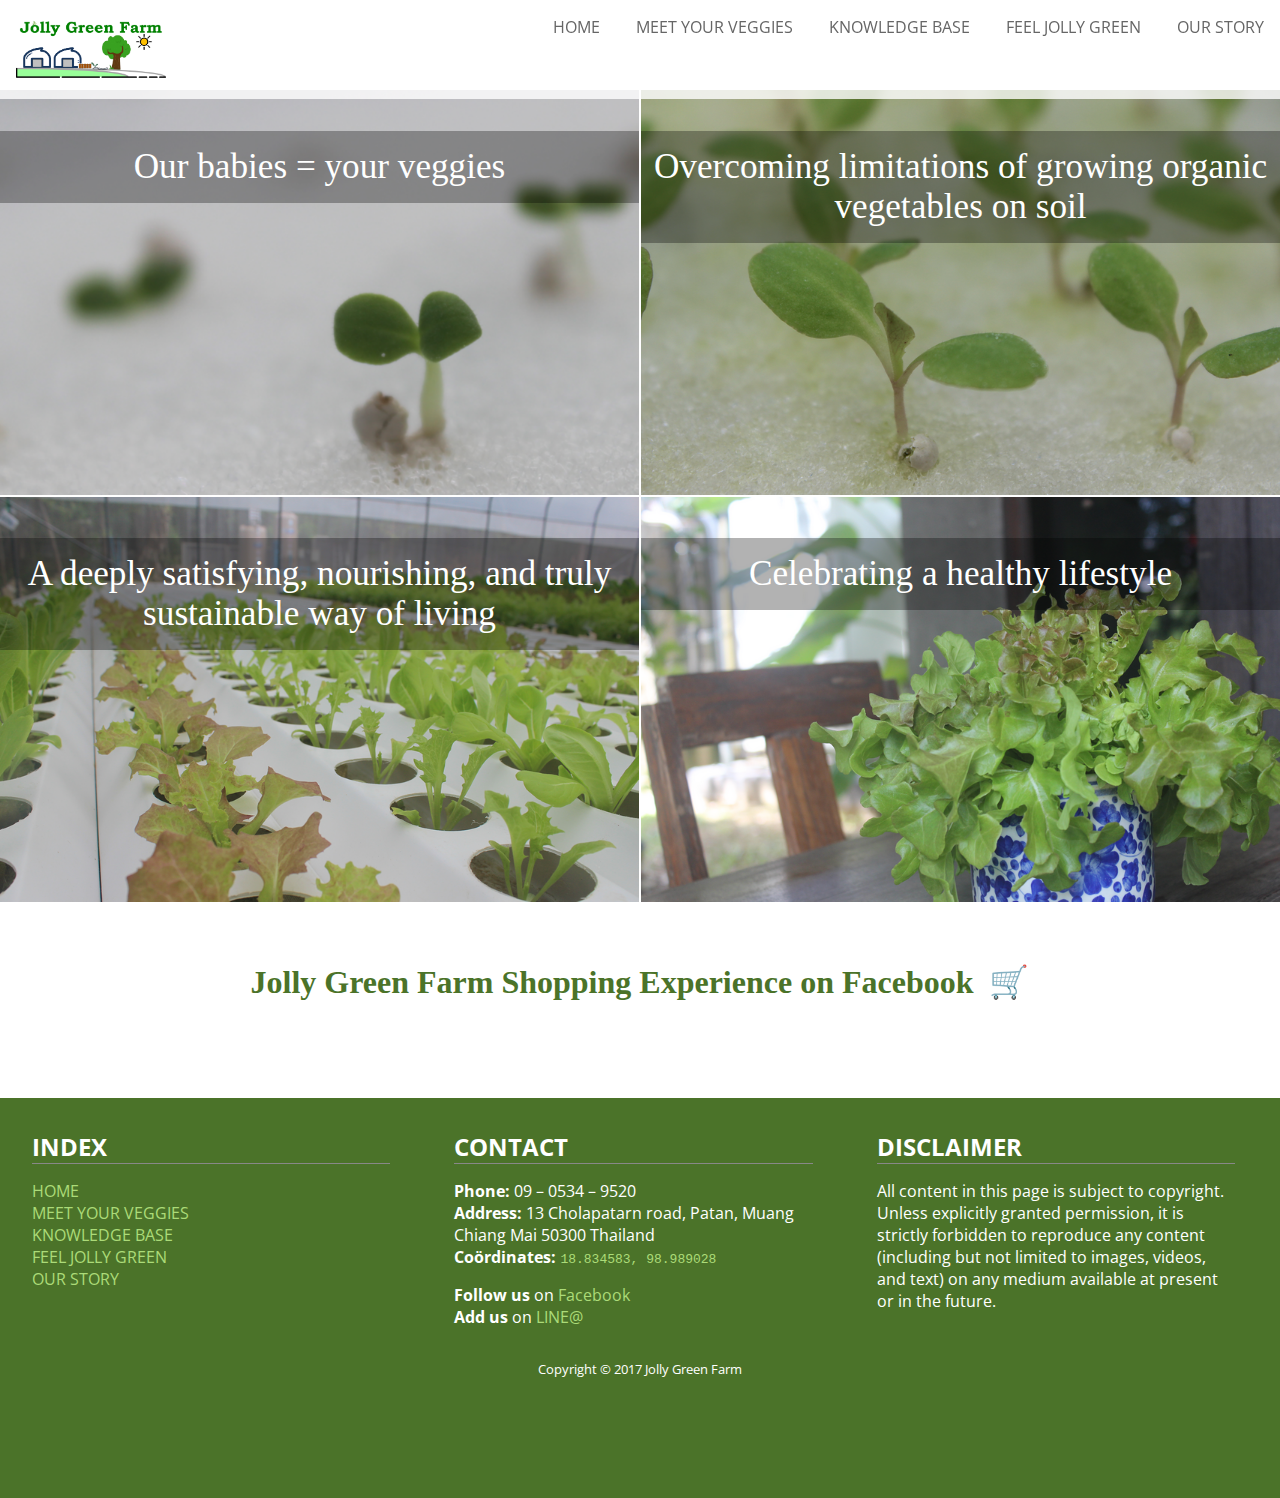
<file: index.html>
<!-- <3
  index.html    Index page, ofc :p
-->
<!DOCTYPE html>
<html lang="en">
<head>
  <meta charset="UTF-8">
  <title>Jolly Green</title>
  <link rel="stylesheet" href="styles/main.css" type="text/css">
  <link rel="stylesheet" href="styles/index.css" type="text/css">
</head>
<body>
  <div id="container">
    <div id="frontmatter">
      <div id="navbar">
        <a href="index.html"><img src="images/logo.png" width="150" alt="Jolly
        Green Farm Logo"></a>
        <ul>
          <li><a href="index.html">home</a></li>
          <li><a href="your-veggies.html">meet your veggies</a></li>
          <li><a href="kb.html">knowledge base</a></li>
          <li><a href="feel.html">feel jolly green</a></li>
          <li><a href="story.html">our story</a></li>
        </ul>
      </div>
    </div>

    <div id="mainmatter">
      <div id="collage">
        <div class="slide">
          <div class="slide-img" id="img-ourbabies"></div>
          <div class="slide-txt">
            Our babies = your veggies
          </div>
        </div>

        <div class="slide">
          <div class="slide-img" id="img-overcoming"></div>
          <div class="slide-txt">
            Overcoming limitations of growing organic vegetables on soil
          </div>
        </div>

        <div class="slide">
          <div class="slide-img" id="img-deepsat"></div>
          <div class="slide-txt">
            A deeply satisfying, nourishing, and truly sustainable way of living
          </div>
        </div>

        <div class="slide">
          <div class="slide-img" id="img-celebrating"></div>
          <div class="slide-txt">
            Celebrating a healthy lifestyle
          </div>
        </div>
      </div>

      <div id="shopping">
        <h1><a
           href="https://www.facebook.com/JollyGreenFarm/posts/1721501247884194"
           target="_blank">Jolly Green Farm Shopping Experience on Facebook
           &nbsp;🛒</a></h1>
      </div>

    
    </div>
    <div id="backmatter">
      <div id="nav">
        <h1>index</h1>
        <ul>
          <li><a href="index.html">home</a></li>
          <li><a href="your-veggies.html">meet your veggies</a></li>
          <li><a href="kb.html">knowledge base</a></li>
          <li><a href="feel.html">feel jolly green</a></li>
          <li><a href="story.html">our story</a></li>
        </ul>
      </div>

      <div id="contact">
        <h1>contact</h1>

        <div id="contact-info-desktop">
        <ul>
          <li><strong>Phone:</strong> 09 &ndash; 0534 &ndash; 9520</li>
          <li><strong>Address:</strong> 13 Cholapatarn road, Patan, Muang Chiang
            Mai 50300 Thailand
          <li><strong>Coördinates:</strong> <a
          href="https://www.google.se/maps/place/18%C2%B050'04.5%22N+98%C2%B059'20.5%22E/@18.83457,98.9884708,19z"
          target="_blank"><code>18.834583, 98.989028</code></a>
        </ul>

        </div>

        <div id="contact-info-mobile">
          <table>
            <tbody>
              <tr>
                <th>Phone:</th>
                <td>09 &ndash; 0534 &ndash; 9520</td>
              </tr>
              <tr>
                <th>Address:</th>
                <td>13 Cholapatarn road, Patan, Muang Chiang
                  Mai 50300 Thailand</td>
              </tr>
              <tr>
                <th>Coördinates:</th>
                <td><a
          href="https://www.google.se/maps/place/18%C2%B050'04.5%22N+98%C2%B059'20.5%22E/@18.83457,98.9884708,19z"
          target="_blank"><code>18.834583, 98.989028</code></a>
                </td>
              </tr>
            </tbody>
          </table>
        </div>
        
        <!-- Fix links -->
        <ul>
          <li><strong>Follow us</strong> on <a
          href="https://facebook.com/JollyGreenFarm"
          target="_blank">Facebook</a></li>
          <li><strong>Add us</strong> on <a
          href="#" target="_blank">LINE@</a></li>
        </ul>

      </div>

      <div id="license">
        <h1>disclaimer</h1>
        <p>All content in this page is subject to copyright. Unless explicitly
        granted permission, it is strictly forbidden to reproduce any content
        (including but not limited to images, videos, and text) on any medium
        available at present or in the future.</p>
      </div>

      <div id="copyright">
        Copyright &copy; 2017 Jolly Green Farm
      </div>
  </div>
</body>
</html>

<!-- vim: tw=80 sw=2 wrap
-->
</file>
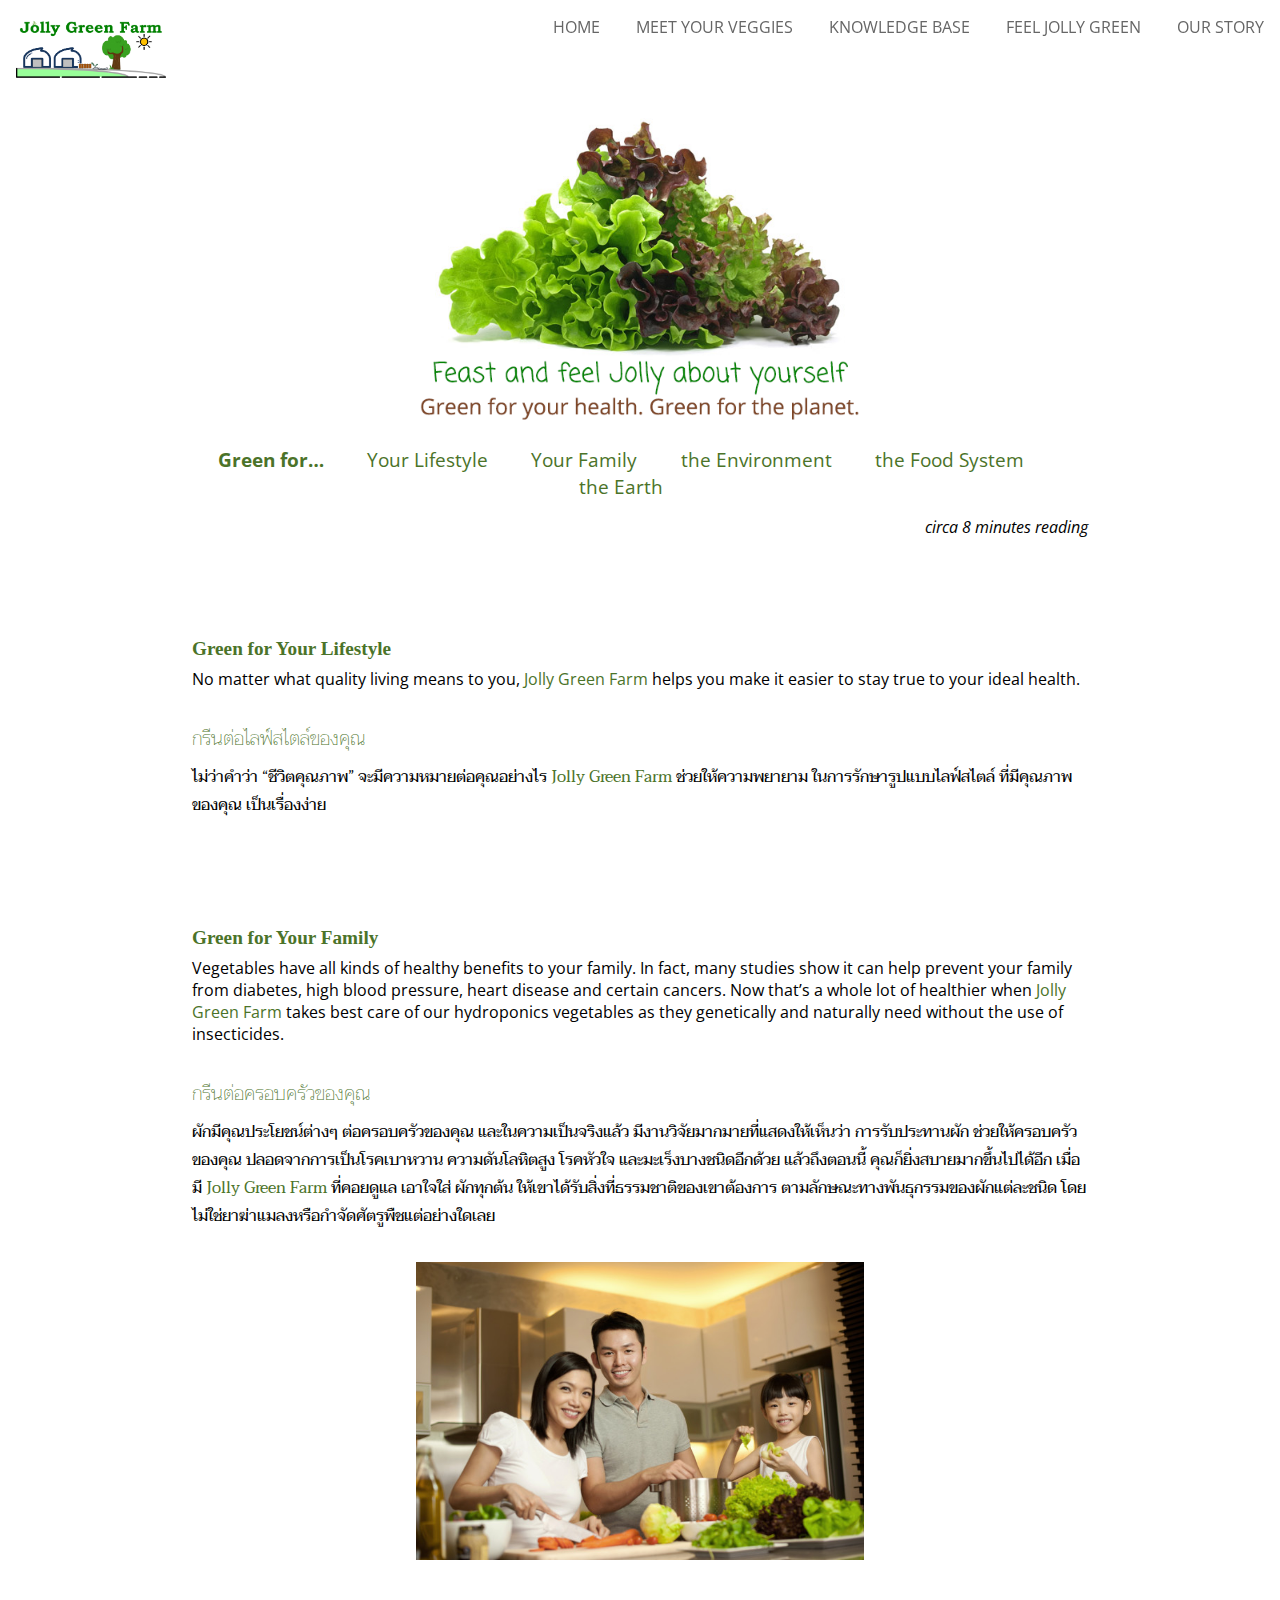
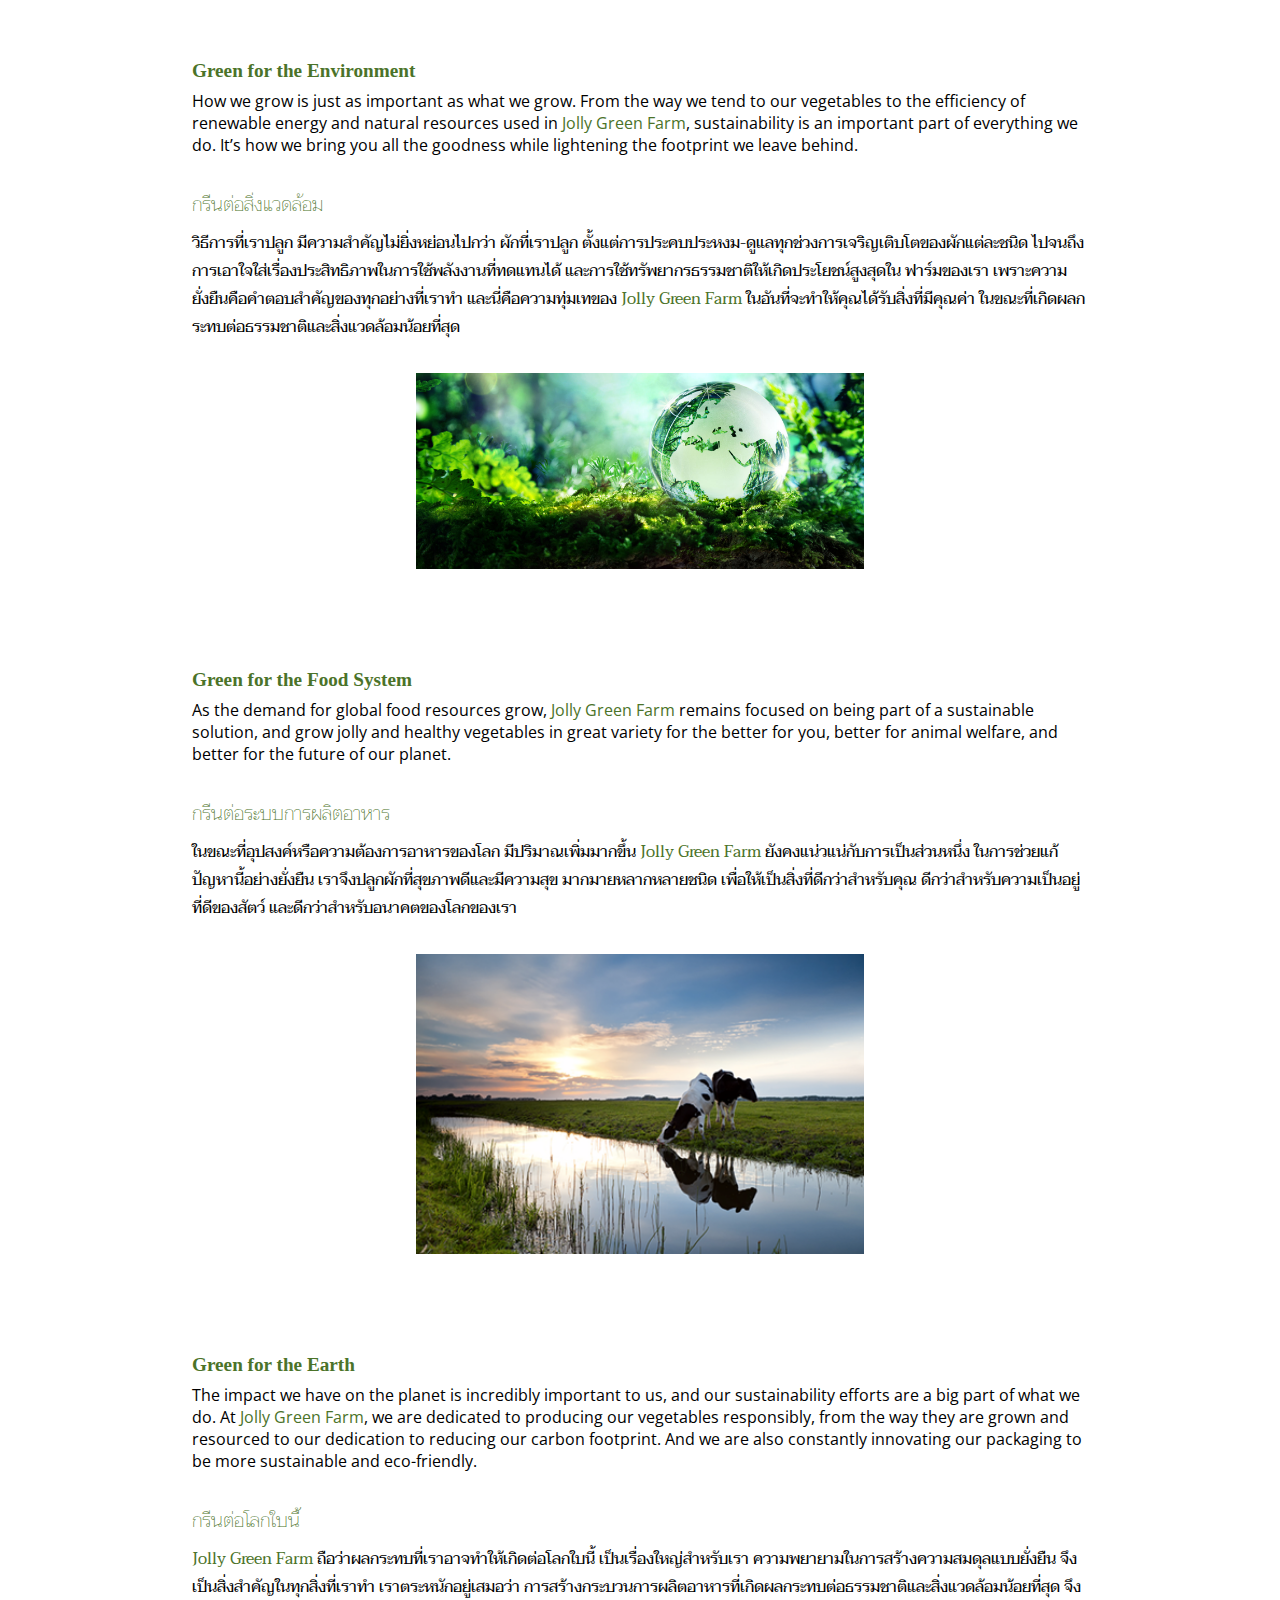
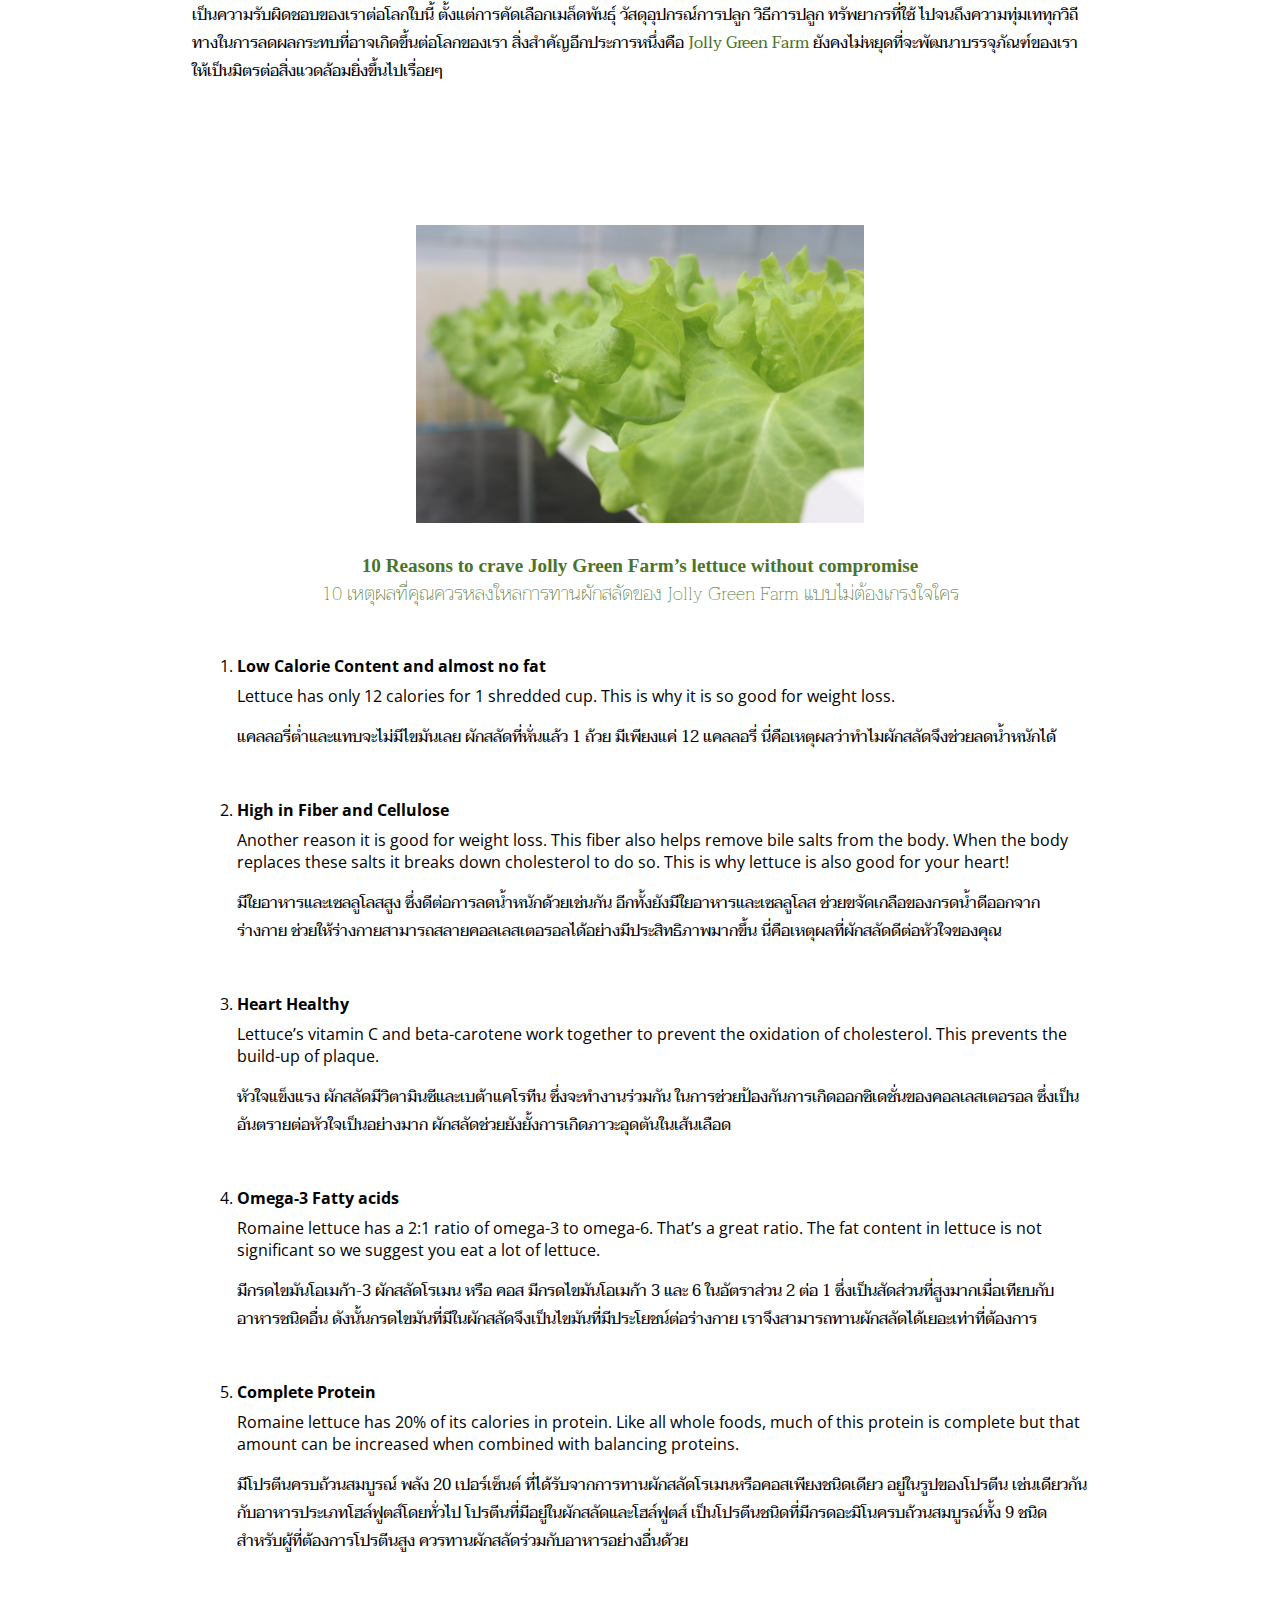
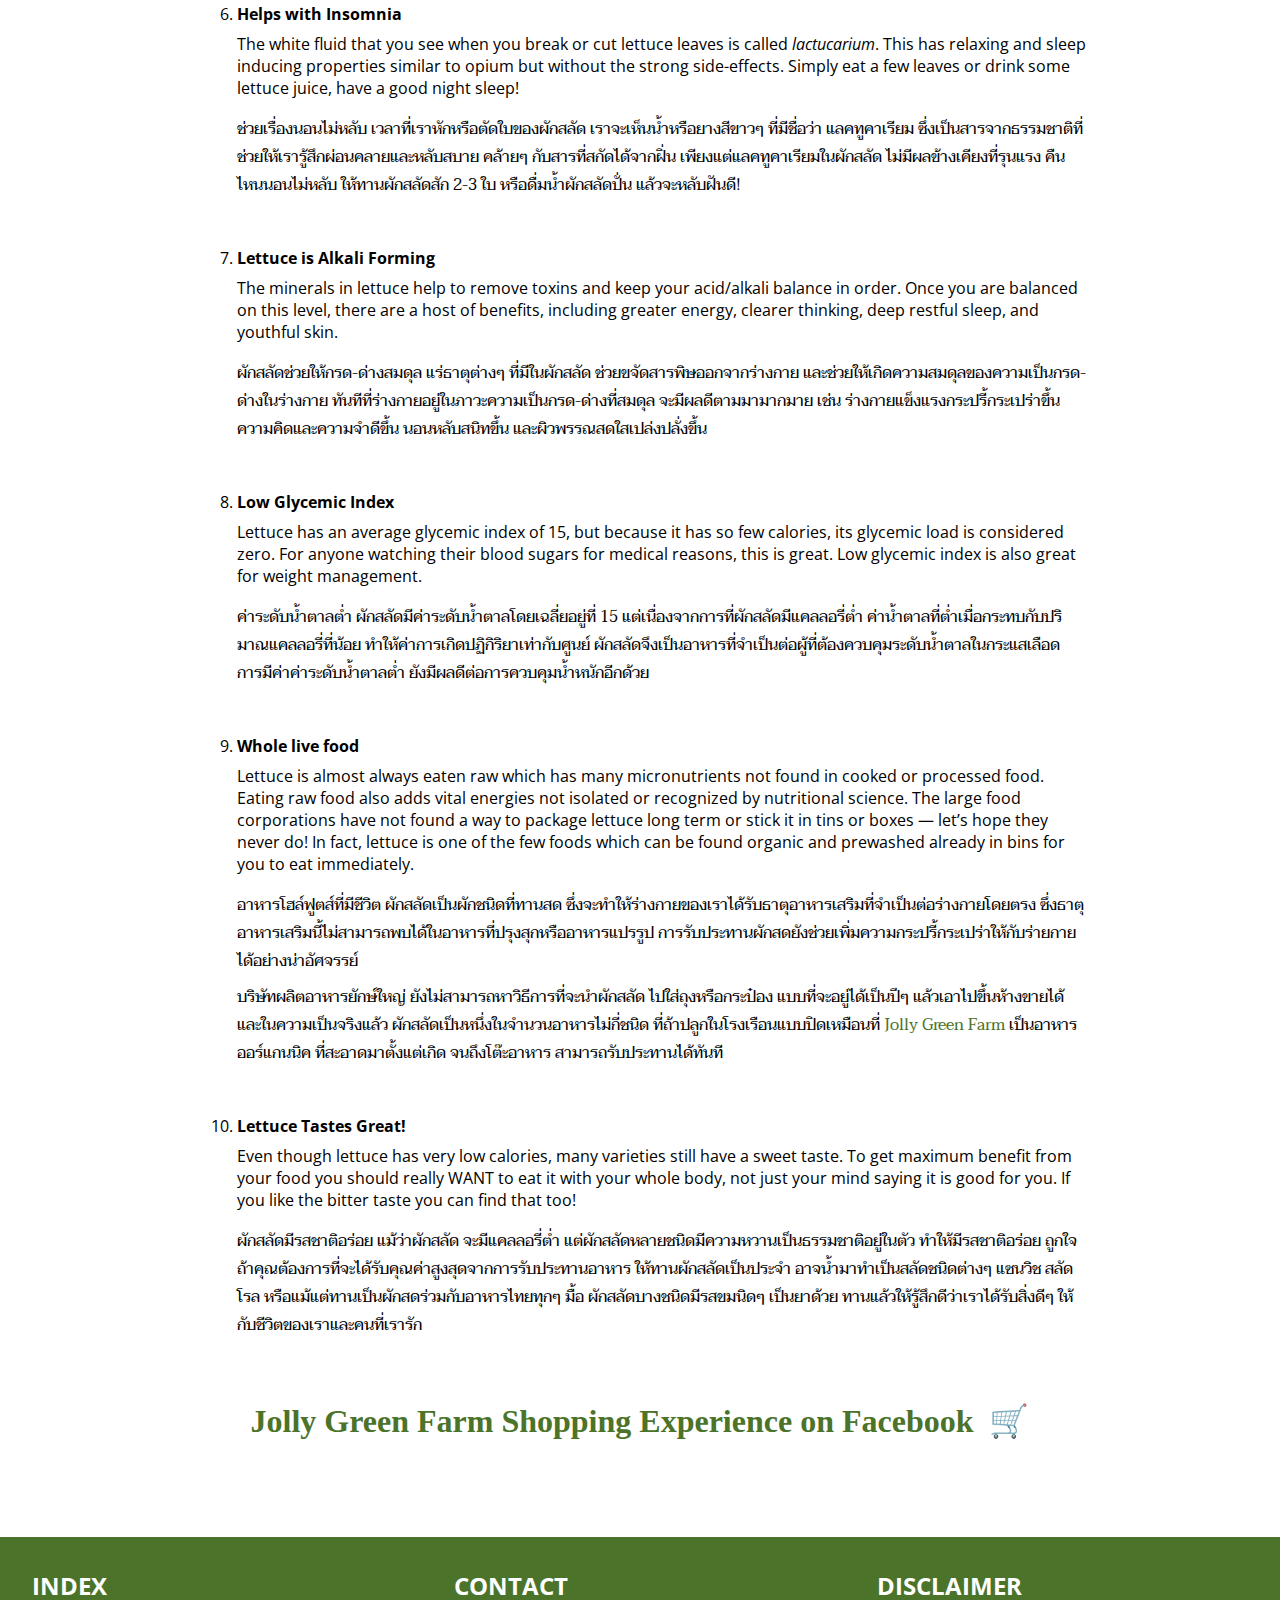
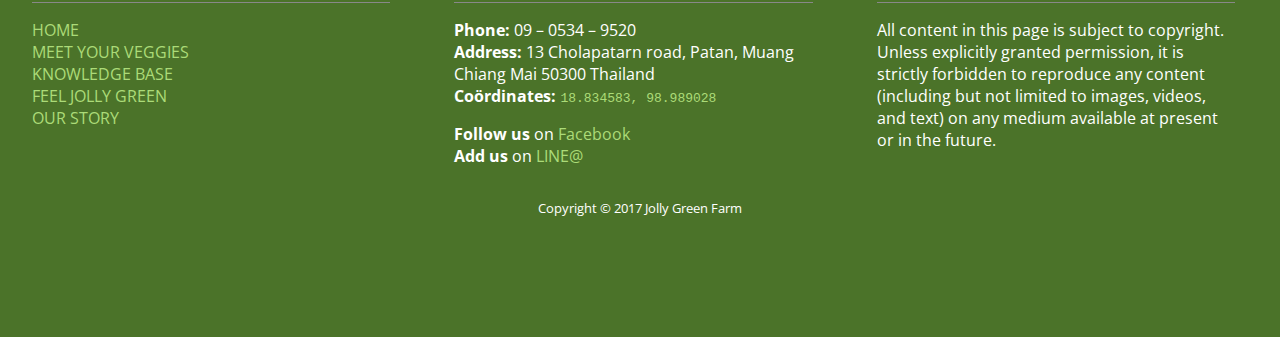
<file: feel.html>
<!-- <3
  feel.html    "Feel Jolly Green"
-->
<!DOCTYPE html>
<html lang="en">
<head>
  <meta charset="UTF-8">
  <title>Jolly Green :: Feel Jolly Green</title>
  <link rel="stylesheet" href="styles/main.css" type="text/css">
  <link rel="stylesheet" href="styles/feel.css" type="text/css">
</head>
<body>
  <div id="container">
    <div id="frontmatter">
      <div id="navbar">
        <a href="index.html"><img src="images/logo.png" width="150" alt="Jolly
        Green Farm Logo"></a>
        <ul>
          <li><a href="index.html">home</a></li>
          <li><a href="your-veggies.html">meet your veggies</a></li>
          <li><a href="kb.html">knowledge base</a></li>
          <li><a href="feel.html">feel jolly green</a></li>
          <li><a href="story.html">our story</a></li>
        </ul>
      </div>
    </div>

    <div id="mainmatter">


      <article>
        <img class="h1-img" src="images/feel/60feel.png" alt="Title image:
        'Feast and feel Jolly about yourself'">

        <div id="toc">
          <ul>
            <li><strong>Green for&hellip;</strong>
            <li><a href="#lifestyle">Your Lifestyle</a></li>
            <li><a href="#family">Your Family</a></li>
            <li><a href="#env">the Environment</a></li>
            <li><a href="#foodsys">the Food System</a></li>
            <li><a href="#earth">the Earth</a></li>
          </ul>
        </div>

        <div id="timemanagement">
          circa 8 minutes reading
        </div>

        <section id="lifestyle">
          <h2>Green for Your Lifestyle</h2>
          <p>No matter what quality living means to you, <span
          class="dark-green">Jolly Green Farm</span> helps you make it easier to
          stay true to your ideal health.</p>

          <div class="thai">
            <h2>กรีนต่อไลฟ์สไตล์ของคุณ</h2>
            <p>ไม่ว่าคำว่า “ชีวิตคุณภาพ” จะมีความหมายต่อคุณอย่างไร <span
               class="dark-green">Jolly Green Farm</span> ช่วยให้ความพยายาม
             ในการรักษารูปแบบไลฟ์สไตล์ ที่มีคุณภาพของคุณ เป็นเรื่องง่าย</p>
          </div>

        </section>
        
        <section id="family">
          <h2>Green for Your Family</h2>
          <p>Vegetables have all kinds of healthy benefits to your family. In
          fact, many studies show it can help prevent your family from diabetes,
            high blood pressure, heart disease and certain cancers. Now that’s a
            whole lot of healthier when <span class="dark-green">Jolly Green
              Farm</span> takes best care of our hydroponics vegetables as they
            genetically and naturally need without the use of insecticides.</p>

          <div class="thai">
            <h2>กรีนต่อครอบครัวของคุณ</h2>
            <p>ผักมีคุณประโยชน์ต่างๆ ต่อครอบครัวของคุณ และในความเป็นจริงแล้ว
            มีงานวิจัยมากมายที่แสดงให้เห็นว่า การรับประทานผัก ช่วยให้ครอบครัวของคุณ
            ปลอดจากการเป็นโรคเบาหวาน ความดันโลหิตสูง โรคหัวใจ และมะเร็งบางชนิดอีกด้วย
            แล้วถึงตอนนี้ คุณก็ยิ่งสบายมากขึ้นไปได้อีก เมื่อมี <span class="dark-green">Jolly
              Green Farm</span> ที่คอยดูแล เอาใจใส่ ผักทุกต้น
            ให้เขาได้รับสิ่งที่ธรรมชาติของเขาต้องการ ตามลักษณะทางพันธุกรรมของผักแต่ละชนิด
            โดยไม่ใช่ยาฆ่าแมลงหรือกำจัดศัตรูพืชแต่อย่างใดเลย </p>
          </div>

          <img class="walk" src="images/feel/61family.jpg" alt="Family
          smiling">
        </section>

        <section id="env">
          <h2>Green for the Environment</h2>
          <p>How we grow is just as important as what we grow. From the way we
          tend to our vegetables to the efficiency of renewable energy and
          natural resources used in <span class="dark-green">Jolly Green
          Farm</span>, sustainability is an important part of everything we do.
        It’s how we bring you all the goodness while lightening the footprint we
        leave behind.</p>

          <div class="thai">
            <h2>กรีนต่อสิ่งแวดล้อม</h2>
            <p>วิธีการที่เราปลูก มีความสำคัญไม่ยิ่งหย่อนไปกว่า ผักที่เราปลูก
            ตั้งแต่การประคบประหงม-ดูแลทุกช่วงการเจริญเติบโตของผักแต่ละชนิด
            ไปจนถึงการเอาใจใส่เรื่องประสิทธิภาพในการใช้พลังงานที่ทดแทนได้
            และการใช้ทรัพยากรธรรมชาติให้เกิดประโยชน์สูงสุดใน ฟาร์มของเรา
            เพราะความยั่งยืนคือคำตอบสำคัญของทุกอย่างที่เราทำ และนี่คือความทุ่มเทของ <span
               class="dark-green">Jolly Green Farm</span>
            ในอันที่จะทำให้คุณได้รับสิ่งที่มีคุณค่า
            ในขณะที่เกิดผลกระทบต่อธรรมชาติและสิ่งแวดล้อมน้อยที่สุด</p>
          </div>

          <img class="walk" src="images/feel/62environment.jpg" alt="Abstract
          globe in a grass-covered garden">

        </section>

        <section id="foodsys">
          <h2>Green for the Food System</h2>
          <p>As the demand for global food resources grow, <span
          class="dark-green">Jolly Green Farm</span> remains focused on being
        part of a sustainable solution, and grow jolly and healthy vegetables in
        great variety for the better for you, better for animal welfare, and
        better for the future of our planet.</p>

          <div class="thai">
            <h2>กรีนต่อระบบการผลิตอาหาร</h2>

            <p>ในขณะที่อุปสงค์หรือความต้องการอาหารของโลก มีปริมาณเพิ่มมากขึ้น <span
               class="dark-green">Jolly Green Farm</span>
            ยังคงแน่วแน่กับการเป็นส่วนหนึ่ง ในการช่วยแก้ปัญหานี้อย่างยั่งยืน
            เราจึงปลูกผักที่สุขภาพดีและมีความสุข มากมายหลากหลายชนิด เพื่อให้เป็นสิ่งที่ดีกว่าสำหรับคุณ
            ดีกว่าสำหรับความเป็นอยู่ที่ดีของสัตว์ และดีกว่าสำหรับอนาคตของโลกของเรา</p>

          </div>
          
          <img class="walk" src="images/feel/63foodearth.png" alt="Cow
          grazing">
        </section>

        <section id="earth">
          <h2>Green for the Earth</h2>
          <p>The impact we have on the planet is incredibly important to us, and
          our sustainability efforts are a big part of what we do. At <span
          class="dark-green">Jolly Green Farm</span>, we are dedicated to
        producing our vegetables responsibly, from the way they are grown and
        resourced to our dedication to reducing our carbon footprint. And we are
        also constantly innovating our packaging to be more sustainable and
        eco-friendly.</p>

          <div class="thai">
            <h2>กรีนต่อโลกใบนี้</h2>

            <p><span class="dark-green">Jolly Green Farm</span>
            ถือว่าผลกระทบที่เราอาจทำให้เกิดต่อโลกใบนี้ เป็นเรื่องใหญ่สำหรับเรา
            ความพยายามในการสร้างความสมดุลแบบยั่งยืน จึงเป็นสิ่งสำคัญในทุกสิ่งที่เราทำ
            เราตระหนักอยู่เสมอว่า
            การสร้างกระบวนการผลิตอาหารที่เกิดผลกระทบต่อธรรมชาติและสิ่งแวดล้อมน้อยที่สุด
            จึงเป็นความรับผิดชอบของเราต่อโลกใบนี้ ตั้งแต่การคัดเลือกเมล็ดพันธุ์ วัสดุอุปกรณ์การปลูก
            วิธีการปลูก ทรัพยากรที่ใช้
            ไปจนถึงความทุ่มเททุกวิถีทางในการลดผลกระทบที่อาจเกิดขึ้นต่อโลกของเรา
            สิ่งสำคัญอีกประการหนึ่งคือ <span class="dark-green">Jolly Green Farm</span>
            ยังคงไม่หยุดที่จะพัฒนาบรรจุภัณฑ์ของเรา ให้เป็นมิตรต่อสิ่งแวดล้อมยิ่งขึ้นไปเรื่อยๆ</p>
          </div>

        </section>

        <section id="crave">
          <img class="walk" src="images/feel/64feel.jpg" alt="Vegetable">

          <h2>10 Reasons to crave Jolly Green Farm’s lettuce without
            compromise</h1>
          <h2 class="thai">10 เหตุผลที่คุณควรหลงใหลการทานผักสลัดของ Jolly Green Farm
            แบบไม่ต้องเกรงใจใคร</h1>

          <ol> <li><strong>Low Calorie Content and almost no fat</strong>
              <p>Lettuce has only 12 calories for 1 shredded cup. This is why it
              is so good for weight loss.</p>

          <div class="thai"> <p>แคลลอรี่ต่ำและแทบจะไม่มีไขมันเลย ผักสลัดที่หั่นแล้ว 1 ถ้วย
            มีเพียงแค่ 12 แคลลอรี่ นี่คือเหตุผลว่าทำไมผักสลัดจึงช่วยลดน้ำหนักได้</p></div></li>

            <li><strong>High in Fiber and Cellulose</strong> <p>Another reason
              it is good for weight loss. This fiber also helps remove bile
              salts from the body. When the body replaces these salts it breaks
              down cholesterol to do so. This is why lettuce is also good for
              your heart!</p>

          <div class="thai"> <p>มีใยอาหารและเซลลูโลสสูง ซึ่งดีต่อการลดน้ำหนักด้วยเช่นกัน
            อีกทั้งยังมีใยอาหารและเซลลูโลส ช่วยขจัดเกลือของกรดน้ำดีออกจากร่างกาย
            ช่วยให้ร่างกายสามารถสลายคอลเลสเตอรอลได้อย่างมีประสิทธิภาพมากขึ้น
            นี่คือเหตุผลที่ผักสลัดดีต่อหัวใจของคุณ</p></div></li>

            <li><strong>Heart Healthy</strong> <p>Lettuce’s vitamin C and
              beta-carotene work together to prevent the oxidation of
              cholesterol. This prevents the build-up of plaque.</p>

          <div class="thai"> <p>หัวใจแข็งแรง ผักสลัดมีวิตามินซีและเบต้าแคโรทีน
            ซึ่งจะทำงานร่วมกัน ในการช่วยป้องกันการเกิดออกซิเดชั่นของคอลเลสเตอรอล
            ซึ่งเป็นอันตรายต่อหัวใจเป็นอย่างมาก
            ผักสลัดช่วยยังยั้งการเกิดภาวะอุดตันในเส้นเลือด</p></div></li>

            <li><strong>Omega-3 Fatty acids</strong> <p>Romaine lettuce has a
              2:1 ratio of omega-3 to omega-6. That’s a great ratio. The fat
              content in lettuce is not significant so we suggest you eat a lot
              of lettuce.</p>

          <div class="thai"> <p>มีกรดไขมันโอเมก้า-3 ผักสลัดโรเมน หรือ คอส
            มีกรดไขมันโอเมก้า 3 และ 6 ในอัตราส่วน 2 ต่อ 1
            ซึ่งเป็นสัดส่วนที่สูงมากเมื่อเทียบกับอาหารชนิดอื่น
            ดังนั้นกรดไขมันที่มีในผักสลัดจึงเป็นไขมันที่มีประโยชน์ต่อร่างกาย
            เราจึงสามารถทานผักสลัดได้เยอะเท่าที่ต้องการ</p></div></li>

            <li><strong>Complete Protein</strong> <p>Romaine lettuce has 20% of
              its calories in protein. Like all whole foods, much of this
              protein is complete but that amount can be increased when combined
              with balancing proteins.</p>

          <div class="thai"> <p>มีโปรตีนครบถ้วนสมบูรณ์ พลัง 20 เปอร์เซ็นต์
            ที่ได้รับจากการทานผักสลัดโรเมนหรือคอสเพียงชนิดเดียว อยู่ในรูปของโปรตีน
            เช่นเดียวกันกับอาหารประเภทโฮล์ฟูตส์โดยทั่วไป โปรตีนที่มีอยู่ในผักสลัดและโฮล์ฟูตส์
            เป็นโปรตีนชนิดที่มีกรดอะมิโนครบถ้วนสมบูรณ์ทั้ง 9 ชนิด สำหรับผู้ที่ต้องการโปรตีนสูง
            ควรทานผักสลัดร่วมกับอาหารอย่างอื่นด้วย</p></div></li>

            <li><strong>Helps with Insomnia</strong> <p>The white fluid that you
              see when you break or cut lettuce leaves is called
              <em>lactucarium</em>.  This has relaxing and sleep inducing
              properties similar to opium but without the strong side-effects.
              Simply eat a few leaves or drink some lettuce juice, have a good
              night sleep!</p>

          <div class="thai"> <p>ช่วยเรื่องนอนไม่หลับ เวลาที่เราหักหรือตัดใบของผักสลัด
            เราจะเห็นน้ำหรือยางสีขาวๆ ที่มีชื่อว่า แลคทูคาเรียม
            ซึ่งเป็นสารจากธรรมชาติที่ช่วยให้เรารู้สึกผ่อนคลายและหลับสบาย คล้ายๆ
            กับสารที่สกัดได้จากฝิ่น เพียงแต่แลคทูคาเรียมในผักสลัด ไม่มีผลข้างเคียงที่รุนแรง
            คืนไหนนอนไม่หลับ ให้ทานผักสลัดสัก 2-3 ใบ หรือดื่มน้ำผักสลัดปั่น
            แล้วจะหลับฝันดี!</p></div></li>

            <li><strong>Lettuce is Alkali Forming</strong> <p>The minerals in
              lettuce help to remove toxins and keep your acid/alkali balance
              in order. Once you are balanced on this level, there are a host of
              benefits, including greater energy, clearer thinking, deep restful
              sleep, and youthful skin.</p>

          <div class="thai"> <p>ผักสลัดช่วยให้กรด-ด่างสมดุล แร่ธาตุต่างๆ ที่มีในผักสลัด
            ช่วยขจัดสารพิษออกจากร่างกาย และช่วยให้เกิดความสมดุลของความเป็นกรด-ด่างในร่างกาย
            ทันทีที่ร่างกายอยู่ในภาวะความเป็นกรด-ด่างที่สมดุล จะมีผลดีตามมามากมาย เช่น
            ร่างกายแข็งแรงกระปรี้กระเปร่าขึ้น ความคิดและความจำดีขึ้น นอนหลับสนิทขึ้น
            และผิวพรรณสดใสเปล่งปลั่งขึ้น</p></div></li>

            <li><strong>Low Glycemic Index</strong> <p>Lettuce has an average
              glycemic index of 15, but because it has so few calories, its
              glycemic load is considered zero. For anyone watching their blood
              sugars for medical reasons, this is great. Low glycemic index is 
              also great for weight management.</p>

          <div class="thai"> <p>ค่าระดับน้ำตาลต่ำ ผักสลัดมีค่าระดับน้ำตาลโดยเฉลี่ยอยู่ที่ 15
            แต่เนื่องจากการที่ผักสลัดมีแคลลอรี่ต่ำ ค่าน้ำตาลที่ต่ำเมื่อกระทบกับปริมาณแคลลอรี่ที่น้อย
            ทำให้ค่าการเกิดปฏิกิริยาเท่ากับศูนย์
            ผักสลัดจึงเป็นอาหารที่จำเป็นต่อผู้ที่ต้องควบคุมระดับน้ำตาลในกระแสเลือด
            การมีค่าค่าระดับน้ำตาลต่ำ ยังมีผลดีต่อการควบคุมน้ำหนักอีกด้วย</p></div></li>

            <li><strong>Whole live food</strong> <p>Lettuce is almost always
              eaten raw which has many micronutrients not found in cooked or
              processed food. Eating raw food also adds vital energies not
              isolated or recognized by nutritional science. The large food
              corporations have not found a way to package lettuce long term or
              stick it in tins or boxes &mdash; let’s hope they never do! In
              fact, lettuce is one of the few foods which can be found organic
              and prewashed already in bins for you to eat immediately.</p>

          <div class="thai"> <p>อาหารโฮล์ฟูตส์ที่มีชีวิต ผักสลัดเป็นผักชนิดที่ทานสด
            ซึ่งจะทำให้ร่างกายของเราได้รับธาตุอาหารเสริมที่จำเป็นต่อร่างกายโดยตรง
            ซึ่งธาตุอาหารเสริมนี้ไม่สามารถพบได้ในอาหารที่ปรุงสุกหรืออาหารแปรรูป
            การรับประทานผักสดยังช่วยเพิ่มความกระปรี้กระเปร่าให้กับร่ายกายได้อย่างน่าอัศจรรย์</p>

          <p>บริษัทผลิตอาหารยักษ์ใหญ่ ยังไม่สามารถหาวิธีการที่จะนำผักสลัด ไปใส่ถุงหรือกระป๋อง
          แบบที่จะอยู่ได้เป็นปีๆ แล้วเอาไปขึ้นห้างขายได้ และในความเป็นจริงแล้ว
          ผักสลัดเป็นหนึ่งในจำนวนอาหารไม่กี่ชนิด ที่ถ้าปลูกในโรงเรือนแบบปิดเหมือนที่ <span
               class="dark-green">Jolly Green Farm</span> เป็นอาหารออร์แกนนิค
             ที่สะอาดมาตั้งแต่เกิด จนถึงโต๊ะอาหาร สามารถรับประทานได้ทันที</p></div></li>

            <li><strong>Lettuce Tastes Great!</strong> <p>Even though lettuce
              has very low calories, many varieties still have a sweet taste. To
              get maximum benefit from your food you should really WANT to eat
               it with your whole body, not just your mind saying it is good for
               you. If you like the bitter taste you can find that too!</p>

          <div class="thai"> <p>ผักสลัดมีรสชาติอร่อย แม้ว่าผักสลัด จะมีแคลลอรี่ต่ำ
            แต่ผักสลัดหลายชนิดมีความหวานเป็นธรรมชาติอยู่ในตัว ทำให้มีรสชาติอร่อย ถูกใจ
            ถ้าคุณต้องการที่จะได้รับคุณค่าสูงสุดจากการรับประทานอาหาร ให้ทานผักสลัดเป็นประจำ
            อาจน้ำมาทำเป็นสลัดชนิดต่างๆ แซนวิช สลัดโรล
            หรือแม้แต่ทานเป็นผักสดร่วมกับอาหารไทยทุกๆ มื้อ ผักสลัดบางชนิดมีรสขมนิดๆ เป็นยาด้วย
            ทานแล้วให้รู้สึกดีว่าเราได้รับสิ่งดีๆ ให้กับชีวิตของเราและคนที่เรารัก</p></div> </li>
          </ol>

        </section>
      
      </article>




      <div id="shopping">
        <h1><a
           href="https://www.facebook.com/JollyGreenFarm/posts/1721501247884194"
           target="_blank">Jolly Green Farm Shopping Experience on Facebook
           &nbsp;🛒</a></h1>
      </div>

    
    </div>
    <div id="backmatter">
      <div id="nav">
        <h1>index</h1>
        <ul>
          <li><a href="index.html">home</a></li>
          <li><a href="your-veggies.html">meet your veggies</a></li>
          <li><a href="kb.html">knowledge base</a></li>
          <li><a href="feel.html">feel jolly green</a></li>
          <li><a href="story.html">our story</a></li>
        </ul>
      </div>

      <div id="contact">
        <h1>contact</h1>

        <div id="contact-info-desktop">
        <ul>
          <li><strong>Phone:</strong> 09 &ndash; 0534 &ndash; 9520</li>
          <li><strong>Address:</strong> 13 Cholapatarn road, Patan, Muang Chiang
            Mai 50300 Thailand
          <li><strong>Coördinates:</strong> <a
          href="https://www.google.se/maps/place/18%C2%B050'04.5%22N+98%C2%B059'20.5%22E/@18.83457,98.9884708,19z"
          target="_blank"><code>18.834583, 98.989028</code></a>
        </ul>

        </div>

        <div id="contact-info-mobile">
          <table>
            <tbody>
              <tr>
                <th>Phone:</th>
                <td>09 &ndash; 0534 &ndash; 9520</td>
              </tr>
              <tr>
                <th>Address:</th>
                <td>13 Cholapatarn road, Patan, Muang Chiang
                  Mai 50300 Thailand</td>
              </tr>
              <tr>
                <th>Coördinates:</th>
                <td><a
          href="https://www.google.se/maps/place/18%C2%B050'04.5%22N+98%C2%B059'20.5%22E/@18.83457,98.9884708,19z"
          target="_blank"><code>18.834583, 98.989028</code></a>
                </td>
              </tr>
            </tbody>
          </table>
        </div>
        
        <!-- Fix links -->
        <ul>
          <li><strong>Follow us</strong> on <a
          href="https://facebook.com/JollyGreenFarm"
          target="_blank">Facebook</a></li>
          <li><strong>Add us</strong> on <a
          href="#" target="_blank">LINE@</a></li>
        </ul>

      </div>

      <div id="license">
        <h1>disclaimer</h1>
        <p>All content in this page is subject to copyright. Unless explicitly
        granted permission, it is strictly forbidden to reproduce any content
        (including but not limited to images, videos, and text) on any medium
        available at present or in the future.</p>
      </div>

      <div id="copyright">
        Copyright &copy; 2017 Jolly Green Farm
      </div>
  </div>
</body>
</html>

<!-- vim: tw=80 sw=2 wrap
-->
</file>
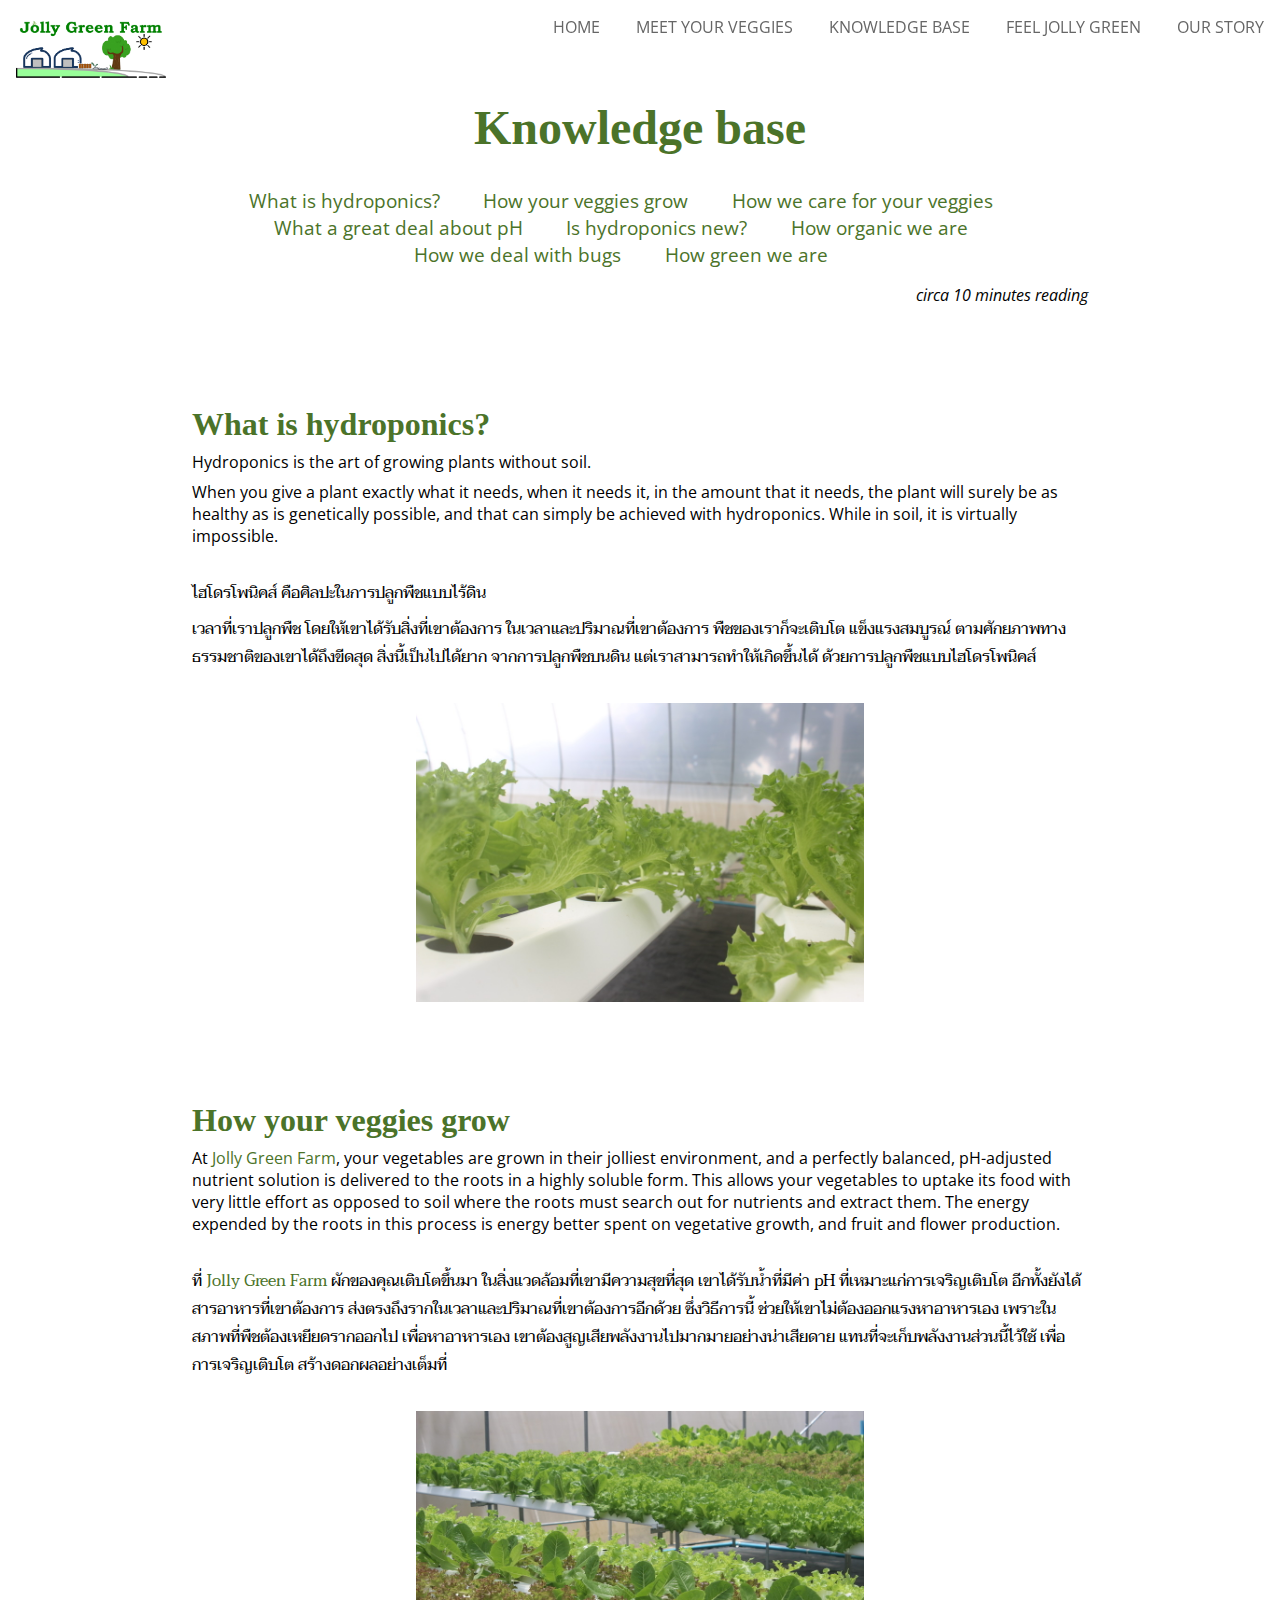
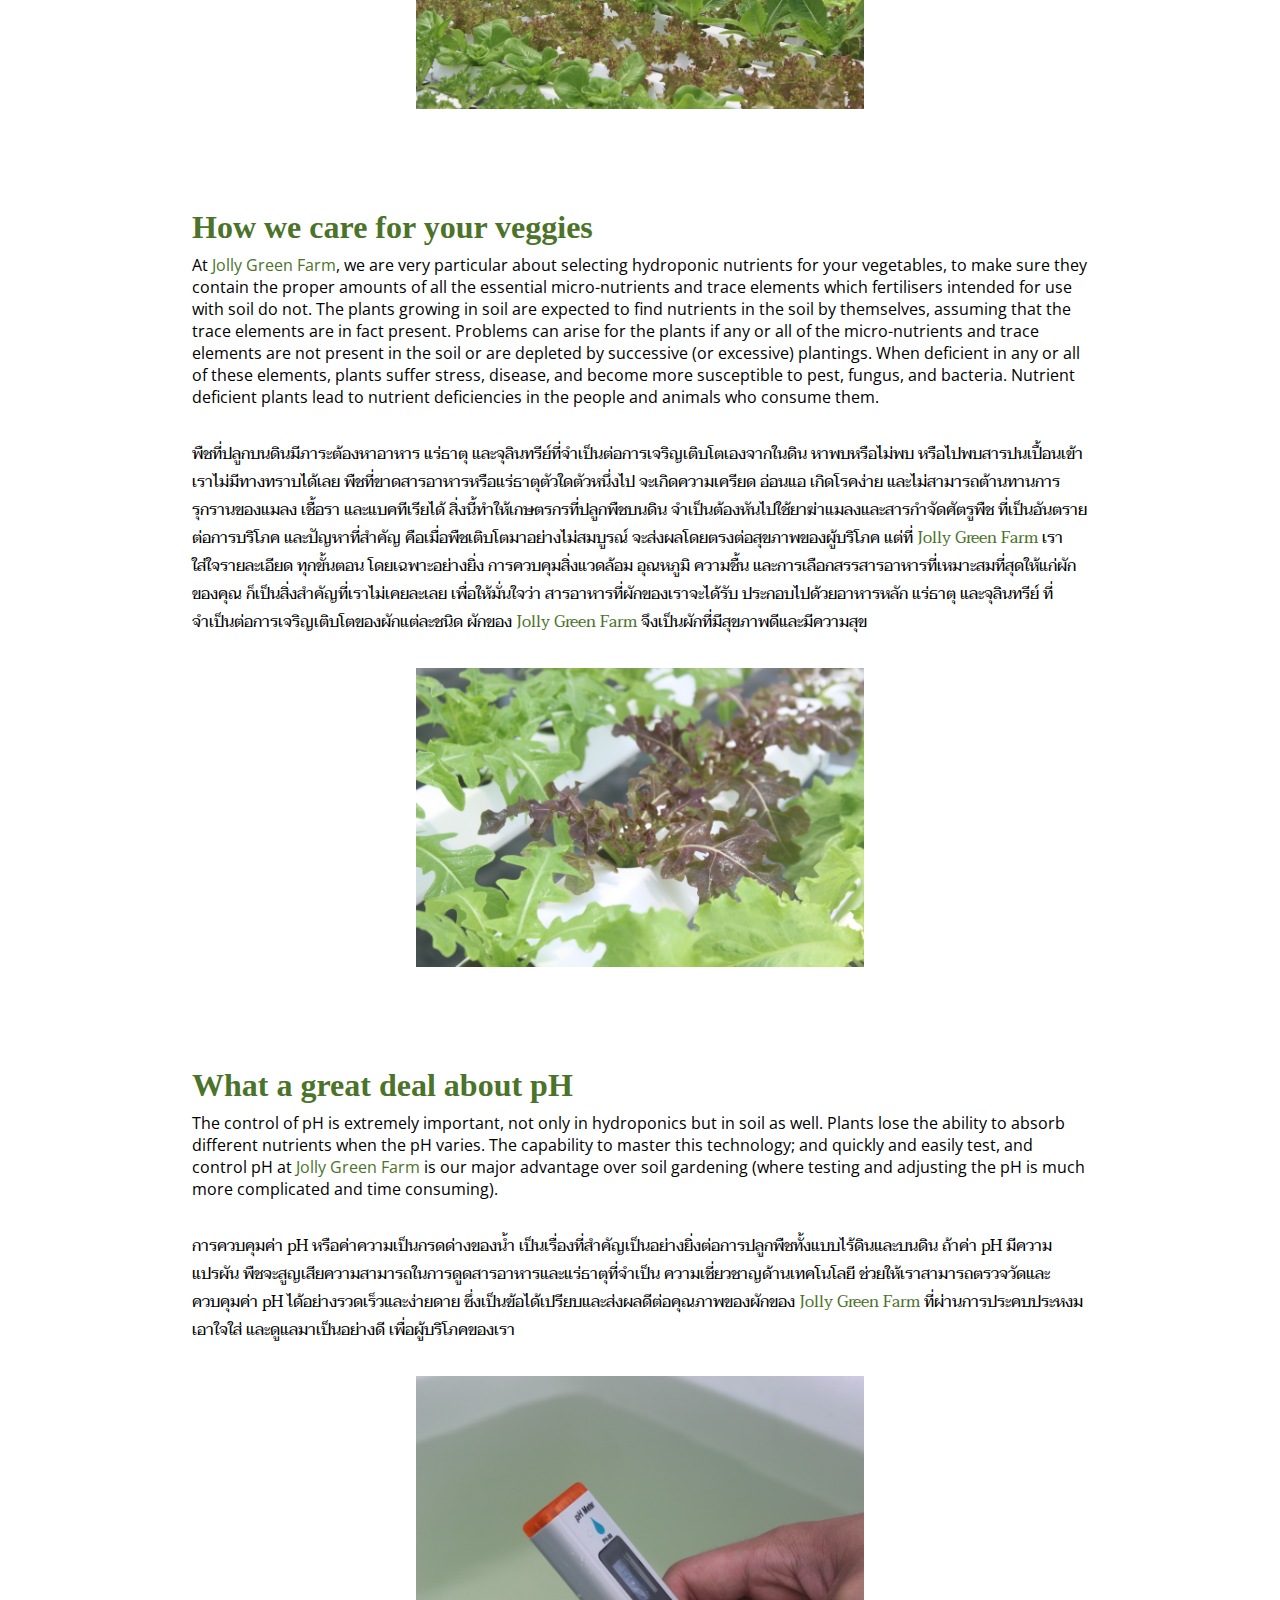
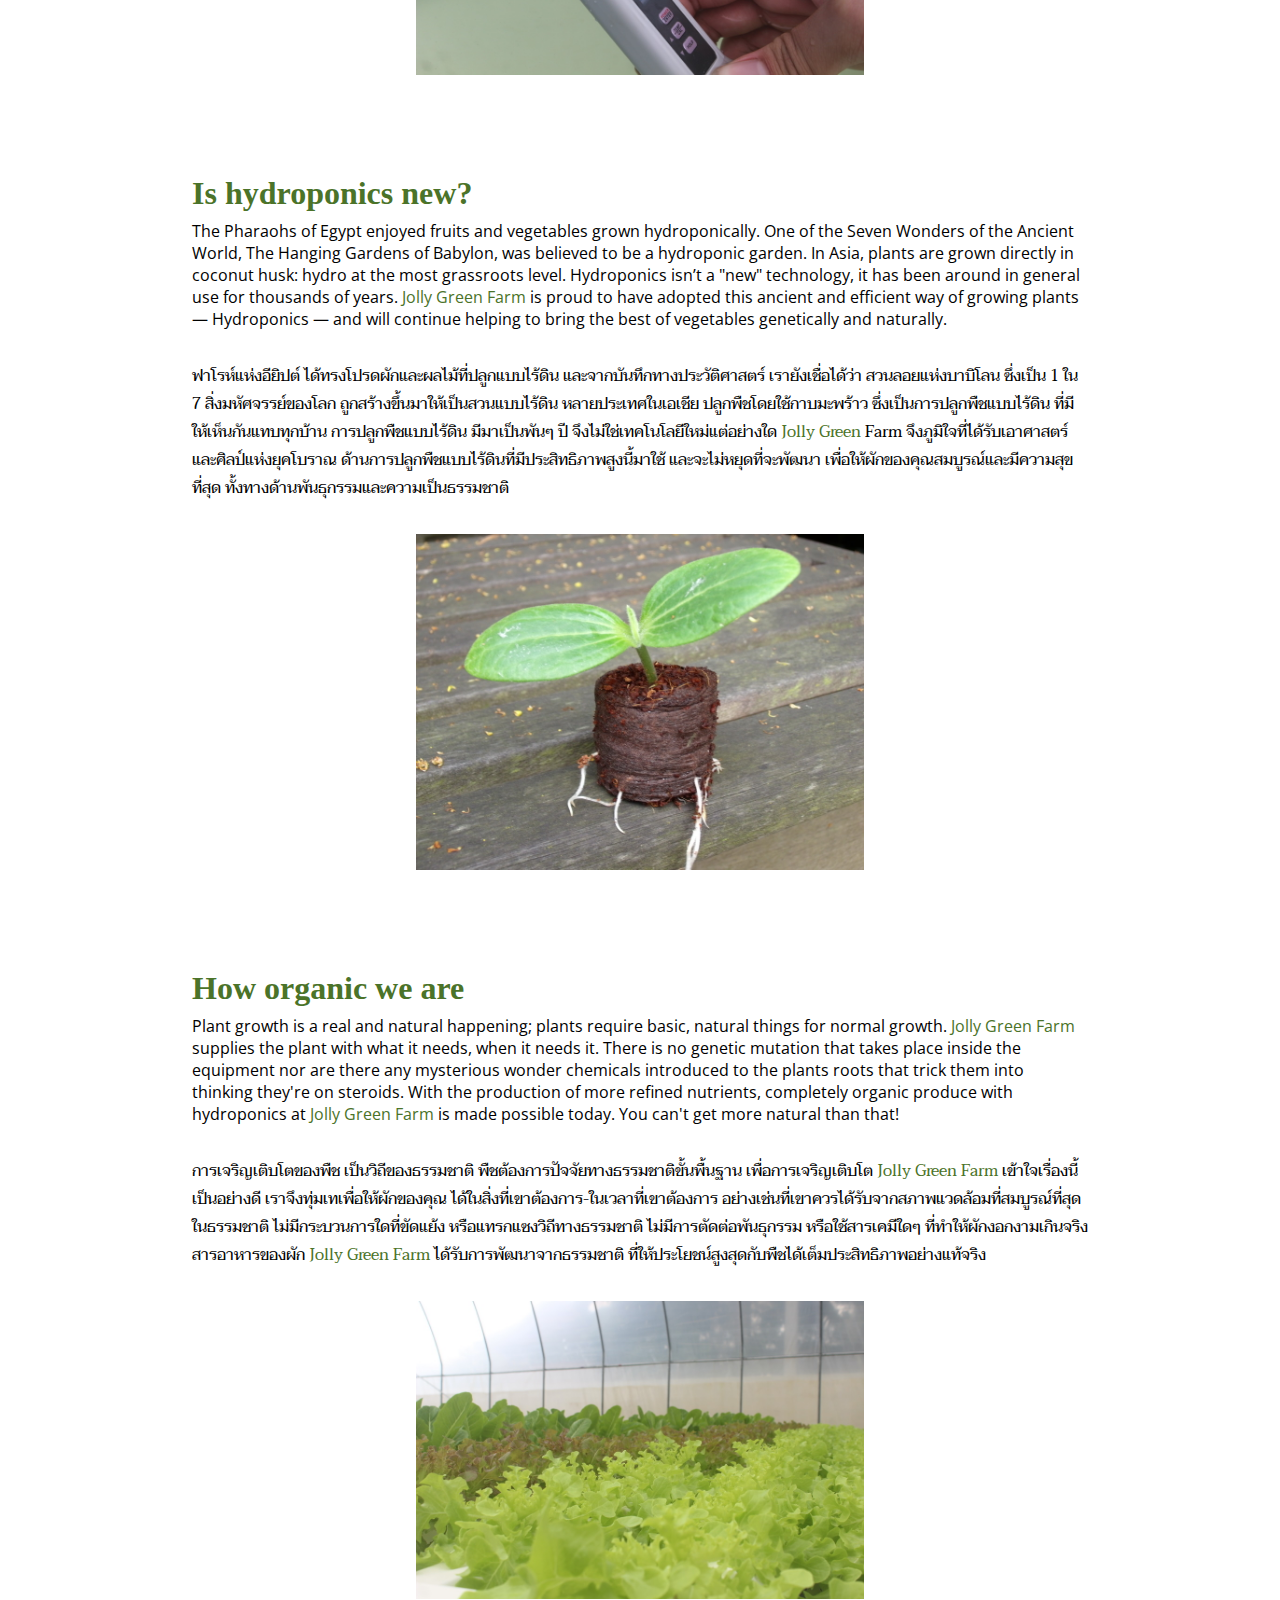
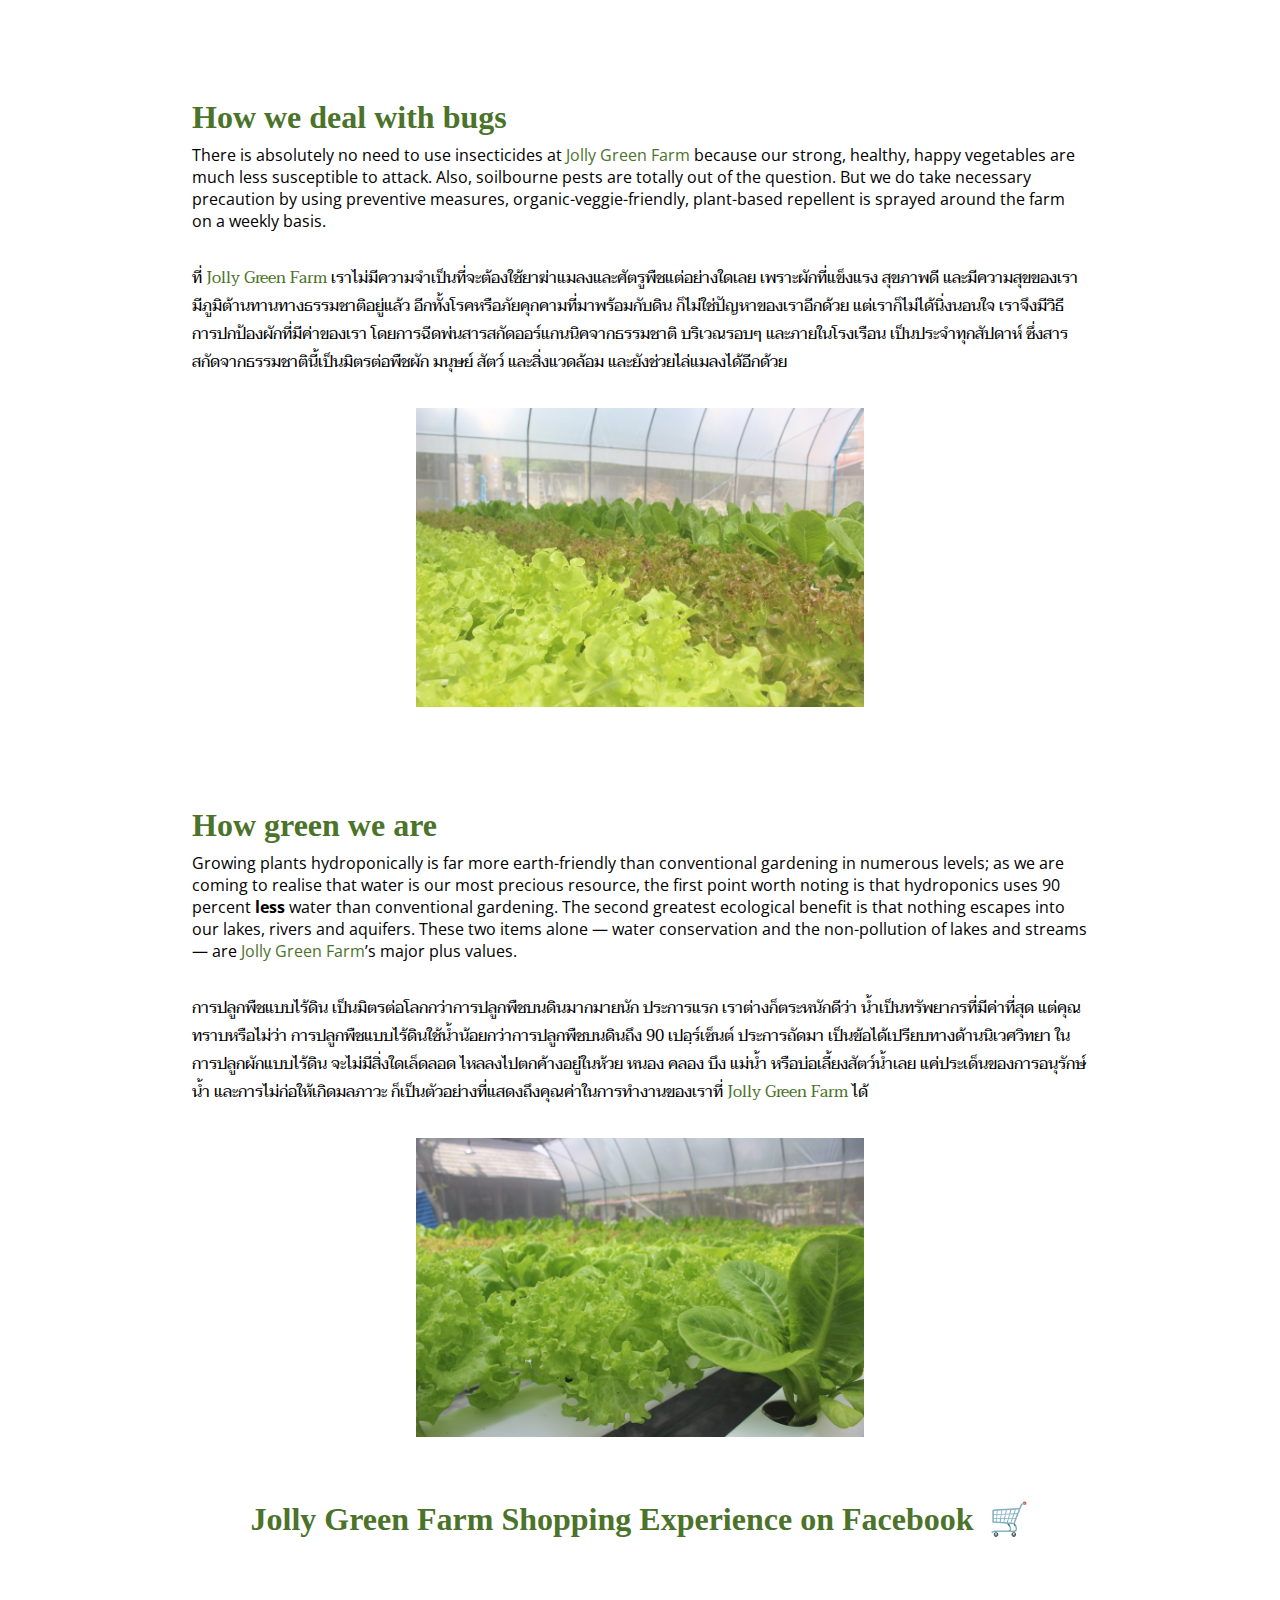
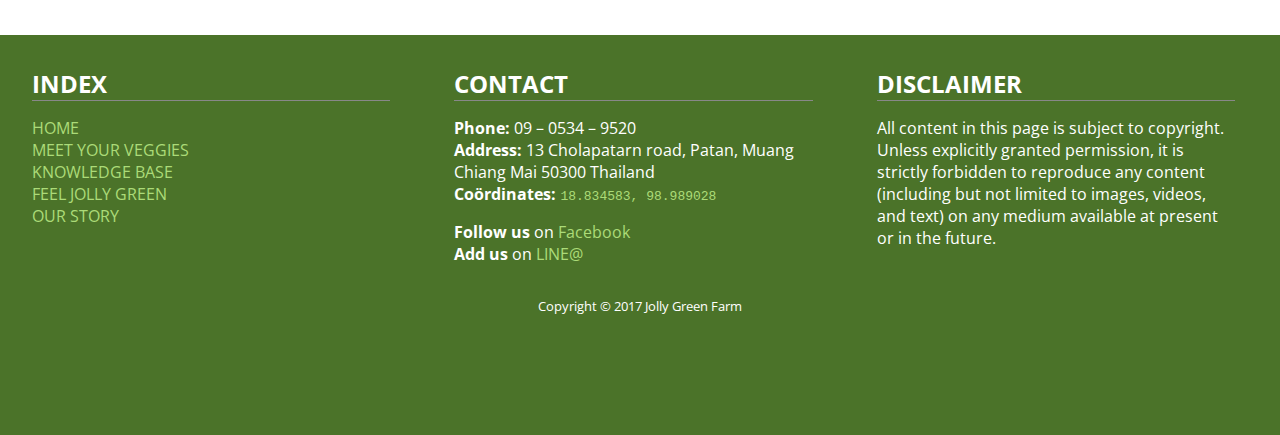
<file: kb.html>
<!-- <3
  kb.html    "Knowledge base"
-->
<!DOCTYPE html>
<html lang="en">
<head>
  <meta charset="UTF-8">
  <title>Jolly Green :: Knowledge base</title>
  <link rel="stylesheet" href="styles/main.css" type="text/css">
  <link rel="stylesheet" href="styles/kb.css" type="text/css">
</head>
<body>
  <div id="container">
    <div id="frontmatter">
      <div id="navbar">
        <a href="index.html"><img src="images/logo.png" width="150" alt="Jolly
        Green Farm Logo"></a>
        <ul>
          <li><a href="index.html">home</a></li>
          <li><a href="your-veggies.html">meet your veggies</a></li>
          <li><a href="kb.html">knowledge base</a></li>
          <li><a href="feel.html">feel jolly green</a></li>
          <li><a href="story.html">our story</a></li>
        </ul>
      </div>
    </div>

    <div id="mainmatter">
      <article>
        <h1 id="pagetitle">Knowledge base</h1>

        <div id="toc">
          <ul>
            <li><a href="#whatis">What is hydroponics?</a></li>
            <li><a href="#howgrow">How your veggies grow</a></li>
            <li><a href="#howcare">How we care for your veggies</a></li>
            <li><a href="#ph">What a great deal about pH</a></li>
            <li><a href="#isnew">Is hydroponics new?</a></li>
            <li><a href="#howorganic">How organic we are</a></li>
            <li><a href="#howbugs">How we deal with bugs</a></li>
            <li><a href="#howgreen">How green we are</a></li>
          </ul>
        </div>

        <div id="timemanagement">
          circa 10 minutes reading
        </div>

        <section id="whatis">
          <h2>What is hydroponics?</h2>
          <p>Hydroponics is the art of growing plants without soil.</p>
          <p>When you give a plant exactly what it needs, when it needs it, in
          the amount that it needs, the plant will surely be as healthy as is
          genetically possible, and that can simply be achieved with
          hydroponics. While in soil, it is virtually impossible.</p>

          <div class="thai">
            <p>ไฮโดรโพนิคส์ คือศิลปะในการปลูกพืชแบบไร้ดิน</p>

            <!--
            <p>เวลาที่่เราเลี้ยงพืช โดยให้สิ่งได้ที่เขาต้องการ ในเวลาและปริมาณที่เขาต้องการ
            พืชของเราก็จะเติบโต แข็งแรงสมบูรณ์ ตามศักยภาพทางธรรมชาติของเขาได้ถึงขีดสุด
            สิ่งนี้เป็นไปได้ยาก จากการปลูกพืชบนดิน แต่เราสามารถทำให้เกิดขึ้นได้
            ด้วยการปลูกพืชแบบไฮโดรโพนิคส์</p> -->

            <p>เวลาที่เราปลูกพืช โดยให้เขาได้รับสิ่งที่เขาต้องการ ในเวลาและปริมาณที่เขาต้องการ
            พืชของเราก็จะเติบโต แข็งแรงสมบูรณ์ ตามศักยภาพทางธรรมชาติของเขาได้ถึงขีดสุด
            สิ่งนี้เป็นไปได้ยาก จากการปลูกพืชบนดิน แต่เราสามารถทำให้เกิดขึ้นได้
            ด้วยการปลูกพืชแบบไฮโดรโพนิคส์</p>
          </div>

          <img class="parting" src="images/kb/50whatis.jpg" alt="Frillice on
          the bed">
        </section>

        <section id="howgrow">
          <h2>How your veggies grow</h2>
          <p>At <span class="dark-green">Jolly Green Farm</span>, your
          vegetables are grown in their jolliest environment, and a perfectly
          balanced, pH-adjusted nutrient solution is delivered to the roots in a
          highly soluble form. This allows your vegetables to uptake its food
          with very little effort as opposed to soil where the roots must search
          out for nutrients and extract them.  The energy expended by the roots
          in this process is energy better spent on vegetative growth, and fruit
          and flower production.</p>

          <div class="thai">
            <p> ที่ <span class="dark-green">Jolly Green Farm</span>
            ผักของคุณเติบโตขึ้นมา ในสิ่งแวดล้อมที่เขามีความสุขที่สุด เขาได้รับน้ำที่มีค่า pH
            ที่เหมาะแก่การเจริญเติบโต อีกทั้งยังได้สารอาหารที่เขาต้องการ
            ส่งตรงถึงรากในเวลาและปริมาณที่เขาต้องการอีกด้วย ซึ่งวิธีการนี้
            ช่วยให้เขาไม่ต้องออกแรงหาอาหารเอง เพราะในสภาพที่พืชต้องเหยียดรากออกไป
            เพื่อหาอาหารเอง เขาต้องสูญเสียพลังงานไปมากมายอย่างน่าเสียดาย
            แทนที่จะเก็บพลังงานส่วนนี้ไว้ใช้ เพื่อการเจริญเติบโต สร้างดอกผลอย่างเต็มที่ </p>
          </div>

          <img class="parting" src="images/kb/51howyourveggiesgrow.jpg"
                                   alt="A majority of vegetables at the farm">
        </section>

        <section id="howcare">
          <h2>How we care for your veggies</h2>
          <p>At <span class="dark-green">Jolly Green Farm</span>, we are very
          particular about selecting hydroponic nutrients for your vegetables,
          to make sure they contain the proper amounts of all the essential
          micro-nutrients and trace elements which fertilisers intended for use
          with soil do not. The plants growing in soil are expected to find
          nutrients in the soil by themselves, assuming that the trace elements
          are in fact present.  Problems can arise for the plants if any or all
          of the micro-nutrients and trace elements are not present in the soil
          or are depleted by successive (or excessive) plantings. When deficient
          in any or all of these elements, plants suffer stress, disease, and
          become more susceptible to pest, fungus, and bacteria. Nutrient
          deficient plants lead to nutrient deficiencies in the people and
          animals who consume them.</p>

          <div class="thai">
            <p>พืชที่ปลูกบนดินมีภาระต้องหาอาหาร แร่ธาตุ
            และจุลินทรีย์ที่จำเป็นต่อการเจริญเติบโตเองจากในดิน หาพบหรือไม่พบ
            หรือไปพบสารปนเปื้อนเข้า เราไม่มีทางทราบได้เลย
            พืชที่ขาดสารอาหารหรือแร่ธาตุตัวใดตัวหนึ่งไป จะเกิดความเครียด อ่อนแอ เกิดโรคง่าย
            และไม่สามารถต้านทานการรุกรานของแมลง เชื้อรา และแบคทีเรียได้
            สิ่งนี้ทำให้เกษตรกรที่ปลูกพืชบนดิน จำเป็นต้องหันไปใช้ยาฆ่าแมลงและสารกำจัดศัตรูพืช
            ที่เป็นอันตรายต่อการบริโภค และปัญหาที่สำคัญ คือเมื่อพืชเติบโตมาอย่างไม่สมบูรณ์
            จะส่งผลโดยตรงต่อสุขภาพของผู้บริโภค แต่ที่ <span class="dark-green">Jolly
              Green Farm</span> เราใส่ใจรายละเอียด ทุกขั้นตอน โดยเฉพาะอย่างยิ่ง
            การควบคุมสิ่งแวดล้อม อุณหภูมิ ความชื้น
            และการเลือกสรรสารอาหารที่เหมาะสมที่สุดให้แก่ผักของคุณ ก็เป็นสิ่งสำคัญที่เราไม่เคยละเลย
            เพื่อให้มั่นใจว่า สารอาหารที่ผักของเราจะได้รับ ประกอบไปด้วยอาหารหลัก แร่ธาตุ
            และจุลินทรีย์ ที่จำเป็นต่อการเจริญเติบโตของผักแต่ละชนิด ผักของ <span
              class="dark-green">Jolly Green Farm</span>
            จึงเป็นผักที่มีสุขภาพดีและมีความสุข</p>
          </div>

          <img class="parting" src="images/kb/52howwecare.jpg" alt="Red and
          Green Salad Bowl">
        </section>

        <section id="ph">
          <h2>What a great deal about pH</h2>
          <p>The control of pH is extremely important, not only in hydroponics
          but in soil as well. Plants lose the ability to absorb different
            nutrients when the pH varies. The capability to master this
            technology; and quickly and easily test, and control pH at <span
                 class="dark-green">Jolly Green Farm</span> is our major
               advantage over soil gardening (where testing and adjusting the pH
               is much more complicated and time consuming).</p>

          <div class="thai">
            <p>การควบคุมค่า pH หรือค่าความเป็นกรดด่างของน้ำ
            เป็นเรื่องที่สำคัญเป็นอย่างยิ่งต่อการปลูกพืชทั้งแบบไร้ดินและบนดิน ถ้าค่า pH มีความแปรผัน
            พืชจะสูญเสียความสามารถในการดูดสารอาหารและแร่ธาตุที่จำเป็น
            ความเชี่ยวชาญด้านเทคโนโลยี ช่วยให้เราสามารถตรวจวัดและควบคุมค่า pH
            ได้อย่างรวดเร็วและง่ายดาย ซึ่งเป็นข้อได้เปรียบและส่งผลดีต่อคุณภาพของผักของ <span
               class="dark-green">Jolly Green Farm</span> ที่ผ่านการประคบประหงม
             เอาใจใส่ และดูแลมาเป็นอย่างดี เพื่อผู้บริโภคของเรา</p>
          </div>

          <img class="parting" src="images/kb/53whatagreatdeal.jpg" alt="A
          person checking pH levels with a pH meter">
        </section>

        <section id="isnew">
          <h2>Is hydroponics new?</h2>
          <p>The Pharaohs of Egypt enjoyed fruits and vegetables grown
          hydroponically. One of the Seven Wonders of the Ancient World, The
          Hanging Gardens of Babylon, was believed to be a hydroponic garden. In
          Asia, plants are grown directly in coconut husk: hydro at the most
          grassroots level. Hydroponics isn’t a "new" technology, it has been
          around in general use for thousands of years. <span
                 class="dark-green">Jolly Green Farm</span> is proud to have
               adopted this ancient and efficient way of growing plants &mdash;
               Hydroponics &mdash; and will continue helping to bring the best
               of vegetables genetically and naturally.</p>

          <div class="thai">
            <p>ฟาโรห์แห่งอียิปต์ ได้ทรงโปรดผักและผลไม้ที่ปลูกแบบไร้ดิน
            และจากบันทึกทางประวัติศาสตร์ เรายังเชื่อได้ว่า สวนลอยแห่งบาบิโลน ซึ่งเป็น 1 ใน 7
            สิ่งมหัศจรรย์ของโลก ถูกสร้างขึ้นมาให้เป็นสวนแบบไร้ดิน หลายประเทศในเอเชีย
            ปลูกพืชโดยใช้กาบมะพร้าว ซึ่งเป็นการปลูกพืชแบบไร้ดิน ที่มีให้เห็นกันแทบทุกบ้าน
            การปลูกพืชแบบไร้ดิน มีมาเป็นพันๆ ปี จึงไม่ใช่เทคโนโลยีใหม่แต่อย่างใด <span
               class="dark-green">Jolly Green</span> Farm
             จึงภูมิใจที่ได้รับเอาศาสตร์และศิลป์แห่งยุคโบราณ
             ด้านการปลูกพืชแบบไร้ดินที่มีประสิทธิภาพสูงนี้มาใช้ และจะไม่หยุดที่จะพัฒนา
             เพื่อให้ผักของคุณสมบูรณ์และมีความสุขที่สุด ทั้งทางด้านพันธุกรรมและความเป็นธรรมชาติ
            </p>
          </div>

          <img class="parting" src="images/kb/54ishydronew.jpg" alt="A young
          seedling">
        </section>
        
        <section id="howorganic">
          <h2>How organic we are</h2>
          <p>Plant growth is a real and natural happening; plants require basic,
          natural things for normal growth. <span class="dark-green">Jolly Green
          Farm</span> supplies the plant with what it needs, when it needs it.
        There is no genetic mutation that takes place inside the equipment nor
        are there any mysterious wonder chemicals introduced to the plants roots
          that trick them into thinking they're on steroids. With the production
          of more refined nutrients, completely organic produce with hydroponics
            at <span class="dark-green">Jolly Green Farm</span> is made possible
                     today. You can't get more natural than that!</p>

          <div class="thai"> <p>การเจริญเติบโตของพืช เป็นวิถีของธรรมชาติ
            พืชต้องการปัจจัยทางธรรมชาติขั้นพื้นฐาน เพื่อการเจริญเติบโต <span
              class="dark-green">Jolly Green Farm</span> เข้าใจเรื่องนี้เป็นอย่างดี
            เราจึงทุ่มเทเพื่อให้ผักของคุณ ได้ในสิ่งที่เขาต้องการ-ในเวลาที่เขาต้องการ
            อย่างเช่นที่เขาควรได้รับจากสภาพแวดล้อมที่สมบูรณ์ที่สุดในธรรมชาติ
            ไม่มีกระบวนการใดที่ขัดแย้ง หรือแทรกแซงวิถีทางธรรมชาติ ไม่มีการตัดต่อพันธุกรรม
            หรือใช้สารเคมีใดๆ ที่ทำให้ผักงอกงามเกินจริง สารอาหารของผัก <span
              class="dark-green">Jolly Green Farm </span> ได้รับการพัฒนาจากธรรมชาติ
            ที่ให้ประโยชน์สูงสุดกับพืชได้เต็มประสิทธิภาพอย่างแท้จริง</p> </div>

          <img class="parting" src="images/kb/55howorganic.jpg" alt="Various
          vegetables on their beds">
        </section>

        <section id="howbugs">
          <h2>How we deal with bugs</h2>
          <p>There is absolutely no need to use insecticides at <span
                 class="dark-green">Jolly Green Farm</span> because our strong,
               healthy, happy vegetables are much less susceptible to attack.
               Also, soilbourne pests are totally out of the question. But we do
               take necessary precaution by using preventive measures,
               organic-veggie-friendly, plant-based repellent is sprayed around
               the farm on a weekly basis.</p>

          <div class="thai">
            <p>ที่ <span class="dark-green">Jolly Green Farm </span>
            เราไม่มีความจำเป็นที่จะต้องใช้ยาฆ่าแมลงและศัตรูพืชแต่อย่างใดเลย เพราะผักที่แข็งแรง
            สุขภาพดี และมีความสุขของเรา มีภูมิต้านทานทางธรรมชาติอยู่แล้ว
            อีกทั้งโรคหรือภัยคุกคามที่มาพร้อมกับดิน ก็ไม่ใช่ปัญหาของเราอีกด้วย แต่เราก็ไม่ได้นิ่งนอนใจ
            เราจึงมีวิธีการปกป้องผักที่มีค่าของเรา โดยการฉีดพ่นสารสกัดออร์แกนนิคจากธรรมชาติ
            บริเวณรอบๆ และภายในโรงเรือน เป็นประจำทุกสัปดาห์
            ซึ่งสารสกัดจากธรรมชาตินี้เป็นมิตรต่อพืชผัก มนุษย์ สัตว์ และสิ่งแวดล้อม
            และยังช่วยไล่แมลงได้อีกด้วย </p>
          </div>

          <img class="parting" src="images/kb/56howwedeal.jpg" alt="Various
          vegetables on their beds">
        </section>

        <section id="howgreen">
          <h2>How green we are</h2>
          <p>Growing plants hydroponically is far more earth-friendly than
          conventional gardening in numerous levels; as we are coming to realise
          that water is our most precious resource, the first point worth noting
          is that hydroponics uses 90 percent <strong>less</strong> water than
          conventional gardening. The second greatest ecological benefit is that
          nothing escapes into our lakes, rivers and aquifers. These two items
          alone &mdash; water conservation and the non-pollution of lakes and
          streams &mdash; are <span class="dark-green">Jolly Green Farm</span>’s
          major plus values.</p>

          <div class="thai">
            <p>การปลูกพืชแบบไร้ดิน เป็นมิตรต่อโลกกว่าการปลูกพืชบนดินมากมายนัก ประการแรก
            เราต่างก็ตระหนักดีว่า น้ำเป็นทรัพยากรที่มีค่าที่สุด แต่คุณทราบหรือไม่ว่า
            การปลูกพืชแบบไร้ดินใช้น้ำน้อยกว่าการปลูกพืชบนดินถึง 90 เปอฺร์เซ็นต์ ประการถัดมา
            เป็นข้อได้เปรียบทางด้านนิเวศวิทยา ในการปลูกผักแบบไร้ดิน จะไม่มีสิ่งใดเล็ดลอด
            ไหลลงไปตกค้างอยู่ในห้วย หนอง คลอง บึง แม่น้ำ หรือบ่อเลี้ยงสัตว์น้ำเลย
            แค่ประเด็นของการอนุรักษ์น้ำ และการไม่ก่อให้เกิดมลภาวะ
            ก็เป็นตัวอย่างที่แสดงถึงคุณค่าในการทำงานของเราที่ <span
               class="dark-green">Jolly Green Farm</span> ได้</p>
          </div>

          <img class="parting" src="images/kb/57howgreen.jpg" alt="Various
          vegetables on their beds">
        </section>
      </article>

      <div id="shopping">
        <h1><a
           href="https://www.facebook.com/JollyGreenFarm/posts/1721501247884194"
           target="_blank">Jolly Green Farm Shopping Experience on Facebook
           &nbsp;🛒</a></h1>
      </div>
    
    </div>
    <div id="backmatter">
      <div id="nav">
        <h1>index</h1>
        <ul>
          <li><a href="index.html">home</a></li>
          <li><a href="your-veggies.html">meet your veggies</a></li>
          <li><a href="kb.html">knowledge base</a></li>
          <li><a href="feel.html">feel jolly green</a></li>
          <li><a href="story.html">our story</a></li>
        </ul>
      </div>

      <div id="contact">
        <h1>contact</h1>

        <div id="contact-info-desktop">
        <ul>
          <li><strong>Phone:</strong> 09 &ndash; 0534 &ndash; 9520</li>
          <li><strong>Address:</strong> 13 Cholapatarn road, Patan, Muang Chiang
            Mai 50300 Thailand
          <li><strong>Coördinates:</strong> <a
          href="https://www.google.se/maps/place/18%C2%B050'04.5%22N+98%C2%B059'20.5%22E/@18.83457,98.9884708,19z"
          target="_blank"><code>18.834583, 98.989028</code></a>
        </ul>

        </div>

        <div id="contact-info-mobile">
          <table>
            <tbody>
              <tr>
                <th>Phone:</th>
                <td>09 &ndash; 0534 &ndash; 9520</td>
              </tr>
              <tr>
                <th>Address:</th>
                <td>13 Cholapatarn road, Patan, Muang Chiang
                  Mai 50300 Thailand</td>
              </tr>
              <tr>
                <th>Coördinates:</th>
                <td><a
          href="https://www.google.se/maps/place/18%C2%B050'04.5%22N+98%C2%B059'20.5%22E/@18.83457,98.9884708,19z"
          target="_blank"><code>18.834583, 98.989028</code></a>
                </td>
              </tr>
            </tbody>
          </table>
        </div>
        
        <!-- Fix links -->
        <ul>
          <li><strong>Follow us</strong> on <a
          href="https://facebook.com/JollyGreenFarm"
          target="_blank">Facebook</a></li>
          <li><strong>Add us</strong> on <a
          href="#" target="_blank">LINE@</a></li>
        </ul>

      </div>

      <div id="license">
        <h1>disclaimer</h1>
        <p>All content in this page is subject to copyright. Unless explicitly
        granted permission, it is strictly forbidden to reproduce any content
        (including but not limited to images, videos, and text) on any medium
        available at present or in the future.</p>
      </div>

      <div id="copyright">
        Copyright &copy; 2017 Jolly Green Farm
      </div>
  </div>
</body>
</html>

<!-- vim: tw=80 sw=2 wrap
-->
</file>
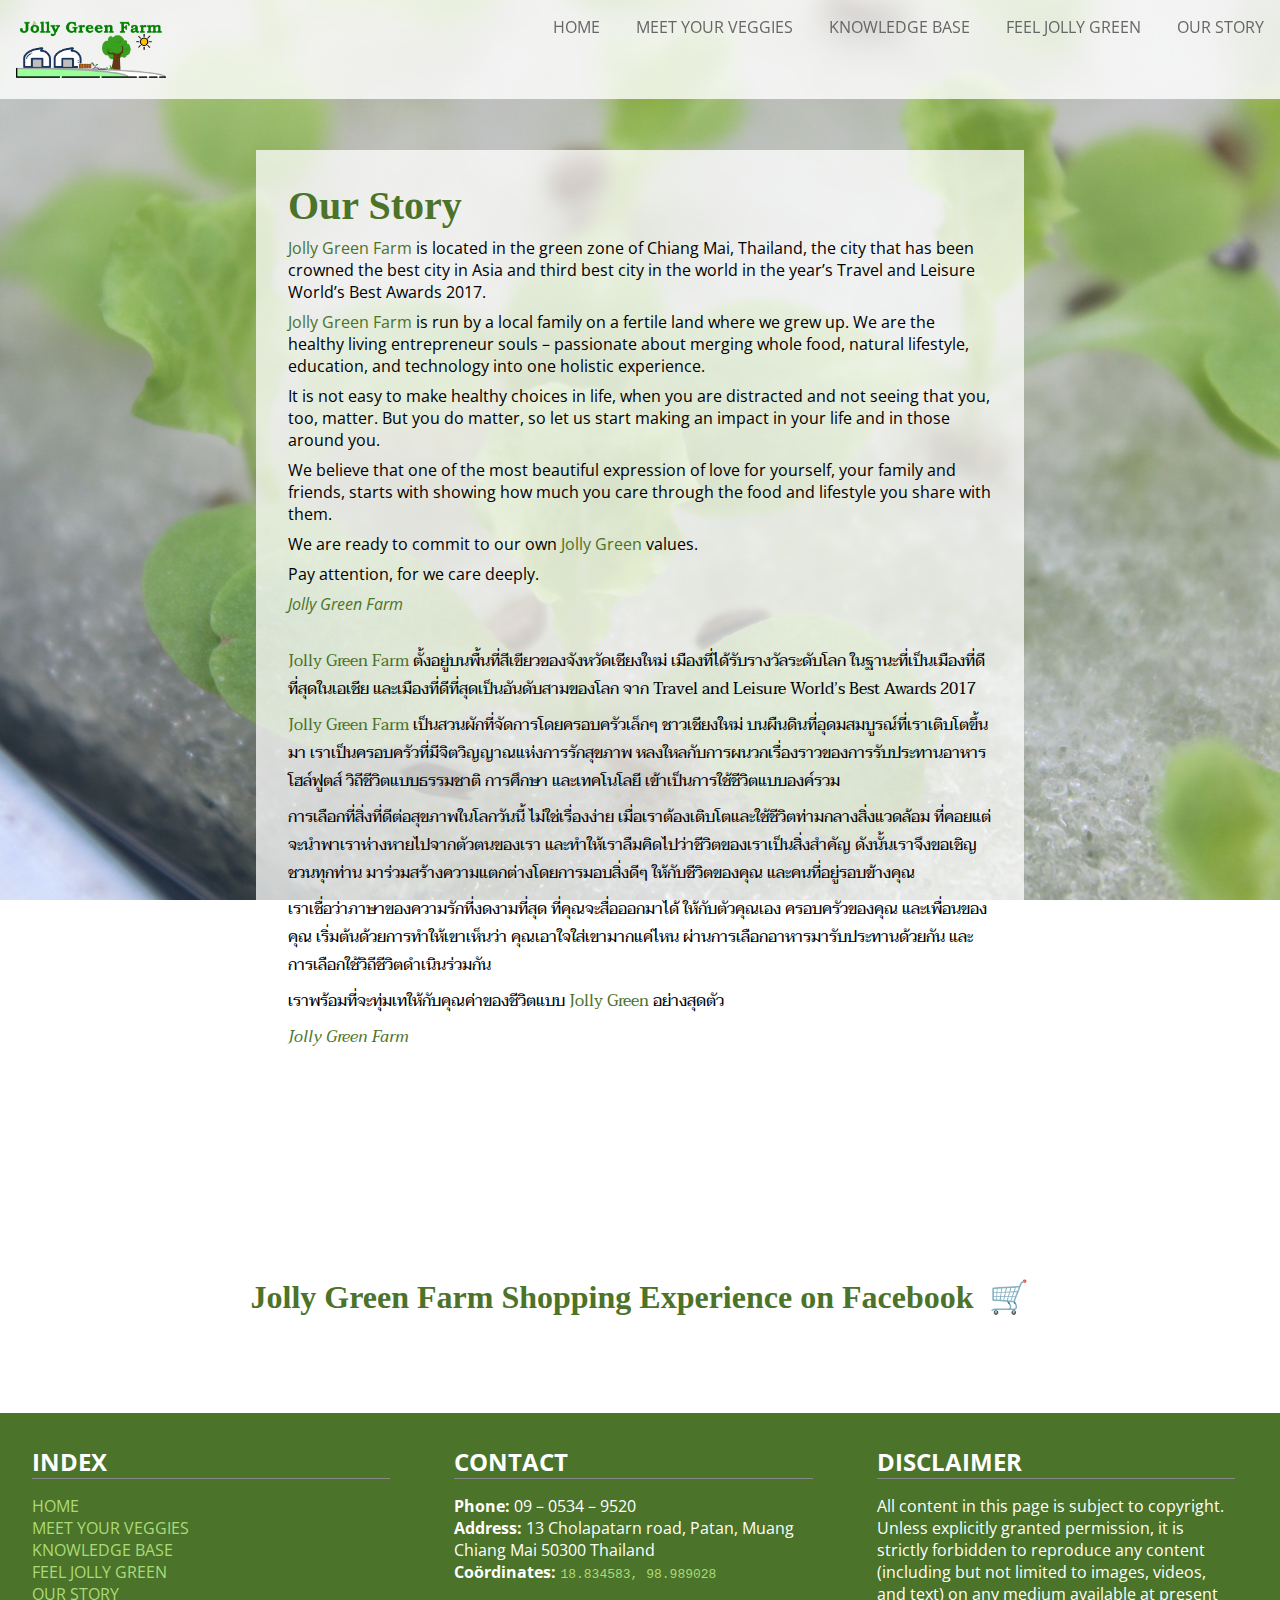
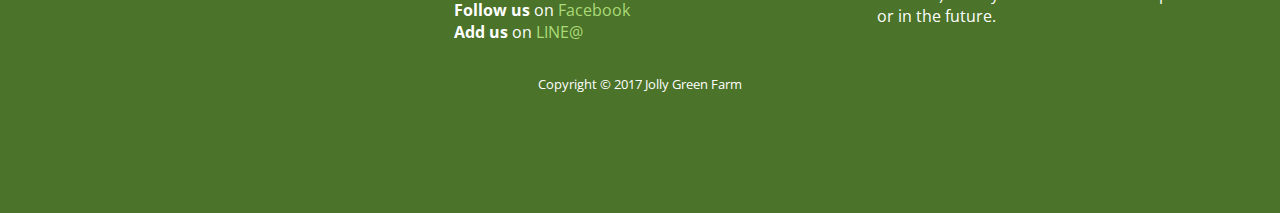
<file: story.html>
<!-- <3
  story.html    "Our Story"
-->
<!DOCTYPE html>
<html lang="en">
<head>
  <meta charset="UTF-8">
  <title>Jolly Green</title>
  <link rel="stylesheet" href="styles/main.css" type="text/css">
  <link rel="stylesheet" href="styles/story.css" type="text/css">
</head>
<body>
  <div id="container">
    <div id="frontmatter">
      <div id="navbar">
        <a href="index.html"><img src="images/logo.png" width="150" alt="Jolly
        Green Farm Logo"></a>
        <ul>
          <li><a href="index.html">home</a></li>
          <li><a href="your-veggies.html">meet your veggies</a></li>
          <li><a href="kb.html">knowledge base</a></li>
          <li><a href="feel.html">feel jolly green</a></li>
          <li><a href="story.html">our story</a></li>
        </ul>
      </div>
    </div>

    <div id="mainmatter">

      <div id="message">
        <h1>Our Story</h1>

        <p><span class="dark-green">Jolly Green Farm</span> is located in the
        green zone of Chiang Mai, Thailand, the city that has been crowned the
        best city in Asia and third best city in the world in the year’s Travel
        and Leisure World’s Best Awards 2017.</p>

        <p><span class="dark-green">Jolly Green Farm</span> is run by a local
        family on a fertile land where we grew up. We are the healthy living
        entrepreneur souls – passionate about merging whole food, natural
        lifestyle, education, and technology into one holistic experience.</p>

        <p>It is not easy to make healthy choices in life, when you are
        distracted and not seeing that you, too, matter. But you do matter, so
        let us start making an impact in your life and in those around you.</p>

        <p>We believe that one of the most beautiful expression of love for
        yourself, your family and friends, starts with showing how much you care
        through the food and lifestyle you share with them.</p>

        <p>We are ready to commit to our own <span class="dark-green">Jolly
          Green</span> values.</p>

        <p>Pay attention, for we care deeply.</p>

        <cite class="dark-green">Jolly Green Farm</cite>

        <div class="thai">
          <p><span class="dark-green">Jolly Green Farm</span>
          ตั้งอยู่บนพื้นที่สีเขียวของจังหวัดเชียงใหม่ เมืองที่ได้รับรางวัลระดับโลก
          ในฐานะที่เป็นเมืองที่ดีที่สุดในเอเชีย และเมืองที่ดีที่สุดเป็นอันดับสามของโลก จาก Travel and
          Leisure World’s Best Awards 2017</p>

          <p><span class="dark-green">Jolly Green Farm</span>
          เป็นสวนผักที่จัดการโดยครอบครัวเล็กๆ ชาวเชียงใหม่ บนผืนดินที่อุดมสมบูรณ์ที่เราเติบโตขึ้นมา
          เราเป็นครอบครัวที่มีจิตวิญญาณแห่งการรักสุขภาพ
          หลงใหลกับการผนวกเรื่องราวของการรับประทานอาหารโฮล์ฟูตส์ วิถีชีวิตแบบธรรมชาติ
          การศึกษา และเทคโนโลยี เข้าเป็นการใช้ชีวิตแบบองค์รวม</p>

          <p>การเลือกที่สิ่งที่ดีต่อสุขภาพในโลกวันนี้ ไม่ใช่เรื่องง่าย
          เมื่อเราต้องเติบโตและใช้ชีวิตท่ามกลางสิ่งแวดล้อม
          ที่คอยแต่จะนำพาเราห่างหายไปจากตัวตนของเรา
          และทำให้เราลืมคิดไปว่าชีวิตของเราเป็นสิ่งสำคัญ ดังนั้นเราจึงขอเชิญชวนทุกท่าน
          มาร่วมสร้างความแตกต่างโดยการมอบสิ่งดีๆ ให้กับชีวิตของคุณ และคนที่อยู่รอบข้างคุณ</p>

          <p>เราเชื่อว่าภาษาของความรักที่งดงามที่สุด ที่คุณจะสื่อออกมาได้ ให้กับตัวคุณเอง
          ครอบครัวของคุณ และเพื่อนของคุณ เริ่มต้นด้วยการทำให้เขาเห็นว่า คุณเอาใจใส่เขามากแค่ไหน
          ผ่านการเลือกอาหารมารับประทานด้วยกัน และการเลือกใช้วิถีชีวิตดำเนินร่วมกัน</p>

          <p>เราพร้อมที่จะทุ่มเทให้กับคุณค่าของชีวิตแบบ <span class="dark-green">Jolly
            Green</span> อย่างสุดตัว</p>

          <cite class="dark-green">Jolly Green Farm</cite>
        </div>
      </div>

      <div id="shopping">
        <h1><a
           href="https://www.facebook.com/JollyGreenFarm/posts/1721501247884194"
           target="_blank">Jolly Green Farm Shopping Experience on Facebook
           &nbsp;🛒</a></h1>
      </div>

    
    </div>
    <div id="backmatter">
      <div id="nav">
        <h1>index</h1>
        <ul>
          <li><a href="index.html">home</a></li>
          <li><a href="your-veggies.html">meet your veggies</a></li>
          <li><a href="kb.html">knowledge base</a></li>
          <li><a href="feel.html">feel jolly green</a></li>
          <li><a href="story.html">our story</a></li>
        </ul>
      </div>

      <div id="contact">
        <h1>contact</h1>

        <div id="contact-info-desktop">
        <ul>
          <li><strong>Phone:</strong> 09 &ndash; 0534 &ndash; 9520</li>
          <li><strong>Address:</strong> 13 Cholapatarn road, Patan, Muang Chiang
            Mai 50300 Thailand
          <li><strong>Coördinates:</strong> <a
          href="https://www.google.se/maps/place/18%C2%B050'04.5%22N+98%C2%B059'20.5%22E/@18.83457,98.9884708,19z"
          target="_blank"><code>18.834583, 98.989028</code></a>
        </ul>

        </div>

        <div id="contact-info-mobile">
          <table>
            <tbody>
              <tr>
                <th>Phone:</th>
                <td>09 &ndash; 0534 &ndash; 9520</td>
              </tr>
              <tr>
                <th>Address:</th>
                <td>13 Cholapatarn road, Patan, Muang Chiang
                  Mai 50300 Thailand</td>
              </tr>
              <tr>
                <th>Coördinates:</th>
                <td><a
          href="https://www.google.se/maps/place/18%C2%B050'04.5%22N+98%C2%B059'20.5%22E/@18.83457,98.9884708,19z"
          target="_blank"><code>18.834583, 98.989028</code></a>
                </td>
              </tr>
            </tbody>
          </table>
        </div>
        
        <!-- Fix links -->
        <ul>
          <li><strong>Follow us</strong> on <a
          href="https://facebook.com/JollyGreenFarm"
          target="_blank">Facebook</a></li>
          <li><strong>Add us</strong> on <a
          href="#" target="_blank">LINE@</a></li>
        </ul>

      </div>

      <div id="license">
        <h1>disclaimer</h1>
        <p>All content in this page is subject to copyright. Unless explicitly
        granted permission, it is strictly forbidden to reproduce any content
        (including but not limited to images, videos, and text) on any medium
        available at present or in the future.</p>
      </div>

      <div id="copyright">
        Copyright &copy; 2017 Jolly Green Farm
      </div>
  </div>
</body>
</html>

<!-- vim: tw=80 sw=2 wrap
-->
</file>
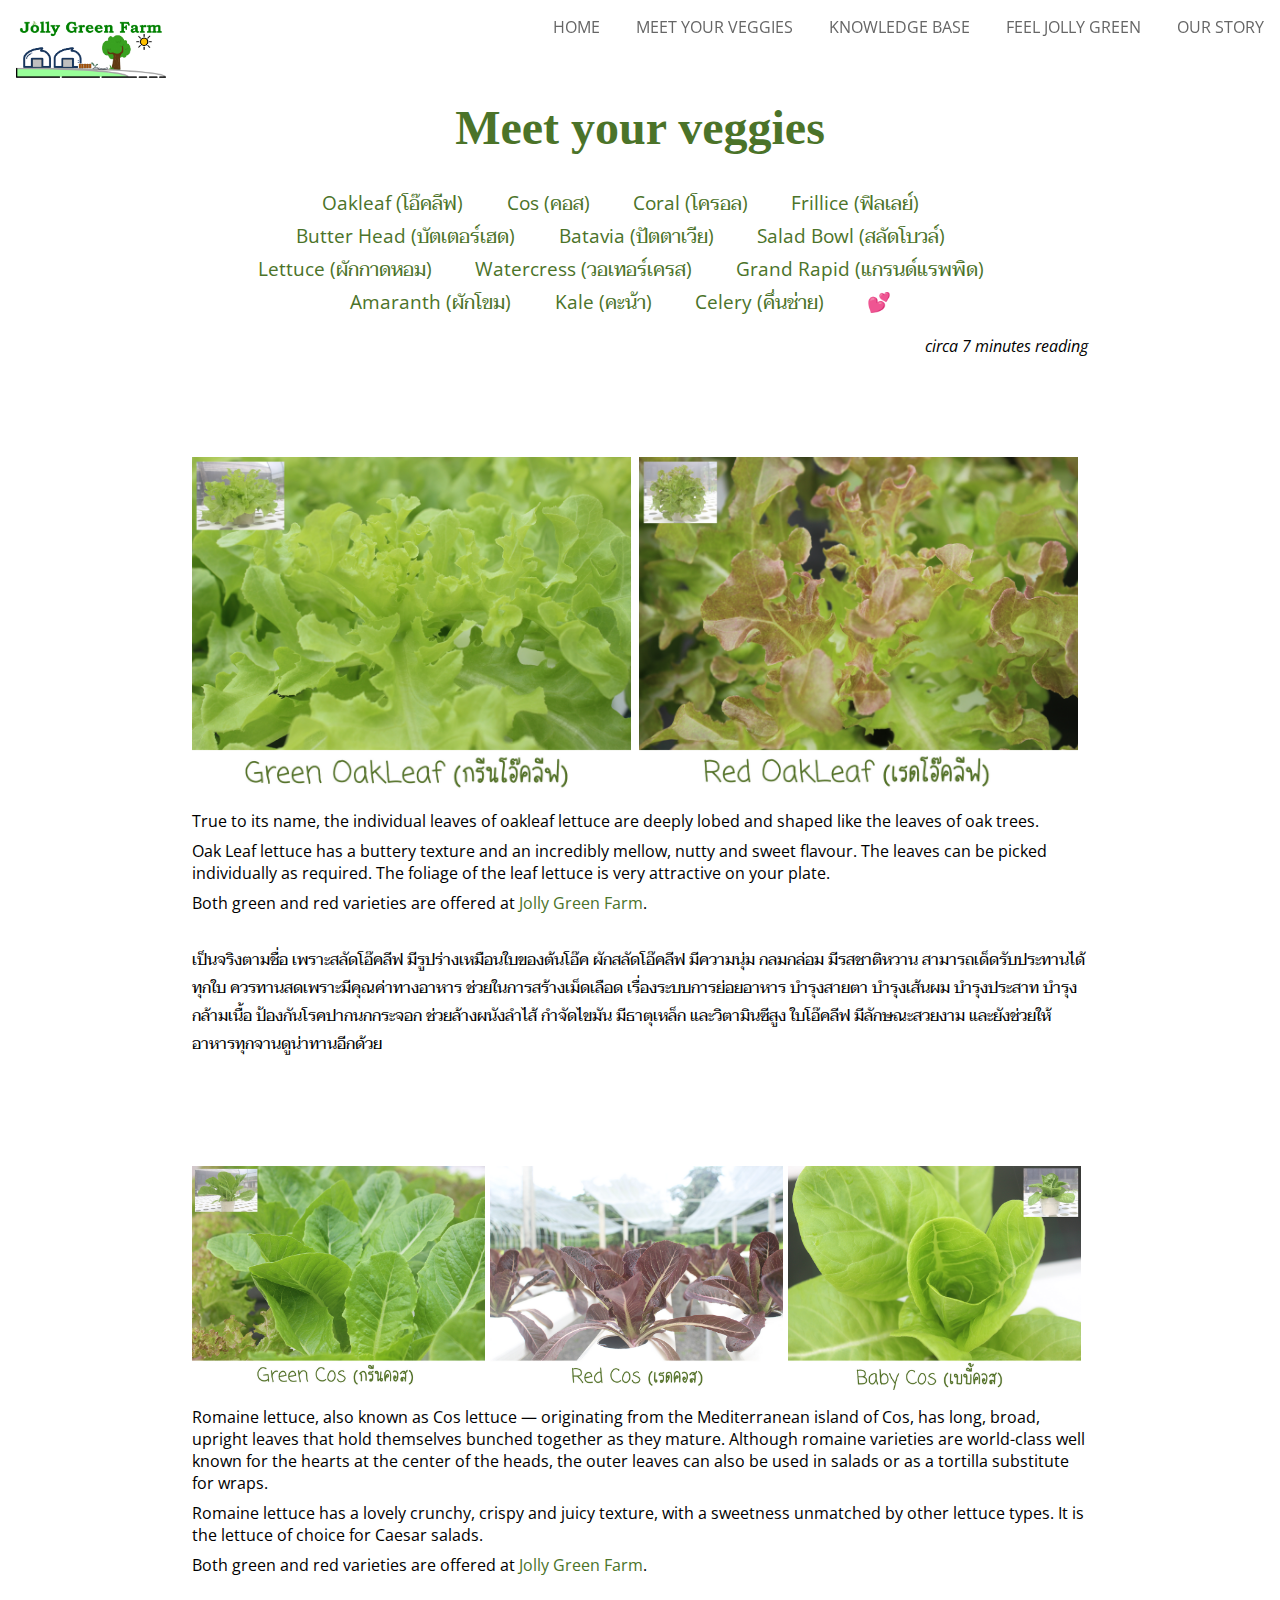
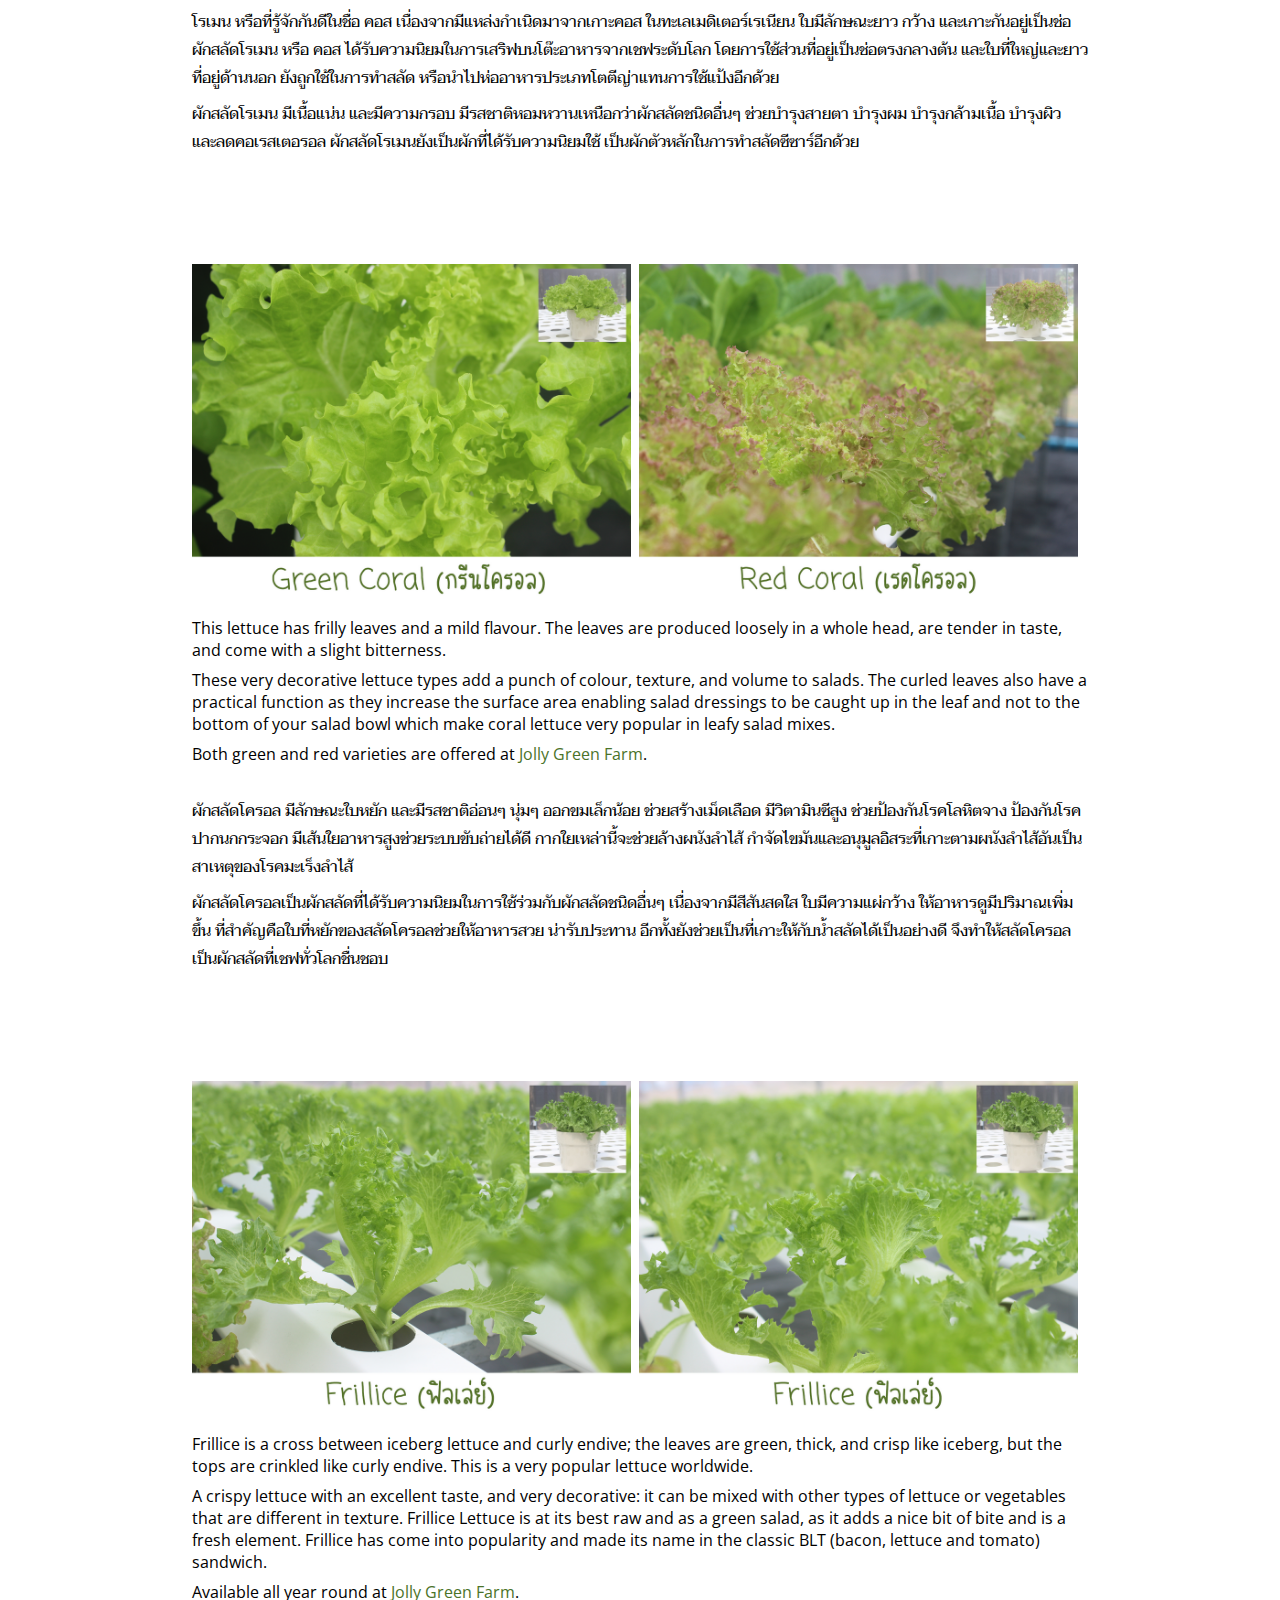
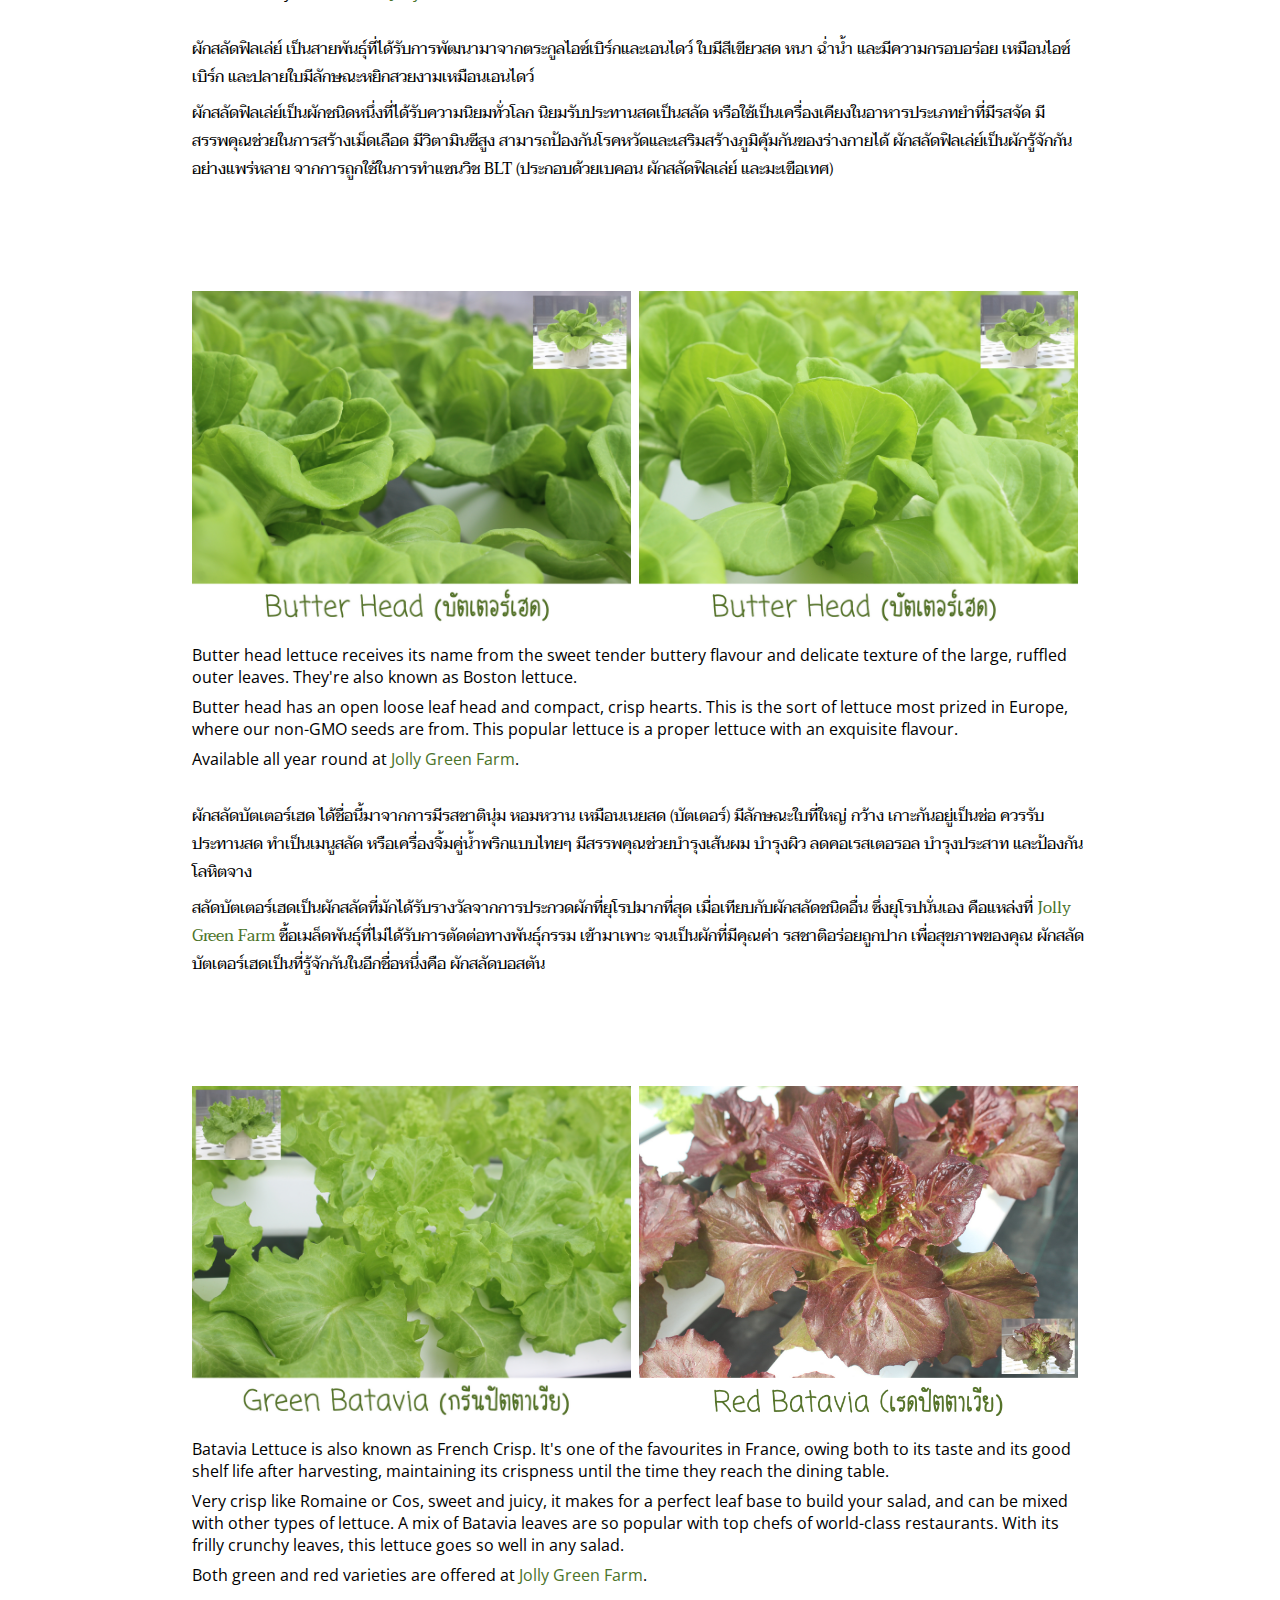
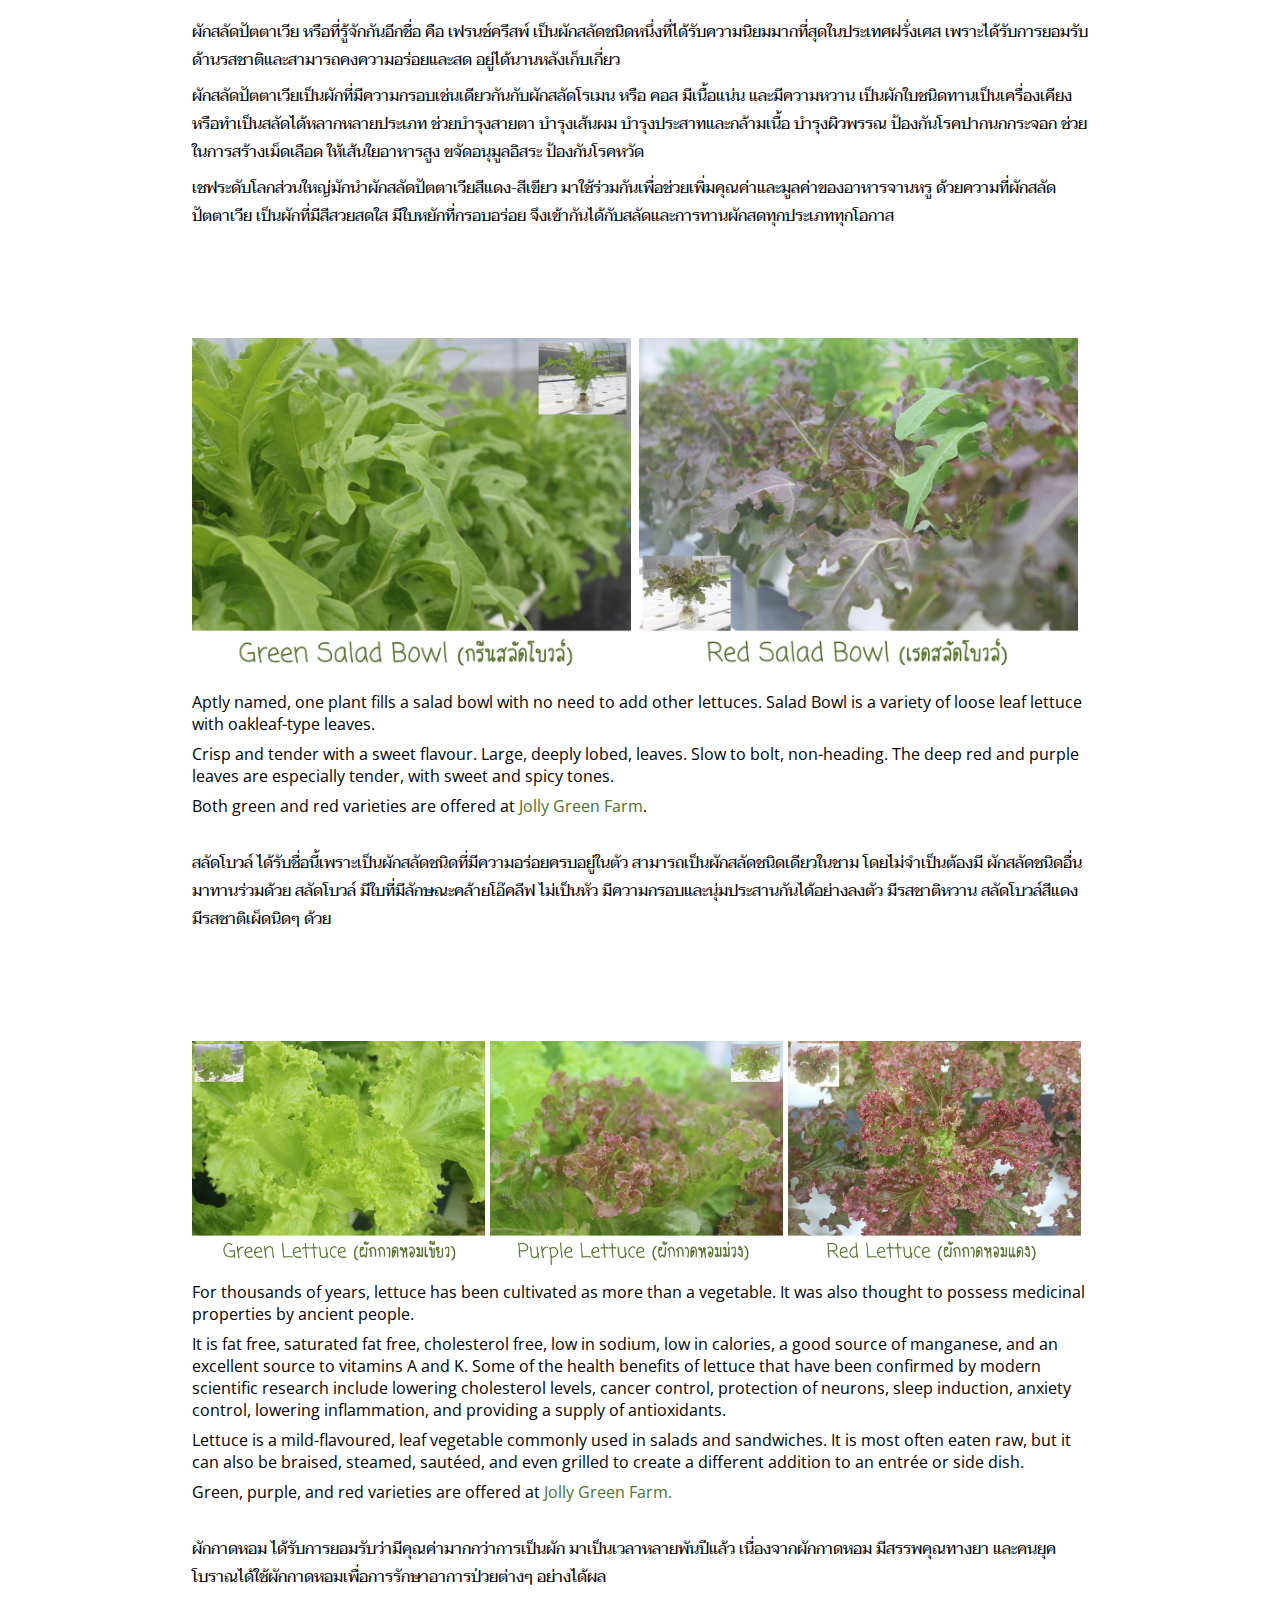
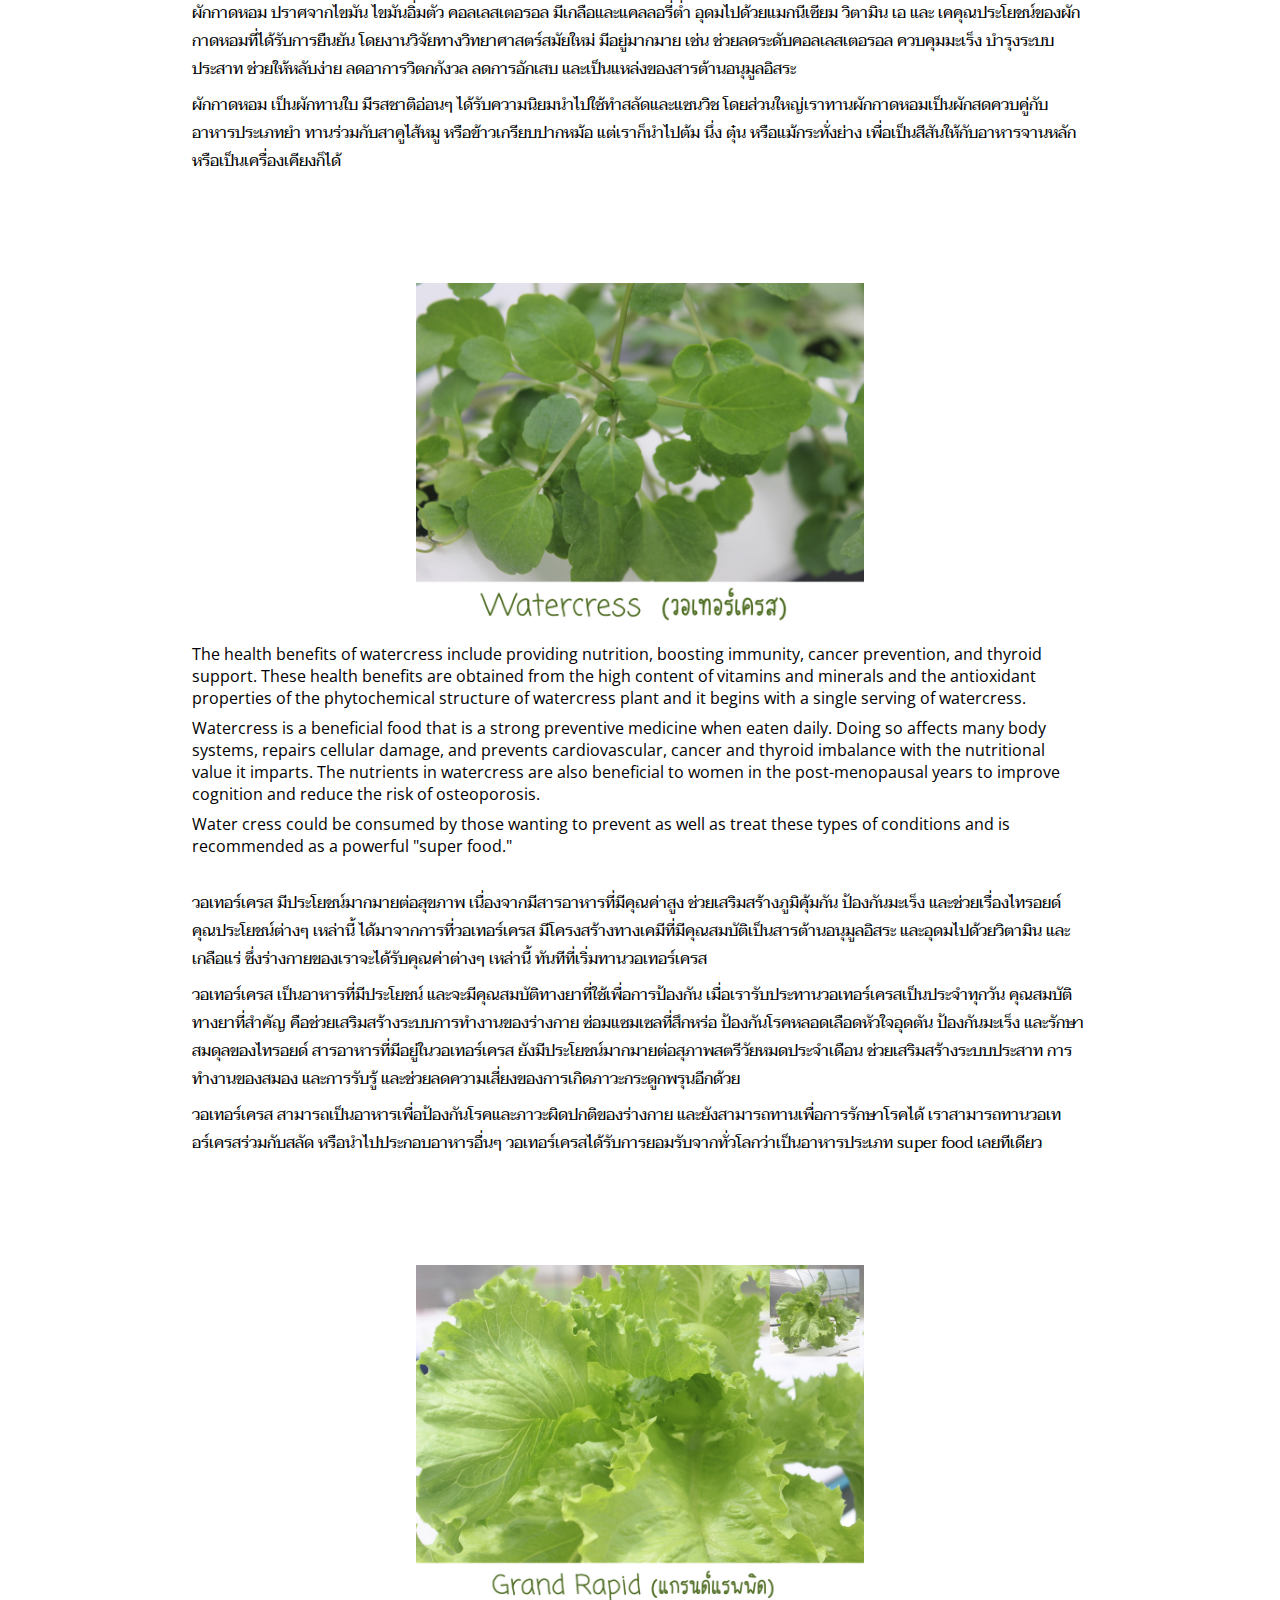
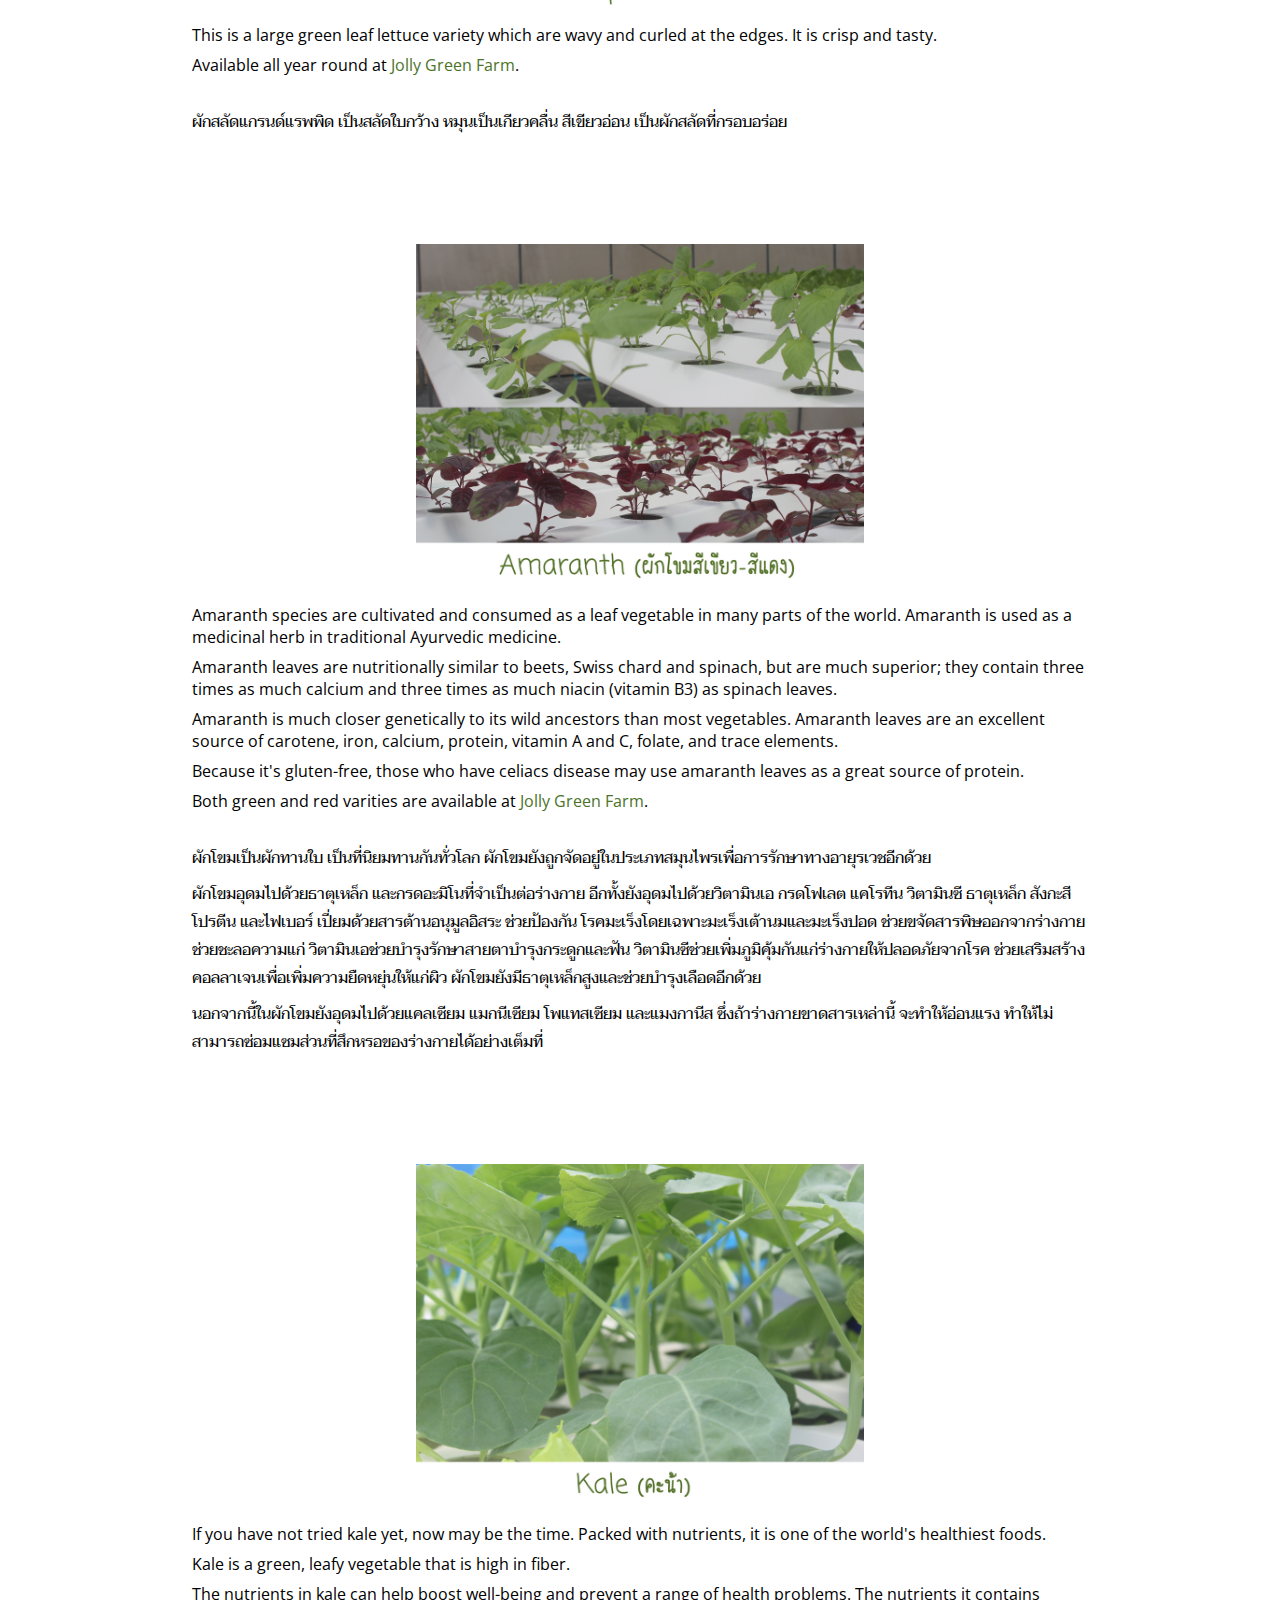
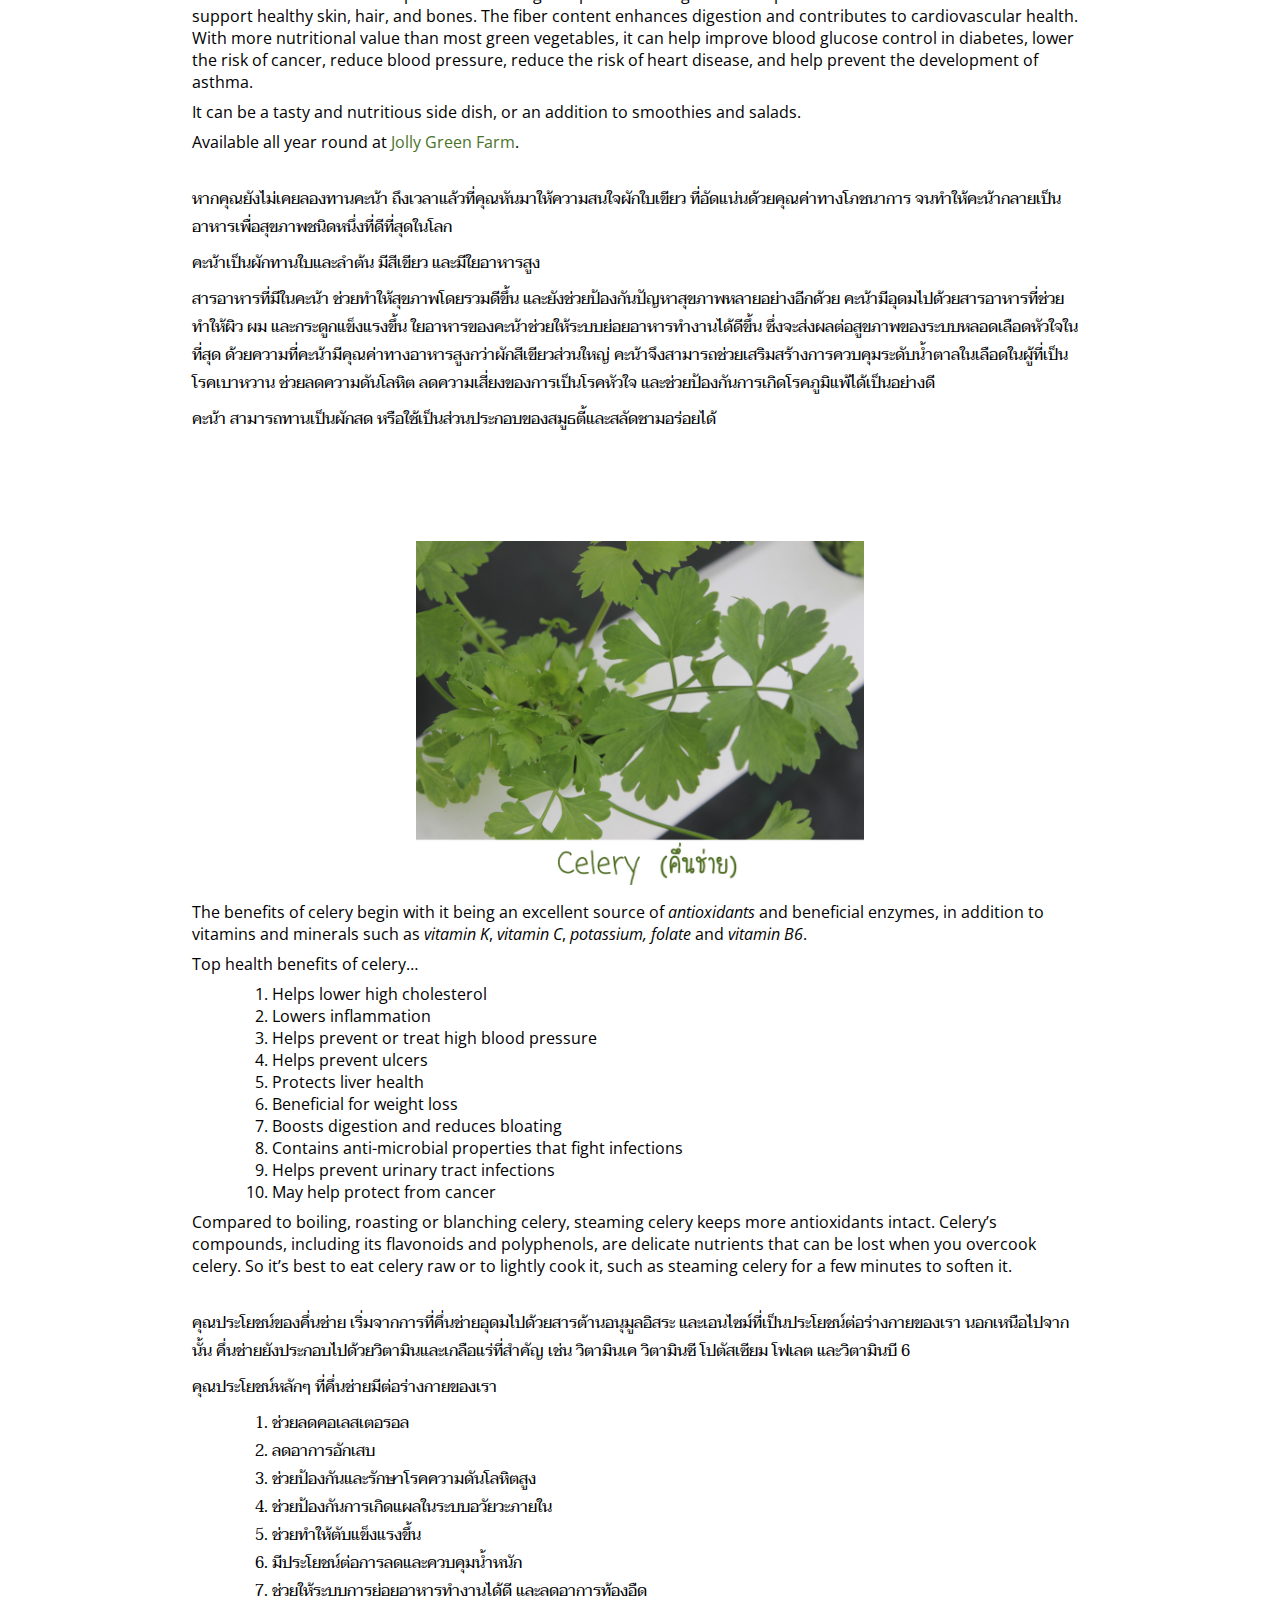
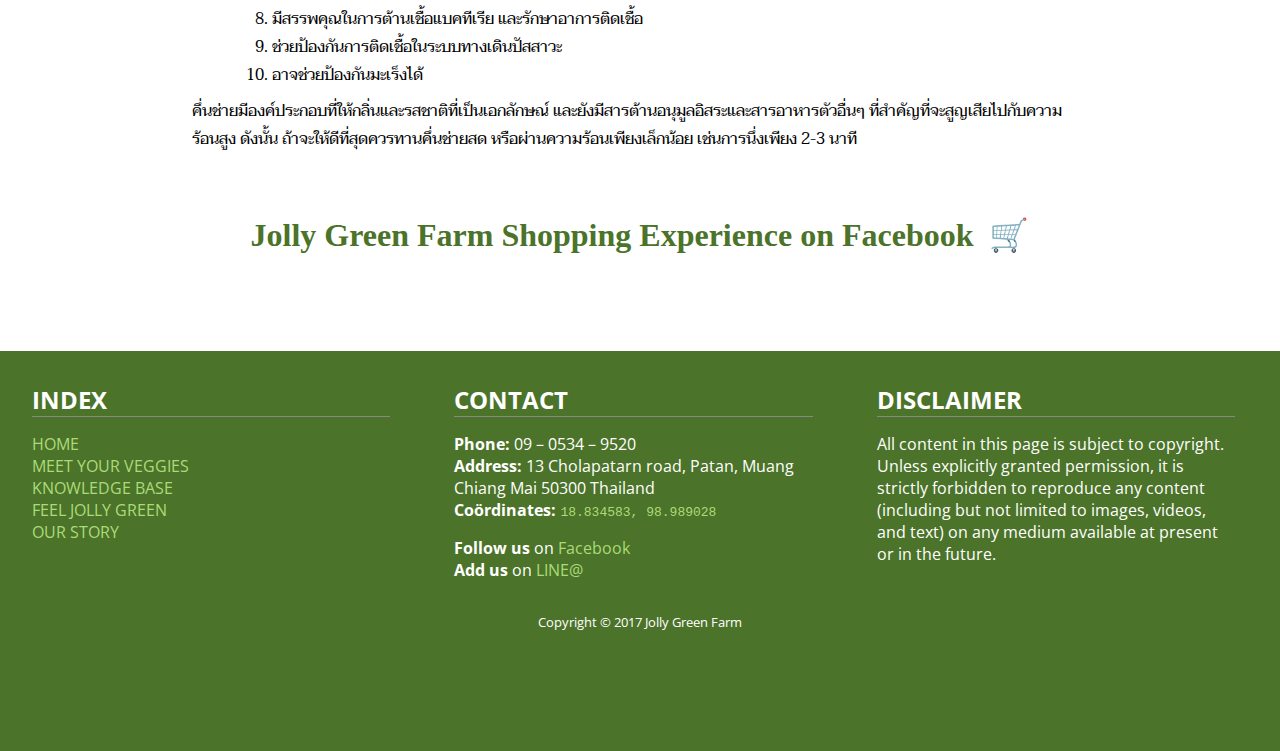
<file: your-veggies.html>
<!-- <3
  your-veggies.html     "Meet your veggies"
-->
<!DOCTYPE html>
<html lang="en">
<head>
  <meta charset="UTF-8">
  <title>Jolly Green :: Meet your veggies</title>
  <link rel="stylesheet" href="styles/main.css" type="text/css">
  <link rel="stylesheet" href="styles/your-veggies.css" type="text/css">
</head>
<body>
  <div id="container">
    <div id="frontmatter">
      <div id="navbar">
        <a href="index.html"><img src="images/logo.png" width="150" alt="Jolly
        Green Farm Logo"></a>
        <ul>
          <li><a href="index.html">home</a></li>
          <li><a href="your-veggies.html">meet your veggies</a></li>
          <li><a href="kb.html">knowledge base</a></li>
          <li><a href="feel.html">feel jolly green</a></li>
          <li><a href="story.html">our story</a></li>
        </ul>
      </div>
    </div>

    <div id="mainmatter">
      <article>
      <h1 id="pagetitle">Meet your veggies</h1>

      <div id="toc">
        <ul>
          <li><a href="#oakleaf">Oakleaf (<span
                class="thai">โอ๊คลีฟ</span>)</a></li> <li><a href="#cos">Cos
              (<span class="thai">คอส</span>)</a></li> <li><a
              href="#coral">Coral (<span class="thai">โครอล</span>)</a></li>
          <li><a href="#frillice">Frillice (<span
                 class="thai">ฟิลเลย์</span>)</a></li> <li><a
               href="#butterhead">Butter Head (<span
                 class="thai">บัตเตอร์เฮด</span>)</a></li> <li><a
                 href="#batavia">Batavia (<span
                   class="thai">ปัตตาเวีย</span>)</a></li> <li><a
                 href="#saladbowl">Salad Bowl (<span
                 class="thai">สลัดโบวล์</span>)</a></li> <li><a
               href="#lettuce">Lettuce (<span
                 class="thai">ผักกาดหอม</span>)</a></li> 
                <li><a href="#watercress">Watercress (<span
                       class="thai">วอเทอร์เครส</span>)</a></li> <li><a
               href="#grapid">Grand Rapid (<span
                 class="thai">แกรนด์แรพพิด</span>)</a></li> <li><a
               href="#amaranth">Amaranth (<span
                 class="thai">ผักโขม</span>)</a></li> <li><a href="#kale">Kale
               (<span class="thai">คะน้า</span>)</a></li>
           <li><a href="#celery">Celery (<span class="thai">คึ่นช่าย</span>)</a></li>
          <li>💕</li>
        </ul>
      </div>

      <div id="timemanagement">
        circa 7 minutes reading
      </div>

      <section id="oakleaf">
        <div class="secthead2"> <img src="images/your-veggies/10greenoakleaf.png"
          alt="Green Oakleaf"> <img src="images/your-veggies/11redoakleaf.png"
          alt="Red Oakleaf"> </div>

        <div class="sectcontent">
          <p>True to its name, the individual leaves of
          oakleaf lettuce are deeply lobed and shaped like the leaves of oak
          trees.</p>

          <p>Oak Leaf lettuce has a buttery texture and an incredibly mellow,
          nutty and sweet flavour. The leaves can be picked individually as
          required. The foliage of the leaf lettuce is very attractive on your
          plate. </p>

          <p>Both green and red varieties are offered at <span
               class="dark-green">Jolly Green Farm</span>.</p>

          <div class="thai">
            <p> เป็นจริงตามชื่อ เพราะสลัดโอ๊คลีฟ มีรูปร่างเหมือนใบของต้นโอ๊ค ผักสลัดโอ๊คลีฟ
            มีความนุ่ม กลมกล่อม มีรสชาติหวาน สามารถเด็ดรับประทานได้ทุกใบ
            ควรทานสดเพราะมีคุณค่าทางอาหาร ช่วยในการสร้างเม็ดเลือด เรื่องระบบการย่อยอาหาร
            บำรุงสายตา บำรุงเส้นผม บำรุงประสาท บำรุงกล้ามเนื้อ ป้องกันโรคปากนกกระจอก
            ช่วยล้างผนังลำไส้ กำจัดไขมัน มีธาตุเหล็ก และวิตามินซีสูง ใบโอ๊คลีฟ มีลักษณะสวยงาม
            และยังช่วยให้อาหารทุกจานดูน่าทานอีกด้วย </p>
          </div>
        </div>
      </section>

      <section id="cos">
        <div class="secthead3">
          <img src="images/your-veggies/12greencos.png" alt="Green Cos">
          <img src="images/your-veggies/13redcos.png" alt="Red Cos">
          <img src="images/your-veggies/14babycos.png" alt="Baby Cos">
        </div>

        <div class="sectcontent">
          <p>Romaine lettuce, also known as Cos lettuce &mdash; originating from
          the Mediterranean island of Cos, has long, broad, upright leaves that
          hold themselves bunched together as they mature.  Although romaine
          varieties are world-class well known for the hearts at the center of
          the heads, the outer leaves can also be used in salads or as a
          tortilla substitute for wraps.</p>

          <p>Romaine lettuce has a lovely crunchy, crispy and juicy texture,
          with a sweetness unmatched by other lettuce types. It is the lettuce
          of choice for Caesar salads.</p>

          <p>Both green and red varieties are offered at <span
             class="dark-green">Jolly Green Farm</span>.</p>

          <div class="thai">
            <p> โรเมน หรือที่รู้จักกันดีในชื่อ คอส เนื่องจากมีแหล่งกำเนิดมาจากเกาะคอส
            ในทะเลเมดิเตอร์เรเนียน ใบมีลักษณะยาว กว้าง และเกาะกันอยู่เป็นช่อ ผักสลัดโรเมน หรือ
            คอส ได้รับความนิยมในการเสริฟบนโต๊ะอาหารจากเชฟระดับโลก
            โดยการใช้ส่วนที่อยู่เป็นช่อตรงกลางต้น และใบที่ใหญ่และยาวที่อยู่ด้านนอก
            ยังถูกใช้ในการทำสลัด หรือนำไปห่ออาหารประเภทโตตีญ่าแทนการใช้แป้งอีกด้วย</p>

            <p>ผักสลัดโรเมน มีเนื้อแน่น และมีความกรอบ มีรสชาติหอมหวานเหนือกว่าผักสลัดชนิดอื่นๆ
            ช่วยบำรุงสายตา บำรุงผม บำรุงกล้ามเนื้อ บำรุงผิว และลดคอเรสเตอรอล
            ผักสลัดโรเมนยังเป็นผักที่ได้รับความนิยมใช้ เป็นผักตัวหลักในการทำสลัดซีซาร์อีกด้วย</p>
          </div>
        </div>
      </section>

      <section id="coral">
        <div class="secthead2">
          <img src="images/your-veggies/15greencoral.png" alt="Green Coral">
          <img src="images/your-veggies/16redcoral.png" alt="Red Coral">
        </div>

        <div class="sectcontent">
          <p>This lettuce has frilly leaves and a mild flavour. The leaves are
          produced loosely in a whole head, are tender in taste, and come with a
          slight bitterness.</p>

          <p>These very decorative lettuce types add a punch of colour, texture,
          and volume to salads. The curled leaves also have a practical function
          as they increase the surface area enabling salad dressings to be
          caught up in the leaf and not to the bottom of your salad bowl which
          make coral lettuce very popular in leafy salad mixes.</p>

          <p>Both green and red varieties are offered at <span
             class="dark-green">Jolly Green Farm</span>.</p>

          <div class="thai">
            <p> ผักสลัดโครอล มีลักษณะใบหยัก และมีรสชาติอ่อนๆ นุ่มๆ ออกขมเล็กน้อย
            ช่วยสร้างเม็ดเลือด มีวิตามินซีสูง ช่วยป้องกันโรคโลหิตจาง ป้องกันโรคปากนกกระจอก
            มีเส้นใยอาหารสูงช่วยระบบขับถ่ายได้ดี กากใยเหล่านี้จะช่วยล้างผนังลำไส้
            กำจัดไขมันและอนุมูลอิสระที่เกาะตามผนังลำไส้อันเป็นสาเหตุของโรคมะเร็งลำไส้</p>

            <p> ผักสลัดโครอลเป็นผักสลัดที่ได้รับความนิยมในการใช้ร่วมกับผักสลัดชนิดอื่นๆ
            เนื่องจากมีสีสันสดใส ใบมีความแผ่กว้าง ให้อาหารดูมีปริมาณเพิ่มขึ้น
            ที่สำคัญคือใบที่หยักของสลัดโครอลช่วยให้อาหารสวย น่ารับประทาน
            อีกทั้งยังช่วยเป็นที่เกาะให้กับน้ำสลัดได้เป็นอย่างดี
            จึงทำให้สลัดโครอลเป็นผักสลัดที่เชฟทั่วโลกชื่นชอบ</p>
          </div>
        </div>
      </section>

      <section id="frillice">
        <div class="secthead2">
          <img src="images/your-veggies/17frillice.png" alt="Frillice 1">
          <img src="images/your-veggies/18frillice.png" alt="Frillice 2">
        </div>

        <div class="sectcontent">
          <p>Frillice is a cross between iceberg lettuce and curly endive; the
          leaves are green, thick, and crisp like iceberg, but the tops are
          crinkled like curly endive. This is a very popular lettuce
          worldwide.</p>

          <p>A crispy lettuce with an excellent taste, and very decorative: it
          can be mixed with other types of lettuce or vegetables that are
          different in texture. Frillice Lettuce is at its best raw and as a
          green salad, as it adds a nice bit of bite and is a fresh element.
          Frillice has come into popularity and made its name in the classic BLT
          (bacon, lettuce and tomato) sandwich.</p>

          <p>Available all year round at <span class="dark-green">Jolly Green
            Farm</span>.</p>

          <div class="thai">
            <p> ผักสลัดฟิลเล่ย์ เป็นสายพันธุ์ที่ได้รับการพัฒนามาจากตระกูลไอซ์เบิร์กและเอนไดว์
            ใบมีสีเขียวสด หนา ฉ่ำน้ำ และมีความกรอบอร่อย เหมือนไอซ์เบิร์ก
            และปลายใบมีลักษณะหยิกสวยงามเหมือนเอนไดว์</p>

            <p>ผักสลัดฟิลเล่ย์เป็นผักชนิดหนึ่งที่ได้รับความนิยมทั่วโลก นิยมรับประทานสดเป็นสลัด
            หรือใช้เป็นเครื่องเคียงในอาหารประเภทยำที่มีรสจัด มีสรรพคุณช่วยในการสร้างเม็ดเลือด
            มีวิตามินซีสูง สามารถป้องกันโรคหวัดและเสริมสร้างภูมิคุ้มกันของร่างกายได้
            ผักสลัดฟิลเล่ย์เป็นผักรู้จักกันอย่างแพร่หลาย จากการถูกใช้ในการทำแซนวิช BLT
            (ประกอบด้วยเบคอน ผักสลัดฟิลเล่ย์ และมะเขือเทศ)</p>
          </div>
        </div>
      </section>

      <section id="butterhead">
        <div class="secthead2">
          <img src="images/your-veggies/19butterhead.png" alt="Butter Head 1">
          <img src="images/your-veggies/20butterhead.png" alt="Butter Head 2">
        </div>
        
        <div class="sectcontent">
          <p>Butter head lettuce receives its name from the sweet tender buttery
          flavour and delicate texture of the large, ruffled outer leaves.
          They're also known as Boston lettuce.</p>

          <p>Butter head has an open loose leaf head and compact, crisp hearts.
          This is the sort of lettuce most prized in Europe, where our non-GMO
          seeds are from. This popular lettuce is a proper lettuce with an
          exquisite flavour.</p>

          <p>Available all year round at <span class="dark-green">Jolly Green
            Farm</span>.</p>

          <div class="thai">
            <p> ผักสลัดบัตเตอร์เฮด ได้ชื่อนี้มาจากการมีรสชาตินุ่ม หอมหวาน เหมือนเนยสด (บัตเตอร์)
            มีลักษณะใบที่ใหญ่ กว้าง เกาะกันอยู่เป็นช่อ ควรรับประทานสด ทำเป็นเมนูสลัด
            หรือเครื่องจิ้มคู่น้ำพริกแบบไทยๆ มีสรรพคุณช่วยบำรุงเส้นผม บำรุงผิว ลดคอเรสเตอรอล
            บำรุงประสาท และป้องกันโลหิตจาง</p>

            <p> สลัดบัตเตอร์เฮดเป็นผักสลัดที่มักได้รับรางวัลจากการประกวดผักที่ยุโรปมากที่สุด
            เมื่อเทียบกับผักสลัดชนิดอื่น ซึ่งยุโรปนั่นเอง คือแหล่งที่ <span
               class="dark-green">Jolly Green Farm</span>
            ซื้อเมล็ดพันธุ์ที่ไม่ได้รับการตัดต่อทางพันธุ์กรรม เข้ามาเพาะ จนเป็นผักที่มีคุณค่า
            รสชาติอร่อยถูกปาก เพื่อสุขภาพของคุณ ผักสลัดบัตเตอร์เฮดเป็นที่รู้จักกันในอีกชื่อหนึ่งคือ
            ผักสลัดบอสตัน</p>
          </div>
        </div>
      </section>

      <section id="batavia">
        <div class="secthead2">
          <img src="images/your-veggies/21greenbatavia.png" alt="Green Batavia">
          <img src="images/your-veggies/22redbatavia.png" alt="Red Batavia">
        </div>
        
        <div class="sectcontent">
          <p>Batavia Lettuce is also known as French Crisp. It's one of the
          favourites in France, owing both to its taste and its good shelf life
          after harvesting, maintaining its crispness until the time they reach
          the dining table.</p>

          <p>Very crisp like Romaine or Cos, sweet and juicy, it makes for a
          perfect leaf base to build your salad, and can be mixed with other
          types of lettuce. A mix of Batavia leaves are so popular with top
          chefs of world-class restaurants. With its frilly crunchy leaves, this
          lettuce goes so well in any salad.</p>

          <p>Both green and red varieties are offered at <span
             class="dark-green">Jolly Green Farm</span>.</p>

          <div class="thai">
            <p>ผักสลัดปัตตาเวีย หรือที่รู้จักกันอีกชื่อ คือ เฟรนช์ครีสพ์
            เป็นผักสลัดชนิดหนึ่งที่ได้รับความนิยมมากที่สุดในประเทศฝรั่งเศส
            เพราะได้รับการยอมรับด้านรสชาติและสามารถคงความอร่อยและสด
            อยู่ได้นานหลังเก็บเกี่ยว</p>

            <p>ผักสลัดปัตตาเวียเป็นผักที่มีความกรอบเช่นเดียวกันกับผักสลัดโรเมน หรือ คอส มีเนื้อแน่น
            และมีความหวาน เป็นผักใบชนิดทานเป็นเครื่องเคียงหรือทำเป็นสลัดได้หลากหลายประเภท
            ช่วยบำรุงสายตา บำรุงเส้นผม บำรุงประสาทและกล้ามเนื้อ บำรุงผิวพรรณ
            ป้องกันโรคปากนกกระจอก ช่วยในการสร้างเม็ดเลือด ให้เส้นใยอาหารสูง ขจัดอนุมูลอิสระ
            ป้องกันโรคหวัด</p>

            <p>เชฟระดับโลกส่วนใหญ่มักนำผักสลัดปัตตาเวียสีแดง-สีเขียว
            มาใช้ร่วมกันเพื่อช่วยเพิ่มคุณค่าและมูลค่าของอาหารจานหรู ด้วยความที่ผักสลัดปัตตาเวีย
            เป็นผักที่มีสีสวยสดใส มีใบหยักที่กรอบอร่อย
            จึงเข้ากันได้กับสลัดและการทานผักสดทุกประเภททุกโอกาส</p>
          </div>
        </div>
      </section>

      <section id="saladbowl">
        <div class="secthead2">
          <img src="images/your-veggies/23greenbowl.png" alt="Green Bowl">
          <img src="images/your-veggies/24redbowl.png" alt="Red Bowl">
        </div>

        <div class="sectcontent">
          <p>Aptly named, one plant fills a salad bowl with no need to add other
          lettuces. Salad Bowl is a variety of loose leaf lettuce with
          oakleaf-type leaves.</p>

          <p>Crisp and tender with a sweet flavour. Large, deeply lobed, leaves.
          Slow to bolt, non-heading. The deep red and purple leaves are
          especially tender, with sweet and spicy tones.</p>

          <p>Both green and red varieties are offered at <span
             class="dark-green">Jolly Green Farm</span>.</p>

          <div class="thai">
            <p>สลัดโบวล์ ได้รับชื่อนี้เพราะเป็นผักสลัดชนิดที่มีความอร่อยครบอยู่ในตัว
            สามารถเป็นผักสลัดชนิดเดียวในชาม โดยไม่จำเป็นต้องมี ผักสลัดชนิดอื่นมาทานร่วมด้วย
            สลัดโบวล์ มีใบที่มีลักษณะคล้ายโอ๊คลีฟ ไม่เป็นหัว มีความกรอบและนุ่มประสานกันได้อย่างลงตัว
            มีรสชาติหวาน สลัดโบวล์สีแดง มีรสชาติเผ็ดนิดๆ ด้วย</p>
          </div>
        </div>
      </section>

      <section id="lettuce">
        <div class="secthead3">
          <img src="images/your-veggies/25greenlettuce.png" alt="Green Lettuce">
          <img src="images/your-veggies/26purplelettuce.png" alt="Purple
                                                            Lettuce">
          <img src="images/your-veggies/27redlettuce.png" alt="Red Lettuce">
        </div>

        <div class="sectcontent">
          <p>For thousands of years, lettuce has been cultivated as more than a
          vegetable. It was also thought to possess medicinal properties by
          ancient people.</p>

          <p>It is fat free, saturated fat free, cholesterol free, low in
          sodium, low in calories, a good source of manganese, and an excellent
          source to vitamins A and K. Some of the health benefits of lettuce
          that have been confirmed by modern scientific research include
          lowering cholesterol levels, cancer control, protection of neurons,
          sleep induction, anxiety control, lowering inflammation, and providing
          a supply of antioxidants.</p>

          <p>Lettuce is a mild-flavoured, leaf vegetable commonly used in salads
          and sandwiches. It is most often eaten raw, but it can also be
          braised, steamed, sautéed, and even grilled to create a different
          addition to an entrée or side dish.</p>

          <p>Green, purple, and red varieties are offered at <span
             class="dark-green">Jolly Green Farm.</a></p>

          <div class="thai">
            <p>ผักกาดหอม ได้รับการยอมรับว่ามีคุณค่ามากกว่าการเป็นผัก มาเป็นเวลาหลายพันปีแล้ว
            เนื่องจากผักกาดหอม มีสรรพคุณทางยา
            และคนยุคโบราณได้ใช้ผักกาดหอมเพื่อการรักษาอาการป่วยต่างๆ อย่างได้ผล</p>

            <p>ผักกาดหอม ปราศจากไขมัน ไขมันอิ่มตัว คอลเลสเตอรอล มีเกลือและแคลลอรี่ต่ำ
            อุดมไปด้วยแมกนีเซียม วิตามิน เอ และ เคคุณประโยชน์ของผักกาดหอมที่ได้รับการยืนยัน
            โดยงานวิจัยทางวิทยาศาสตร์สมัยใหม่ มีอยู่มากมาย เช่น ช่วยลดระดับคอลเลสเตอรอล
            ควบคุมมะเร็ง บำรุงระบบประสาท ช่วยให้หลับง่าย ลดอาการวิตกกังวล ลดการอักเสบ
            และเป็นแหล่งของสารต้านอนุมูลอิสระ</p>

            <p>ผักกาดหอม เป็นผักทานใบ มีรสชาติอ่อนๆ ได้รับความนิยมนำไปใช้ทำสลัดและแซนวิช
            โดยส่วนใหญ่เราทานผักกาดหอมเป็นผักสดควบคู่กับอาหารประเภทยำ ทานร่วมกับสาคูไส้หมู
            หรือข้าวเกรียบปากหม้อ แต่เราก็นำไปต้ม นึ่ง ตุ๋น หรือแม้กระทั่งย่าง
            เพื่อเป็นสีสันให้กับอาหารจานหลัก หรือเป็นเครื่องเคียงก็ได้</p>
          </div>
        </div>
      </section>

      <section id="watercress">
        <div class="secthead">
          <img src="images/your-veggies/31watercress.png" alt="Watercress">
        </div>

        <div class="sectcontent"> <p>The health benefits of watercress include
          providing nutrition, boosting immunity, cancer prevention, and thyroid
          support. These health benefits are obtained from the high content of
          vitamins and minerals and the antioxidant properties of the
          phytochemical structure of watercress plant and it begins with a
          single serving of watercress.</p> <p>Watercress is a beneficial food
          that is a strong preventive medicine when eaten daily. Doing so
          affects many body systems, repairs cellular damage, and prevents
          cardiovascular, cancer and thyroid imbalance with the nutritional
          value it imparts. The nutrients in watercress are also beneficial to
          women in the post-menopausal years to improve cognition and reduce the
          risk of osteoporosis.</p> <p>Water cress could be consumed by those
          wanting to prevent as well as treat these types of conditions and is
          recommended as a powerful "super food."</p>

          <div class="thai"> <p>วอเทอร์เครส มีประโยชน์มากมายต่อสุขภาพ
            เนื่องจากมีสารอาหารที่มีคุณค่าสูง ช่วยเสริมสร้างภูมิคุ้มกัน ป้องกันมะเร็ง
            และช่วยเรื่องไทรอยด์ คุณประโยชน์ต่างๆ เหล่านี้ ได้มาจากการที่วอเทอร์เครส
            มีโครงสร้างทางเคมีที่มีคุณสมบัติเป็นสารต้านอนุมูลอิสระ และอุดมไปด้วยวิตามิน และเกลือแร่
            ซึ่งร่างกายของเราจะได้รับคุณค่าต่างๆ เหล่านี้ ทันทีที่เริ่มทานวอเทอร์เครส</p>
            <p>วอเทอร์เครส เป็นอาหารที่มีประโยชน์ และจะมีคุณสมบัติทางยาที่ใช้เพื่อการป้องกัน
            เมื่อเรารับประทานวอเทอร์เครสเป็นประจำทุกวัน คุณสมบัติทางยาที่สำคัญ
            คือช่วยเสริมสร้างระบบการทำงานของร่างกาย ซ่อมแซมเซลที่สึกหร่อ
            ป้องกันโรคหลอดเลือดหัวใจอุดตัน ป้องกันมะเร็ง และรักษาสมดุลของไทรอยด์
            สารอาหารที่มีอยู่ในวอเทอร์เครส ยังมีประโยชน์มากมายต่อสุภาพสตรีวัยหมดประจำเดือน
            ช่วยเสริมสร้างระบบประสาท การทำงานของสมอง และการรับรู้
            และช่วยลดความเสี่ยงของการเกิดภาวะกระดูกพรุนอีกด้วย</p> <p>วอเทอร์เครส
            สามารถเป็นอาหารเพื่อป้องกันโรคและภาวะผิดปกติของร่างกาย
            และยังสามารถทานเพื่อการรักษาโรคได้ เราสามารถทานวอเทอร์เครสร่วมกับสลัด
            หรือนำไปประกอบอาหารอื่นๆ วอเทอร์เครสได้รับการยอมรับจากทั่วโลกว่าเป็นอาหารประเภท
            super food เลยทีเดียว</p> </div>
        </div>
      </section>

      <section id="grapid">
        <div class="secthead">
          <img src="images/your-veggies/28grandrapid.png" alt="Grand Rapid">
        </div>

        <div class="sectcontent">
          <p>This is a large green leaf lettuce variety which are wavy and
          curled at the edges. It is crisp and tasty.</p>

          <p>Available all year round at <span class="dark-green">Jolly Green
            Farm</span>.</p>

          <div class="thai">
            <p> ผักสลัดแกรนด์แรพพิด เป็นสลัดใบกว้าง หมุนเป็นเกียวคลื่น สีเขียวอ่อน
            เป็นผักสลัดที่กรอบอร่อย</p>
        </div>
      </section>

      <section id="amaranth">
        <div class="secthead">
          <img src="images/your-veggies/29amaranth.png" alt="Amaranth">
        </div>

        <div class="sectcontent">
          <p>Amaranth species are cultivated and consumed as a leaf vegetable in
          many parts of the world. Amaranth is used as a medicinal herb in
          traditional Ayurvedic medicine.</p>

          <p>Amaranth leaves are nutritionally similar to beets, Swiss chard and
          spinach, but are much superior; they contain three times as much
          calcium and three times as much niacin (vitamin B3) as spinach
          leaves.</p>

          <p>Amaranth is much closer genetically to its wild ancestors than most
          vegetables. Amaranth leaves are an excellent source of carotene, iron,
          calcium, protein, vitamin A and C, folate, and trace elements.</p>

          <p>Because it's gluten-free, those who have celiacs disease may use
          amaranth leaves as a great source of protein.</p>

          <p>Both green and red varities are available at <span
            class="dark-green">Jolly Green Farm</span>.</p>

          <div class="thai">

            <p>ผักโขมเป็นผักทานใบ เป็นที่นิยมทานกันทั่วโลก
            ผักโขมยังถูกจัดอยู่ในประเภทสมุนไพรเพื่อการรักษาทางอายุรเวชอีกด้วย</p>

            <p>ผักโขมอุดมไปด้วยธาตุเหล็ก และกรดอะมิโนที่จำเป็นต่อร่างกาย
            อีกทั้งยังอุดมไปด้วยวิตามินเอ กรดโฟเลต แคโรทีน วิตามินซี ธาตุเหล็ก สังกะสี โปรตีน
            และไฟเบอร์ เปี่ยมด้วยสารต้านอนุมูลอิสระ ช่วยป้องกัน
            โรคมะเร็งโดยเฉพาะมะเร็งเต้านมและมะเร็งปอด ช่วยขจัดสารพิษออกจากร่างกาย
            ช่วยชะลอความแก่ วิตามินเอช่วยบำรุงรักษาสายตาบำรุงกระดูกและฟัน
            วิตามินซีช่วยเพิ่มภูมิคุ้มกันแก่ร่างกายให้ปลอดภัยจากโรค
            ช่วยเสริมสร้างคอลลาเจนเพื่อเพิ่มความยืดหยุ่นให้แก่ผิว
            ผักโขมยังมีธาตุเหล็กสูงและช่วยบำรุงเลือดอีกด้วย</p>

            <p>นอกจากนี้ในผักโขมยังอุดมไปด้วยแคลเซียม แมกนีเซียม โพแทสเซียม และแมงกานีส
            ซึ่งถ้าร่างกายขาดสารเหล่านี้ จะทำให้อ่อนแรง
            ทำให้ไม่สามารถซ่อมแซมส่วนที่สึกหรอของร่างกายได้อย่างเต็มที่</p>

          </div>
        </div>
      </section>

      <section id="kale">
        <div class="secthead">
          <img src="images/your-veggies/30kale.png" alt="Kale">
        </div>

        <div class="sectcontent">
          <p>If you have not tried kale yet, now may be the time. Packed with
          nutrients, it is one of the world's healthiest foods.</p>

          <p>Kale is a green, leafy vegetable that is high in fiber.</p>

          <p>The nutrients in kale can help boost well-being and prevent a range
          of health problems. The nutrients it contains support healthy skin,
          hair, and bones. The fiber content enhances digestion and contributes
          to cardiovascular health. With more nutritional value than most green
          vegetables, it can help improve blood glucose control in diabetes,
          lower the risk of cancer, reduce blood pressure, reduce the risk of
          heart disease, and help prevent the development of asthma.</p>

          <p>It can be a tasty and nutritious side dish, or an addition to
          smoothies and salads.</p>

          <p>Available all year round at <span class="dark-green">Jolly Green
            Farm</span>.</p>

          <div class="thai">
            <p>หากคุณยังไม่เคยลองทานคะน้า ถึงเวลาแล้วที่คุณหันมาให้ความสนใจผักใบเขียว
            ที่อัดแน่นด้วยคุณค่าทางโภชนาการ
            จนทำให้คะน้ากลายเป็นอาหารเพื่อสุขภาพชนิดหนึ่งที่ดีที่สุดในโลก</p>

            <p>คะน้าเป็นผักทานใบและลำต้น มีสีเขียว และมีใยอาหารสูง</p>

            <p>สารอาหารที่มีในคะน้า ช่วยทำให้สุขภาพโดยรวมดีขึ้น
            และยังช่วยป้องกันปัญหาสุขภาพหลายอย่างอีกด้วย คะน้ามีอุดมไปด้วยสารอาหารที่ช่วยทำให้ผิว
            ผม และกระดูกแข็งแรงขึ้น ใยอาหารของคะน้าช่วยให้ระบบย่อยอาหารทำงานได้ดีขึ้น
            ซึ่งจะส่งผลต่อสูขภาพของระบบหลอดเลือดหัวใจในที่สุด
            ด้วยความที่คะน้ามีคุณค่าทางอาหารสูงกว่าผักสีเขียวส่วนใหญ่
            คะน้าจึงสามารถช่วยเสริมสร้างการควบคุมระดับน้ำตาลในเลือดในผู้ที่เป็นโรคเบาหวาน
            ช่วยลดความดันโลหิต ลดความเสี่ยงของการเป็นโรคหัวใจ
            และช่วยป้องกันการเกิดโรคภูมิแพ้ได้เป็นอย่างดี</p>

            <p>คะน้า สามารถทานเป็นผักสด หรือใช้เป็นส่วนประกอบของสมูธตี้และสลัดชามอร่อยได้</p>
          </div>
        </div>
      </section>

      <section id="celery">
        <div class="secthead"><img src="images/your-veggies/32celery.png"
          alt="Celery"></div>

        <div class="sectcontent">
          <p>The benefits of celery begin with it being an excellent source of
          <em>antioxidants</em> and beneficial enzymes, in addition to vitamins
          and minerals such as <em>vitamin K</em>, <em>vitamin C</em>,
          <em>potassium, folate</em> and <em>vitamin B6</em>.</p> <p>Top health
          benefits of celery&hellip;</p> <ol> <li>Helps lower high
            cholesterol</li> <li>Lowers inflammation</li> <li>Helps prevent or
            treat high blood pressure</li> <li>Helps prevent ulcers</li>
          <li>Protects liver health</li> <li>Beneficial for weight loss</li>
          <li>Boosts digestion and reduces bloating</li> <li>Contains
          anti-microbial properties that fight infections</li> <li>Helps prevent
          urinary tract infections</li> <li>May help protect from cancer</li>
          </ol> <p>Compared to boiling, roasting or blanching celery, steaming
          celery keeps more antioxidants intact. Celery’s compounds, including
          its flavonoids and polyphenols, are delicate nutrients that can be
          lost when you overcook celery. So it’s best to eat celery raw or to
          lightly cook it, such as steaming celery for a few minutes to soften
          it. </p>

          <div class="thai"> <p>คุณประโยชน์ของคึ่นช่าย
            เริ่มจากการที่คึ่นช่ายอุดมไปด้วยสารต้านอนุมูลอิสระ
            และเอนไซม์ที่เป็นประโยชน์ต่อร่างกายของเรา นอกเหนือไปจากนั้น
            คึ่นช่ายยังประกอบไปด้วยวิตามินและเกลือแร่ที่สำคัญ เช่น วิตามินเค วิตามินซี โปตัสเซียม
            โฟเลต และวิตามินบี 6</p> <p>คุณประโยชน์หลักๆ ที่คึ่นช่ายมีต่อร่างกายของเรา</p>
              <ol> <li>ช่วยลดคอเลสเตอรอล</li> <li>ลดอาการอักเสบ</li>
                <li>ช่วยป้องกันและรักษาโรคความดันโลหิตสูง</li>
                <li>ช่วยป้องกันการเกิดแผลในระบบอวัยวะภายใน</li>
                <li>ช่วยทำให้ตับแข็งแรงขึ้น</li> <li>มีประโยชน์ต่อการลดและควบคุมน้ำหนัก</li>
                <li>ช่วยให้ระบบการย่อยอาหารทำงานได้ดี และลดอาการท้องอืด</li>
                <li>มีสรรพคุณในการต้านเชื้อแบคทีเรีย และรักษาอาการติดเชื้อ</li>
                <li>ช่วยป้องกันการติดเชื้อในระบบทางเดินปัสสาวะ</li>
                <li>อาจช่วยป้องกันมะเร็งได้</li> </ol>
              <p>คึ่นช่ายมีองค์ประกอบที่ให้กลิ่นและรสชาติที่เป็นเอกลักษณ์
              และยังมีสารต้านอนุมูลอิสระและสารอาหารตัวอื่นๆ ที่สำคัญที่จะสูญเสียไปกับความร้อนสูง
              ดังนั้น ถ้าจะให้ดีที่สุดควรทานคึ่นช่ายสด หรือผ่านความร้อนเพียงเล็กน้อย เช่นการนึ่งเพียง
              2-3 นาที</p> </div>
        </div>


      </section>
      </article>

       <div id="shopping">
        <h1><a
           href="https://www.facebook.com/JollyGreenFarm/posts/1721501247884194"
           target="_blank">Jolly Green Farm Shopping Experience on Facebook
           &nbsp;🛒</a></h1>
      </div>
    
    </div>
    <div id="backmatter">
      <div id="nav">
        <h1>index</h1>
        <ul>
          <li><a href="index.html">home</a></li>
          <li><a href="your-veggies.html">meet your veggies</a></li>
          <li><a href="kb.html">knowledge base</a></li>
          <li><a href="feel.html">feel jolly green</a></li>
          <li><a href="story.html">our story</a></li>
        </ul>
      </div>

      <div id="contact">
        <h1>contact</h1>

        <div id="contact-info-desktop">
        <ul>
          <li><strong>Phone:</strong> 09 &ndash; 0534 &ndash; 9520</li>
          <li><strong>Address:</strong> 13 Cholapatarn road, Patan, Muang Chiang
            Mai 50300 Thailand
          <li><strong>Coördinates:</strong> <a
          href="https://www.google.se/maps/place/18%C2%B050'04.5%22N+98%C2%B059'20.5%22E/@18.83457,98.9884708,19z"
          target="_blank"><code>18.834583, 98.989028</code></a>
        </ul>

        </div>

        <div id="contact-info-mobile">
          <table>
            <tbody>
              <tr>
                <th>Phone:</th>
                <td>09 &ndash; 0534 &ndash; 9520</td>
              </tr>
              <tr>
                <th>Address:</th>
                <td>13 Cholapatarn road, Patan, Muang Chiang
                  Mai 50300 Thailand</td>
              </tr>
              <tr>
                <th>Coördinates:</th>
                <td><a
          href="https://www.google.se/maps/place/18%C2%B050'04.5%22N+98%C2%B059'20.5%22E/@18.83457,98.9884708,19z"
          target="_blank"><code>18.834583, 98.989028</code></a>
                </td>
              </tr>
            </tbody>
          </table>
        </div>
        
        <!-- Fix links -->
        <ul>
          <li><strong>Follow us</strong> on <a
          href="https://facebook.com/JollyGreenFarm"
          target="_blank">Facebook</a></li>
          <li><strong>Add us</strong> on <a
          href="#" target="_blank">LINE@</a></li>
        </ul>
      </div>

      <div id="license">
        <h1>disclaimer</h1>
        <p>All content in this page is subject to copyright. Unless explicitly
        granted permission, it is strictly forbidden to reproduce any content
        (including but not limited to images, videos, and text) on any medium
        available at present or in the future.</p>
      </div>

      <div id="copyright">
        Copyright &copy; 2017 Jolly Green Farm
      </div>
  </div>
</body>
</html>

<!-- vim: tw=80 sw=2 wrap
-->
</file>
<file: styles/main.css>
/* Fonts:
 * Coming Soon - Open Window
 * Open Sans - Steve Matteson
 * Taviraj - Cadson Demak (th_TH.UTF-8)
 */
@import url("https://fonts.googleapis.com/css?family=Coming+Soon|Open+Sans|Taviraj");
/* For desktops and laptops, mostly. */
@media only screen and (min-width: 1024px) {
  #frontmatter {
    width: 100%; }
    #frontmatter #navbar {
      position: fixed;
      top: 0;
      left: 0;
      z-index: 10;
      width: 100%;
      padding: 1rem;
      background: #fff;
      background: rgba(255, 255, 255, 0.8); }
      #frontmatter #navbar ul {
        float: right; }
        #frontmatter #navbar ul li {
          display: inline-block;
          text-transform: uppercase;
          margin-left: 2em;
          white-space: nowrap; }
          #frontmatter #navbar ul li a {
            color: #666;
            text-decoration: none; }
  #mainmatter #shopping {
    width: 100%;
    height: 15vh;
    margin: 7vh auto 0 auto; }
    #mainmatter #shopping h1 {
      font-family: "Coming Soon", cursive;
      font-size: 2rem;
      text-align: center;
      color: #4b7329;
      margin-bottom: 0.5em; }
      #mainmatter #shopping h1 a {
        color: inherit;
        text-decoration: none; }
  #backmatter {
    background-color: #4b7329;
    color: white;
    height: 400px;
    overflow: hidden; }
    #backmatter #nav {
      text-transform: uppercase; }
    #backmatter #contact #contact-info-desktop {
      display: block; }
    #backmatter #contact #contact-info-mobile {
      display: none; }
    #backmatter #nav, #backmatter #contact, #backmatter #license {
      float: left;
      width: 33%;
      padding: 2em; }
      #backmatter #nav ul, #backmatter #contact ul, #backmatter #license ul {
        list-style-type: none; }
      #backmatter #nav a, #backmatter #contact a, #backmatter #license a {
        color: #abdb78;
        text-decoration: none; }
    #backmatter #copyright {
      clear: both;
      position: relative;
      bottom: 0;
      left: 0;
      font-size: small;
      text-align: center; }
    #backmatter h1 {
      font-size: 1.5rem;
      border-bottom: 1px solid #888;
      text-transform: uppercase; }
    #backmatter ul, #backmatter p {
      margin-top: 1em; } }

/* For portable devices, mostly */
@media only screen and (max-width: 1023px) {
  #frontmatter {
    width: 80%;
    min-width: 300px;
    margin: auto; }
    #frontmatter #navbar {
      text-align: center;
      margin-bottom: 0.75em; }
      #frontmatter #navbar a {
        color: inherit;
        text-decoration: none; }
      #frontmatter #navbar img {
        width: 90%; }
      #frontmatter #navbar ul {
        margin: 1em 0;
        padding: 1em 0;
        border: 1px solid #aaa;
        border-width: 1px 0;
        font-size: 1.3em; }
        #frontmatter #navbar ul li {
          list-style-type: none;
          text-transform: uppercase;
          line-height: 3ex; }
  #mainmatter #shopping {
    width: 100%;
    height: 15vh;
    margin: 7vh auto 0 auto; }
    #mainmatter #shopping #amisrtbl {
      margin: auto;
      width: 50%; }
      #mainmatter #shopping #amisrtbl #amisrvrb {
        float: left;
        width: 30%;
        overflow: hidden;
        position: relative;
        top: 1ex;
        font-size: 1.25em; }
      #mainmatter #shopping #amisrtbl #amisrsbj {
        float: left;
        width: 70%;
        text-align: right;
        padding-right: 2em; }
    #mainmatter #shopping h1 {
      font-family: "Coming Soon", cursive;
      font-size: 2rem;
      color: #4b7329;
      text-align: center;
      margin-bottom: 0.5em; }
      #mainmatter #shopping h1 a {
        color: inherit;
        text-decoration: none; }
  #backmatter {
    background-color: #4b7329;
    color: white;
    min-height: 100vh;
    min-width: 300px;
    padding-top: 1em;
    text-align: center; }
    #backmatter #nav {
      text-transform: uppercase; }
    #backmatter #contact #contact-info-desktop {
      display: none; }
    #backmatter #contact #contact-info-mobile {
      display: block; }
      #backmatter #contact #contact-info-mobile table {
        text-align: left;
        display: inline-block; }
        #backmatter #contact #contact-info-mobile table th {
          padding-right: 2em; }
    #backmatter #nav, #backmatter #contact, #backmatter #license {
      width: 80%;
      margin: 1.5em auto; }
      #backmatter #nav ul, #backmatter #contact ul, #backmatter #license ul {
        list-style-type: none; }
      #backmatter #nav a, #backmatter #contact a, #backmatter #license a {
        color: #abdb78;
        text-decoration: none; }
    #backmatter #copyright {
      position: relative;
      bottom: 0;
      left: 0;
      font-size: small; }
    #backmatter h1 {
      font-size: 1.5rem;
      text-transform: uppercase;
      border-bottom: 1px solid #aaa;
      margin-bottom: 0.5em; } }

.thai {
  font-family: "Taviraj", serif; }

body {
  font-family: "Open Sans", sans-serif;
  background-color: #fff; }

* {
  margin: 0;
  padding: 0;
  box-sizing: border-box;
  max-width: 1920px; }

/*# sourceMappingURL=main.css.map */
</file>
<file: styles/index.css>
/* For desktops and laptops, mostly. */
@media only screen and (min-width: 1024px) {
  #mainmatter {
    margin-top: 10vh; }
    #mainmatter #collage {
      height: 90vh; }
      #mainmatter #collage .slide {
        width: calc(50% - 2px / 2);
        height: 50%;
        min-height: 400px;
        margin-bottom: 2px;
        overflow: hidden;
        float: left; }
        #mainmatter #collage .slide #img-ourbabies {
          background-image: url("../images/index/01ourbabies.png");
          background-position: center center;
          background-size: cover; }
        #mainmatter #collage .slide #img-overcoming {
          background-image: url("../images/index/02overcoming.png");
          background-position: center center;
          background-size: cover; }
        #mainmatter #collage .slide #img-deepsat {
          background-image: url("../images/index/03deepsat.png");
          background-position: center center;
          background-size: cover; }
        #mainmatter #collage .slide #img-celebrating {
          background-image: url("../images/index/04celebrating.png");
          background-position: center center;
          background-size: cover; }
        #mainmatter #collage .slide .slide-img {
          height: 100%;
          transition: transform 10s; }
          #mainmatter #collage .slide .slide-img:hover {
            transform: scale(1.1, 1.1); }
        #mainmatter #collage .slide .slide-txt {
          position: relative;
          bottom: 90%;
          left: 0;
          padding: 1rem 0;
          font-family: "Coming Soon", cursive;
          font-size: 2.2em;
          text-align: center;
          color: white;
          background-color: #000;
          background-color: rgba(0, 0, 0, 0.3); }
        #mainmatter #collage .slide:nth-child(1), #mainmatter #collage .slide:nth-child(3) {
          margin-right: 2px; } }

/* For portable devices, mostly */
@media only screen and (max-width: 1023px) {
  #mainmatter .slide {
    width: 100%;
    height: 50vh;
    min-width: 500px;
    margin-bottom: 2px;
    overflow: hidden; }
    #mainmatter .slide #img-ourbabies {
      background-image: url("../images/index/01ourbabies.png");
      background-position: center center;
      background-size: cover;
      background-position: center bottom; }
    #mainmatter .slide #img-overcoming {
      background-image: url("../images/index/02overcoming.png");
      background-position: center center;
      background-size: cover; }
    #mainmatter .slide #img-deepsat {
      background-image: url("../images/index/03deepsat.png");
      background-position: center center;
      background-size: cover; }
    #mainmatter .slide #img-celebrating {
      background-image: url("../images/index/04celebrating.png");
      background-position: center center;
      background-size: cover; }
    #mainmatter .slide .slide-img {
      height: 100%;
      transition: transform 8s; }
      #mainmatter .slide .slide-img:hover {
        transform: scale(1.075, 1.075); }
    #mainmatter .slide .slide-txt {
      position: relative;
      bottom: 90%;
      left: 0;
      padding: 1rem 0;
      font-family: "Coming Soon", cursive;
      font-size: 2.2em;
      text-align: center;
      color: white;
      background-color: #000;
      background-color: rgba(0, 0, 0, 0.3); } }

/*# sourceMappingURL=index.css.map */
</file>
<file: styles/feel.css>
@media only screen and (min-width: 1024px) {
  #mainmatter {
    margin-top: 100px; }
    #mainmatter article {
      width: 70%;
      margin: auto; }
      #mainmatter article:nth-child(2) {
        margin-top: 100px; }
      #mainmatter article #pagetitle {
        text-align: center;
        margin-bottom: 2rem; }
      #mainmatter article #toc {
        font-size: 1.2em;
        color: #4b7329;
        text-align: center; }
        #mainmatter article #toc a {
          color: inherit;
          text-decoration: none; }
          #mainmatter article #toc a:visited {
            color: #1a280e; }
        #mainmatter article #toc ul li {
          display: inline;
          margin-right: 2em;
          white-space: nowrap; }
      #mainmatter article #timemanagement {
        margin-top: 1em;
        text-align: right;
        font-style: italic; }
      #mainmatter article div.thai {
        margin-top: 2em; }
      #mainmatter article section {
        padding-top: 100px; }
      #mainmatter article p {
        margin: 0.5em 0; }
      #mainmatter article h1 {
        font-size: 3em; }
      #mainmatter article h2 {
        font-size: 2em; }
      #mainmatter article h1, #mainmatter article h2, #mainmatter article h3, #mainmatter article h4, #mainmatter article h5, #mainmatter article h6 {
        font-family: "Coming Soon", cursive;
        color: #4b7329; } }

@media only screen and (max-width: 1023px) {
  #mainmatter article {
    width: 90%;
    margin: auto; }
    #mainmatter article #pagetitle {
      text-align: center;
      margin-bottom: 2rem; }
    #mainmatter article #toc {
      font-size: 1.2em;
      color: #4b7329;
      text-align: center; }
      #mainmatter article #toc a {
        color: inherit;
        text-decoration: none; }
        #mainmatter article #toc a:visited {
          color: #1a280e; }
      #mainmatter article #toc ul {
        display: inline-block; }
        #mainmatter article #toc ul li {
          display: inline;
          margin-right: 2em;
          white-space: nowrap; }
    #mainmatter article #timemanagement {
      margin-top: 1em;
      text-align: right;
      font-style: italic; }
    #mainmatter article div.thai {
      margin-top: 2em; }
    #mainmatter article section {
      margin-top: 10vh; }
    #mainmatter article p {
      margin: 0.5em 0; }
    #mainmatter article h1 {
      font-size: 3em; }
    #mainmatter article h2 {
      font-size: 2em; }
    #mainmatter article h1, #mainmatter article h2, #mainmatter article h3, #mainmatter article h4, #mainmatter article h5, #mainmatter article h6 {
      font-family: "Coming Soon", cursive;
      color: #4b7329; } }

.dark-green {
  color: #4b7329; }

#mainmatter article .h1-img {
  display: block;
  width: 50%;
  margin: 0 auto 2vh auto; }

#mainmatter article img.walk {
  display: block;
  margin: 2em auto 0 auto;
  width: 50%; }

#mainmatter article #crave img.walk {
  margin-bottom: 2em; }

#mainmatter article #crave ol {
  margin-top: 5vh;
  margin-left: 5%; }
  #mainmatter article #crave ol li {
    margin-bottom: 3em; }
    #mainmatter article #crave ol li div.thai {
      margin-top: 1em; }

#mainmatter article section#crave h1, #mainmatter article section#crave h2 {
  text-align: center; }

#mainmatter article section .thai h2, #mainmatter article section h2.thai {
  font-family: "Taviraj", serif;
  font-weight: 100; }

#mainmatter article section h2 {
  font-size: 1.2em; }

/*# sourceMappingURL=feel.css.map */
</file>
<file: styles/kb.css>
@media only screen and (min-width: 1024px) {
  #mainmatter {
    margin-top: 100px; }
    #mainmatter article {
      width: 70%;
      margin: auto; }
      #mainmatter article:nth-child(2) {
        margin-top: 100px; }
      #mainmatter article #pagetitle {
        text-align: center;
        margin-bottom: 2rem; }
      #mainmatter article #toc {
        font-size: 1.2em;
        color: #4b7329;
        text-align: center; }
        #mainmatter article #toc a {
          color: inherit;
          text-decoration: none; }
          #mainmatter article #toc a:visited {
            color: #1a280e; }
        #mainmatter article #toc ul li {
          display: inline;
          margin-right: 2em;
          white-space: nowrap; }
      #mainmatter article #timemanagement {
        margin-top: 1em;
        text-align: right;
        font-style: italic; }
      #mainmatter article div.thai {
        margin-top: 2em; }
      #mainmatter article section {
        padding-top: 100px; }
      #mainmatter article p {
        margin: 0.5em 0; }
      #mainmatter article h1 {
        font-size: 3em; }
      #mainmatter article h2 {
        font-size: 2em; }
      #mainmatter article h1, #mainmatter article h2, #mainmatter article h3, #mainmatter article h4, #mainmatter article h5, #mainmatter article h6 {
        font-family: "Coming Soon", cursive;
        color: #4b7329; } }

@media only screen and (max-width: 1023px) {
  #mainmatter article {
    width: 90%;
    margin: auto; }
    #mainmatter article #pagetitle {
      text-align: center;
      margin-bottom: 2rem; }
    #mainmatter article #toc {
      font-size: 1.2em;
      color: #4b7329;
      text-align: center; }
      #mainmatter article #toc a {
        color: inherit;
        text-decoration: none; }
        #mainmatter article #toc a:visited {
          color: #1a280e; }
      #mainmatter article #toc ul {
        display: inline-block; }
        #mainmatter article #toc ul li {
          display: inline;
          margin-right: 2em;
          white-space: nowrap; }
    #mainmatter article #timemanagement {
      margin-top: 1em;
      text-align: right;
      font-style: italic; }
    #mainmatter article div.thai {
      margin-top: 2em; }
    #mainmatter article section {
      margin-top: 10vh; }
    #mainmatter article p {
      margin: 0.5em 0; }
    #mainmatter article h1 {
      font-size: 3em; }
    #mainmatter article h2 {
      font-size: 2em; }
    #mainmatter article h1, #mainmatter article h2, #mainmatter article h3, #mainmatter article h4, #mainmatter article h5, #mainmatter article h6 {
      font-family: "Coming Soon", cursive;
      color: #4b7329; } }

.dark-green {
  color: #4b7329; }

#mainmatter article section img.parting {
  display: block;
  margin: 2em auto 0 auto;
  width: 50%; }
</file>
<file: styles/story.css>
#mainmatter {
  background-image: url("../images/story/70ourstory.jpg");
  background-size: cover;
  background-attachment: fixed;
  background-position: right bottom; }
  #mainmatter #message {
    position: relative;
    top: 150px;
    left: 0;
    right: 0;
    width: 60%;
    margin: 0 auto 300px auto;
    padding: 2em;
    background-color: white;
    background-color: rgba(255, 255, 255, 0.75); }
    #mainmatter #message div.thai {
      margin-top: 2em; }
    #mainmatter #message h1 {
      font-family: "Coming Soon", cursive;
      font-size: 2.5em;
      color: #4b7329; }
    #mainmatter #message p {
      margin: 0.5em 0; }
  #mainmatter #shopping {
    background-color: white;
    margin-top: 0 !important;
    padding-top: 5vh;
    margin-bottom: 5vh; }

@media only screen and (max-width: 1023px) {
  #mainmatter #message {
    width: 80%; } }

.dark-green {
  color: #4b7329; }

.thai {
  font-family: "Taviraj", serif; }

/*# sourceMappingURL=story.css.map */
</file>
<file: styles/your-veggies.css>
@media only screen and (min-width: 1024px) {
  #mainmatter {
    margin-top: 100px; }
    #mainmatter article {
      width: 70%;
      margin: auto; }
      #mainmatter article:nth-child(2) {
        margin-top: 100px; }
      #mainmatter article #pagetitle {
        text-align: center;
        margin-bottom: 2rem; }
      #mainmatter article #toc {
        font-size: 1.2em;
        color: #4b7329;
        text-align: center; }
        #mainmatter article #toc a {
          color: inherit;
          text-decoration: none; }
          #mainmatter article #toc a:visited {
            color: #1a280e; }
        #mainmatter article #toc ul li {
          display: inline;
          margin-right: 2em;
          white-space: nowrap; }
      #mainmatter article #timemanagement {
        margin-top: 1em;
        text-align: right;
        font-style: italic; }
      #mainmatter article div.thai {
        margin-top: 2em; }
      #mainmatter article section {
        padding-top: 100px; }
        #mainmatter article section ol, #mainmatter article section ul {
          margin-left: 5em; }
      #mainmatter article p {
        margin: 0.5em 0; }
      #mainmatter article h1 {
        font-size: 3em; }
      #mainmatter article h2 {
        font-size: 2em; }
      #mainmatter article h1, #mainmatter article h2, #mainmatter article h3, #mainmatter article h4, #mainmatter article h5, #mainmatter article h6 {
        font-family: "Coming Soon", cursive;
        color: #4b7329; } }

@media only screen and (max-width: 1023px) {
  #mainmatter article {
    width: 90%;
    margin: auto; }
    #mainmatter article #pagetitle {
      text-align: center;
      margin-bottom: 2rem; }
    #mainmatter article #toc {
      font-size: 1.2em;
      color: #4b7329;
      text-align: center; }
      #mainmatter article #toc a {
        color: inherit;
        text-decoration: none; }
        #mainmatter article #toc a:visited {
          color: #1a280e; }
      #mainmatter article #toc ul {
        display: inline-block; }
        #mainmatter article #toc ul li {
          display: inline;
          margin-right: 2em;
          white-space: nowrap; }
    #mainmatter article #timemanagement {
      margin-top: 1em;
      text-align: right;
      font-style: italic; }
    #mainmatter article div.thai {
      margin-top: 2em; }
    #mainmatter article section {
      margin-top: 10vh; }
      #mainmatter article section ol, #mainmatter article section ul {
        margin-left: 5em; }
    #mainmatter article p {
      margin: 0.5em 0; }
    #mainmatter article h1 {
      font-size: 3em; }
    #mainmatter article h2 {
      font-size: 2em; }
    #mainmatter article h1, #mainmatter article h2, #mainmatter article h3, #mainmatter article h4, #mainmatter article h5, #mainmatter article h6 {
      font-family: "Coming Soon", cursive;
      color: #4b7329; } }

.dark-green {
  color: #4b7329; }

@media only screen and (min-width: 1024px) {
  #mainmatter article section .secthead {
    width: 100%; }
    #mainmatter article section .secthead img {
      width: 50%;
      display: block;
      margin: auto;
      margin-bottom: 1em; }
  #mainmatter article section .secthead2 {
    width: 100%; }
    #mainmatter article section .secthead2 img {
      width: 49%;
      float: left;
      margin-bottom: 1em; }
    #mainmatter article section .secthead2 img:nth-child(1) {
      margin-right: 0.5em; }
  #mainmatter article section .secthead3 {
    width: 100%; }
    #mainmatter article section .secthead3 img {
      width: 32.66667%;
      float: left;
      margin-bottom: 1em; }
    #mainmatter article section .secthead3 img:nth-child(1) {
      margin-right: 0.33333em; }
    #mainmatter article section .secthead3 img:nth-child(2) {
      margin-right: 0.33333em; }
  #mainmatter article section .sectcontent {
    clear: both; } }

@media only screen and (max-width: 1023px) {
  section .secthead img, section .secthead2 img, section .secthead3 img {
    width: 50%;
    display: block;
    margin: auto; }
  section .sectcontent {
    clear: both; } }

.dark-green {
  color: #4b7329; }

/*# sourceMappingURL=your-veggies.css.map */
</file>
